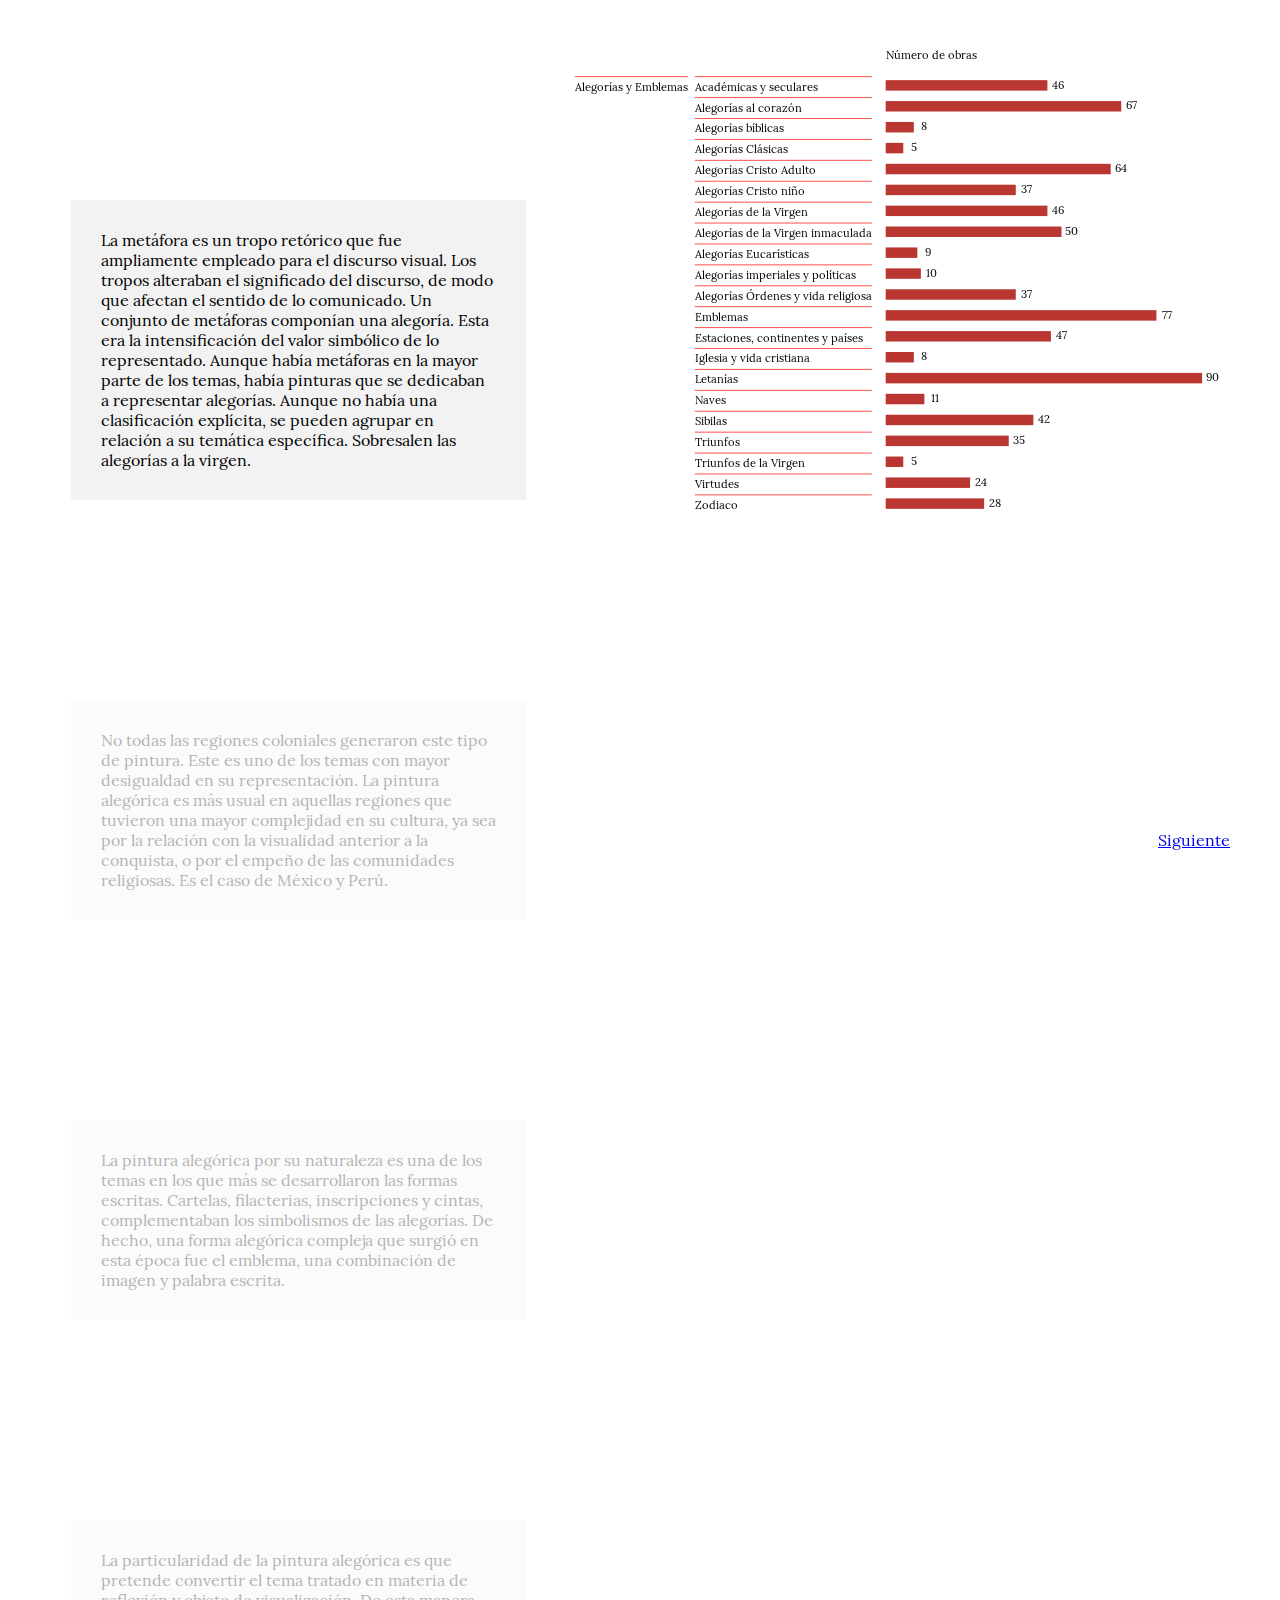
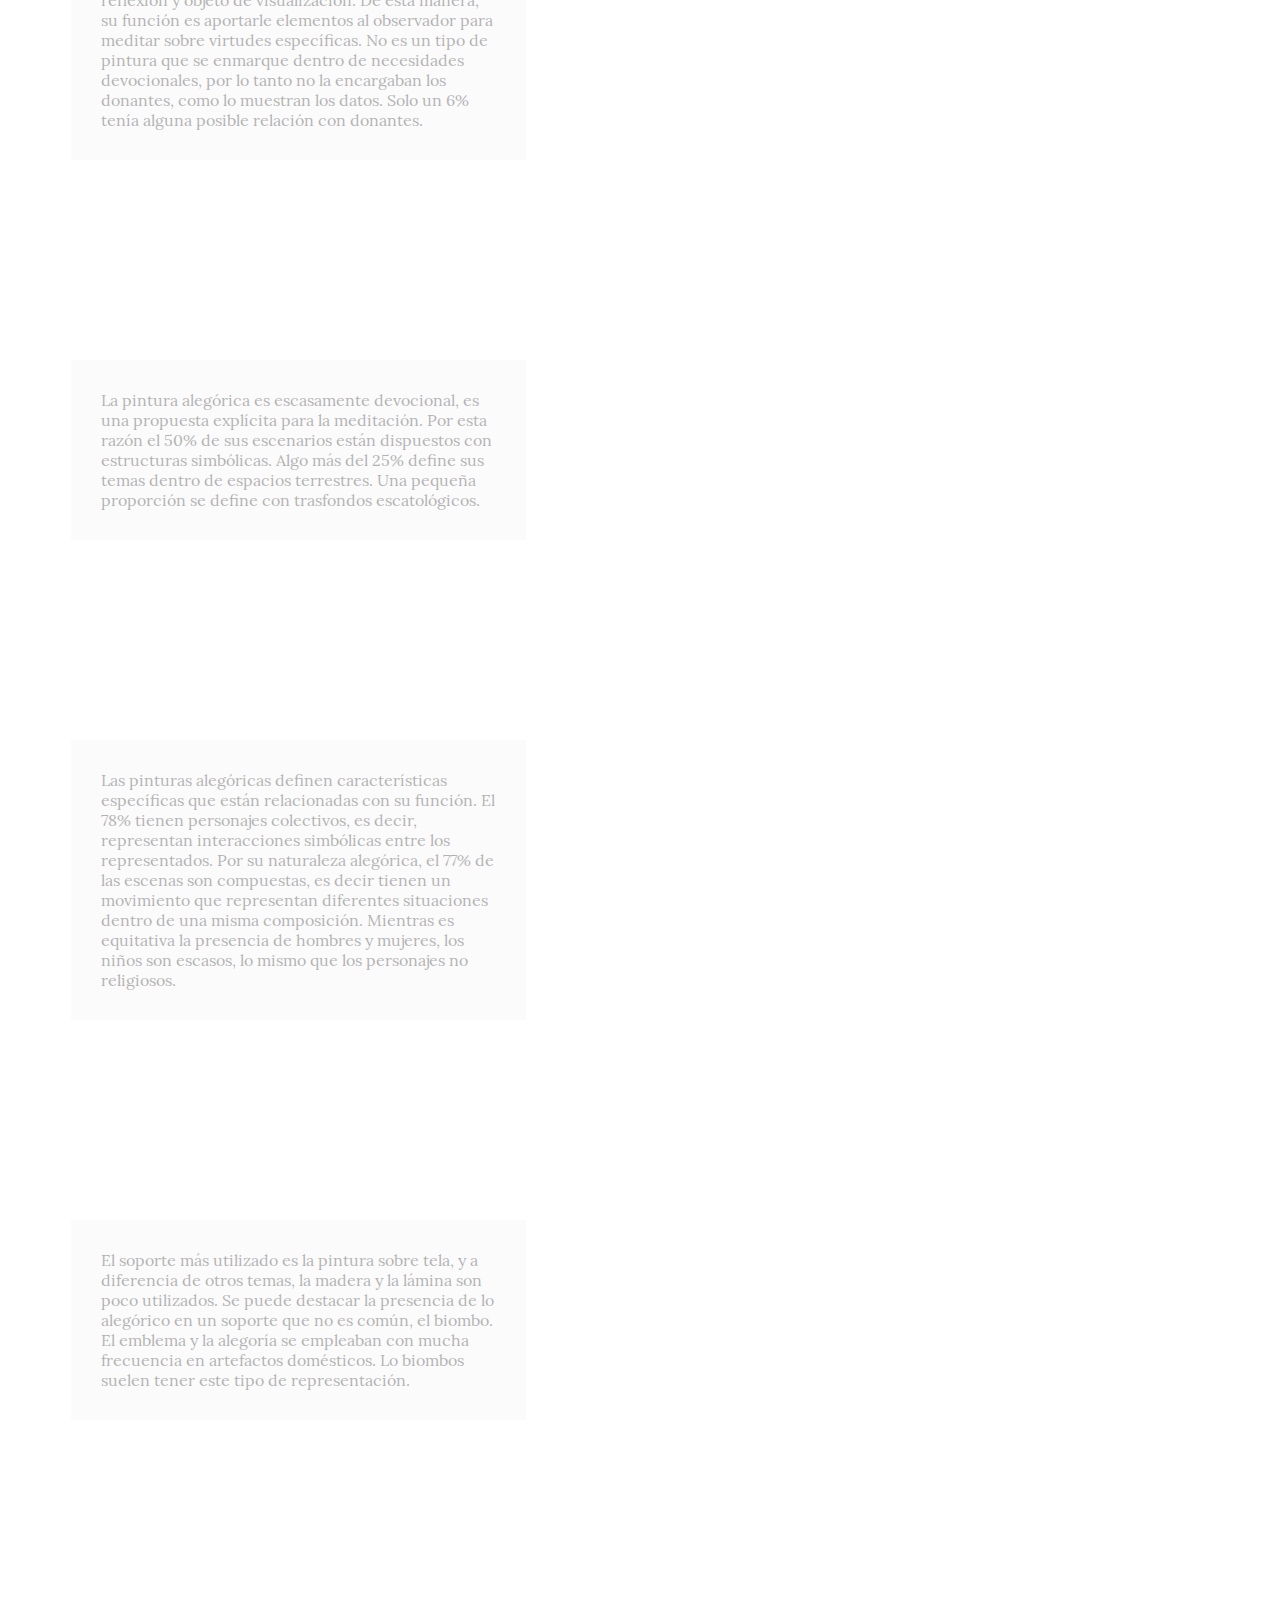
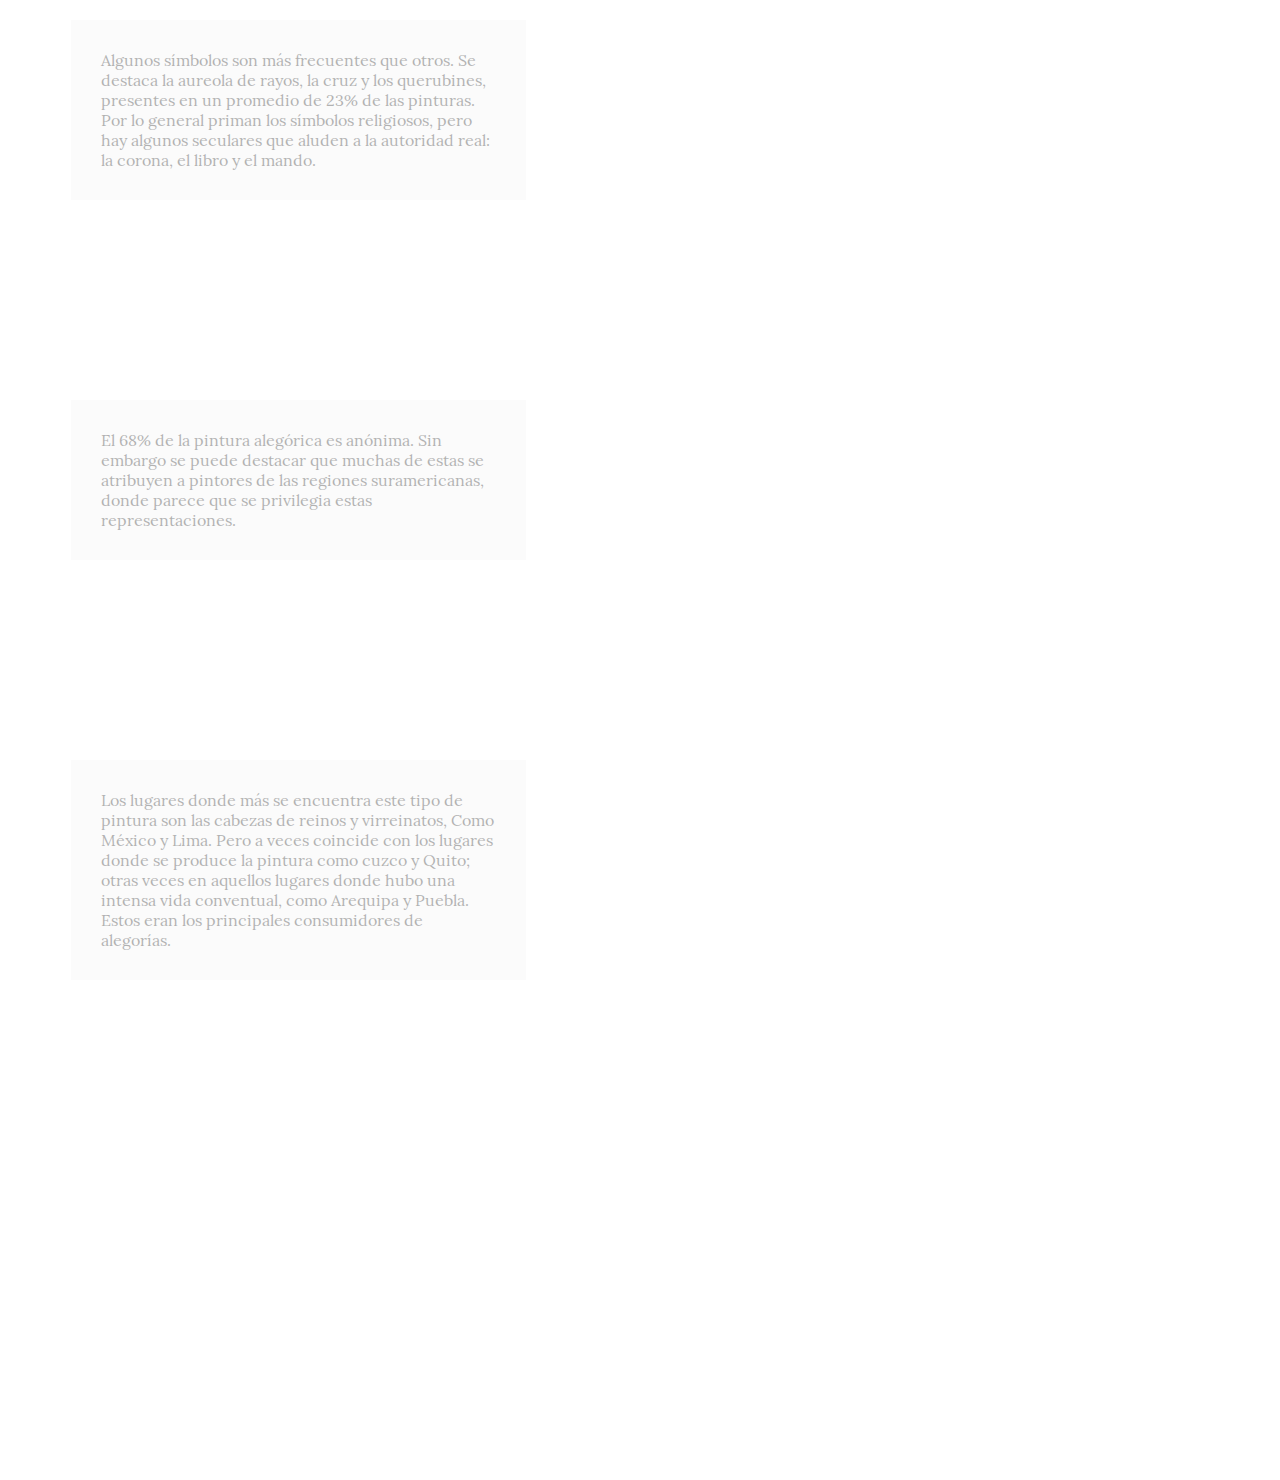
<file: 1/index.html>
<!DOCTYPE html>
<html>
<head>
  <title></title>
  <meta charset="utf-8">

  <link rel="stylesheet" type="text/css" href="../style.css">
</head>
<body>

<div class="container">
  <div class="graph-container"><div id="graph"></div></div>

  <div class="section-container">
  <section><div class="text">La metáfora es un tropo retórico que fue ampliamente empleado para el discurso visual. Los tropos alteraban el significado del discurso, de modo que afectan el sentido de lo comunicado. Un conjunto de metáforas componían una alegoría. Esta era la intensificación del valor simbólico de lo representado. Aunque había metáforas en la mayor parte de los temas, había pinturas que se dedicaban a representar alegorías. Aunque no había una clasificación explícita, se pueden agrupar en relación a su temática específica. Sobresalen las alegorías a la virgen.</div></section>

  <section><div class="text">No todas las regiones coloniales generaron este tipo de pintura. Este es uno de los temas con mayor desigualdad en su representación. La pintura alegórica es más usual en aquellas regiones que tuvieron una mayor complejidad en su cultura, ya sea por la relación con la visualidad anterior a la conquista, o por el empeño de las comunidades religiosas. Es el caso de México y Perú.</div></section>

  <section><div class="text">La pintura alegórica por su naturaleza es una de los temas en los que más se desarrollaron las formas escritas. Cartelas, filacterias, inscripciones y cintas, complementaban los simbolismos de las alegorías. De hecho, una forma alegórica compleja que surgió en esta época fue el emblema, una combinación de imagen y palabra escrita.</div></section>

  <section><div class="text">La particularidad de la pintura alegórica es que pretende convertir el tema tratado en materia de reflexión y objeto de visualización. De esta manera, su función es aportarle elementos al observador para meditar sobre virtudes específicas. No es un tipo de pintura que se enmarque dentro de necesidades devocionales, por lo tanto no la encargaban los donantes, como lo muestran los datos. Solo un 6% tenía alguna posible relación con donantes.</div></section>

  <section><div class="text">La pintura alegórica es escasamente devocional, es una propuesta  explícita para la meditación. Por esta razón el 50%  de sus escenarios están dispuestos con estructuras simbólicas. Algo más del 25% define sus temas dentro de espacios terrestres. Una pequeña proporción se define con trasfondos escatológicos.</div></section>

  <section><div class="text">Las pinturas alegóricas definen características específicas que están relacionadas con su función. El 78% tienen personajes colectivos, es decir, representan interacciones simbólicas entre los representados. Por su naturaleza alegórica, el 77% de las escenas son compuestas, es decir tienen un movimiento que representan diferentes situaciones dentro de una misma composición. Mientras es equitativa la presencia de hombres y mujeres, los niños son escasos, lo mismo que los personajes no religiosos.</div></section>

  <section><div class="text">El soporte más utilizado es la pintura sobre tela, y a diferencia de otros temas, la madera y la lámina son poco utilizados.  Se puede destacar la presencia de lo alegórico en un soporte que no es común, el biombo. El emblema y la alegoría se empleaban con mucha frecuencia en artefactos domésticos. Lo biombos suelen tener este tipo de representación.</div></section>

  <section><div class="text">Algunos símbolos son más frecuentes que otros. Se destaca la aureola de rayos, la cruz y los querubines, presentes en un promedio de 23% de las pinturas. Por lo general priman los símbolos religiosos, pero hay algunos seculares que aluden a la autoridad real: la corona, el libro y el mando.</div></section>

  <section><div class="text">El 68% de la pintura alegórica es anónima. Sin embargo se puede destacar que muchas de estas se atribuyen a pintores de las regiones suramericanas, donde parece que se privilegia estas representaciones. </div></section>

  <section><div class="text">Los lugares donde más se encuentra este tipo de pintura son las cabezas de reinos y virreinatos, Como México y Lima. Pero a veces coincide con los lugares donde se produce la pintura como cuzco y Quito; otras veces en aquellos lugares donde hubo una intensa vida conventual, como Arequipa y Puebla. Estos eran los principales consumidores de alegorías.</div></section>


  </div>
</div>

<script type="text/javascript" src="https://code.jquery.com/jquery-3.3.1.min.js"></script> 
<script type="text/javascript" src="../d3v4+jetpack.js"></script>
<script src="../graph-scroll.js"></script>
<script type="text/javascript" src="../bubbles.js"></script>
</body>
</html>
</file>
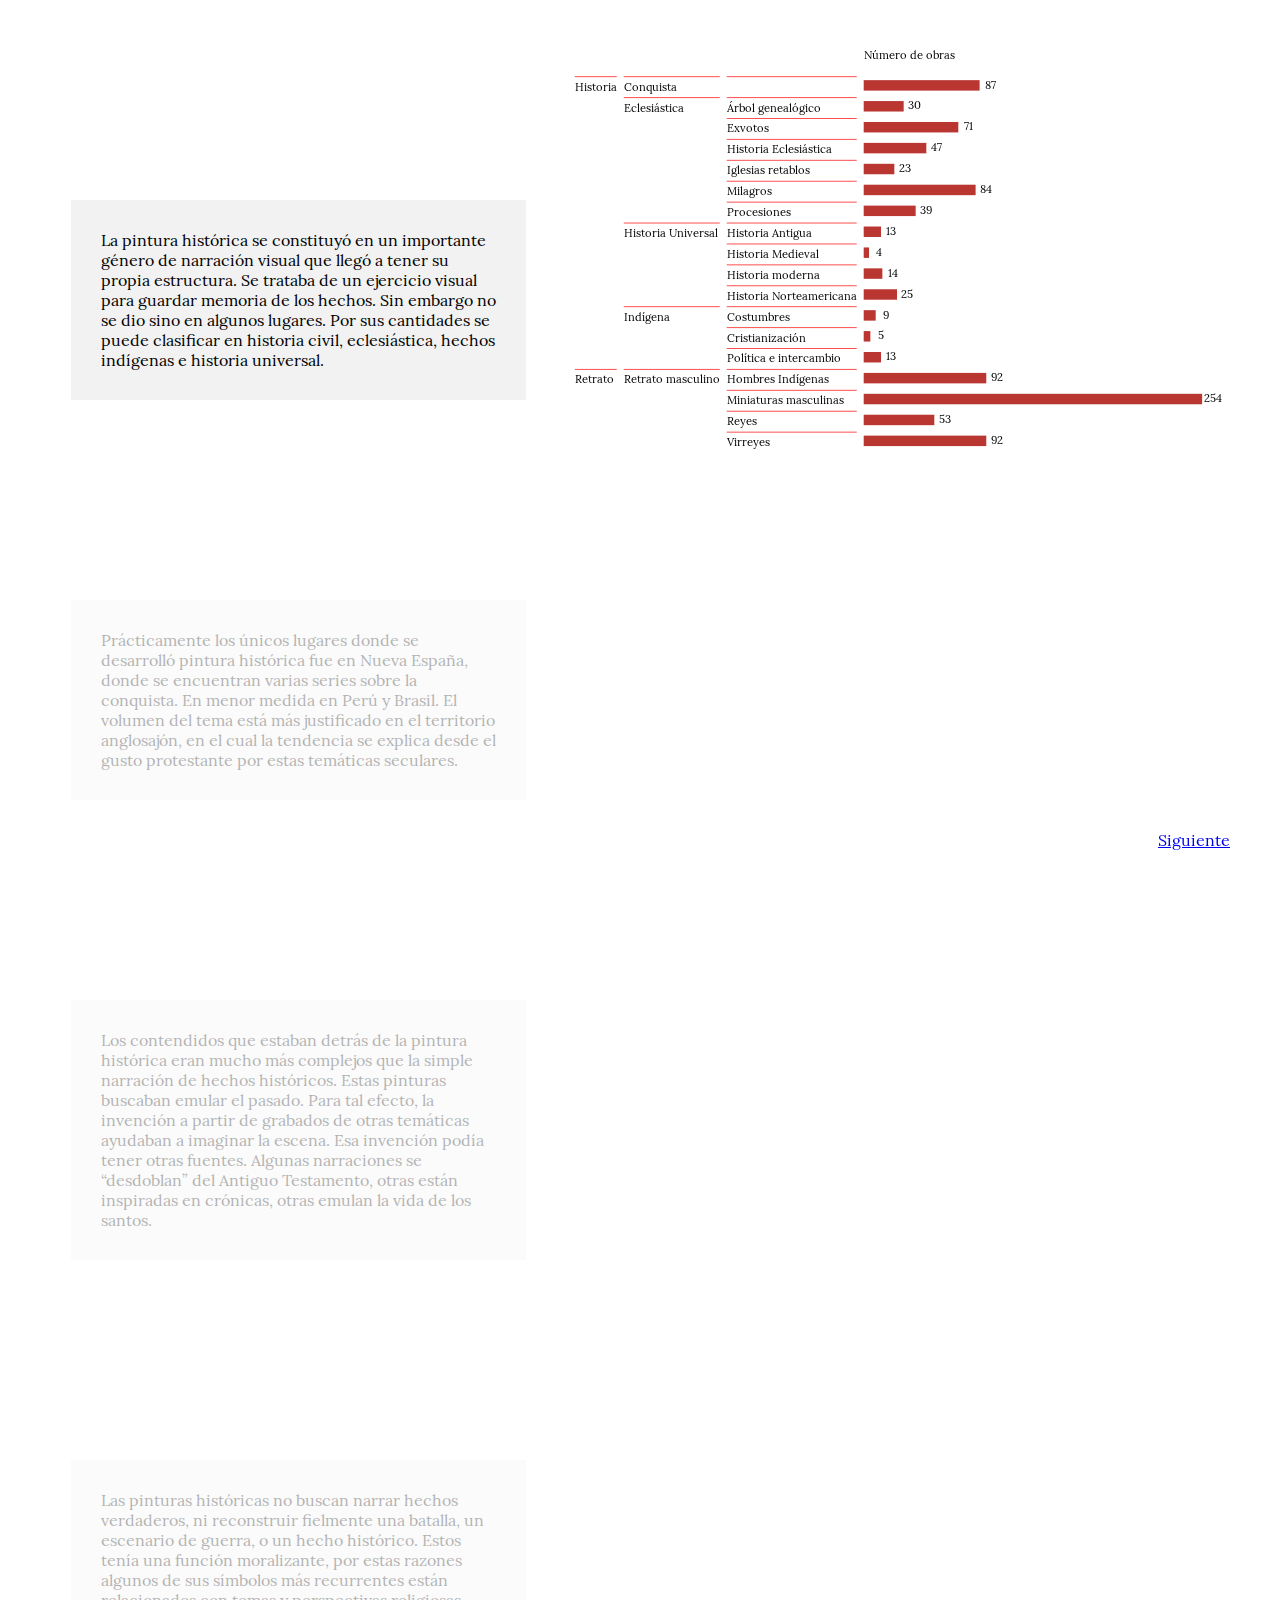
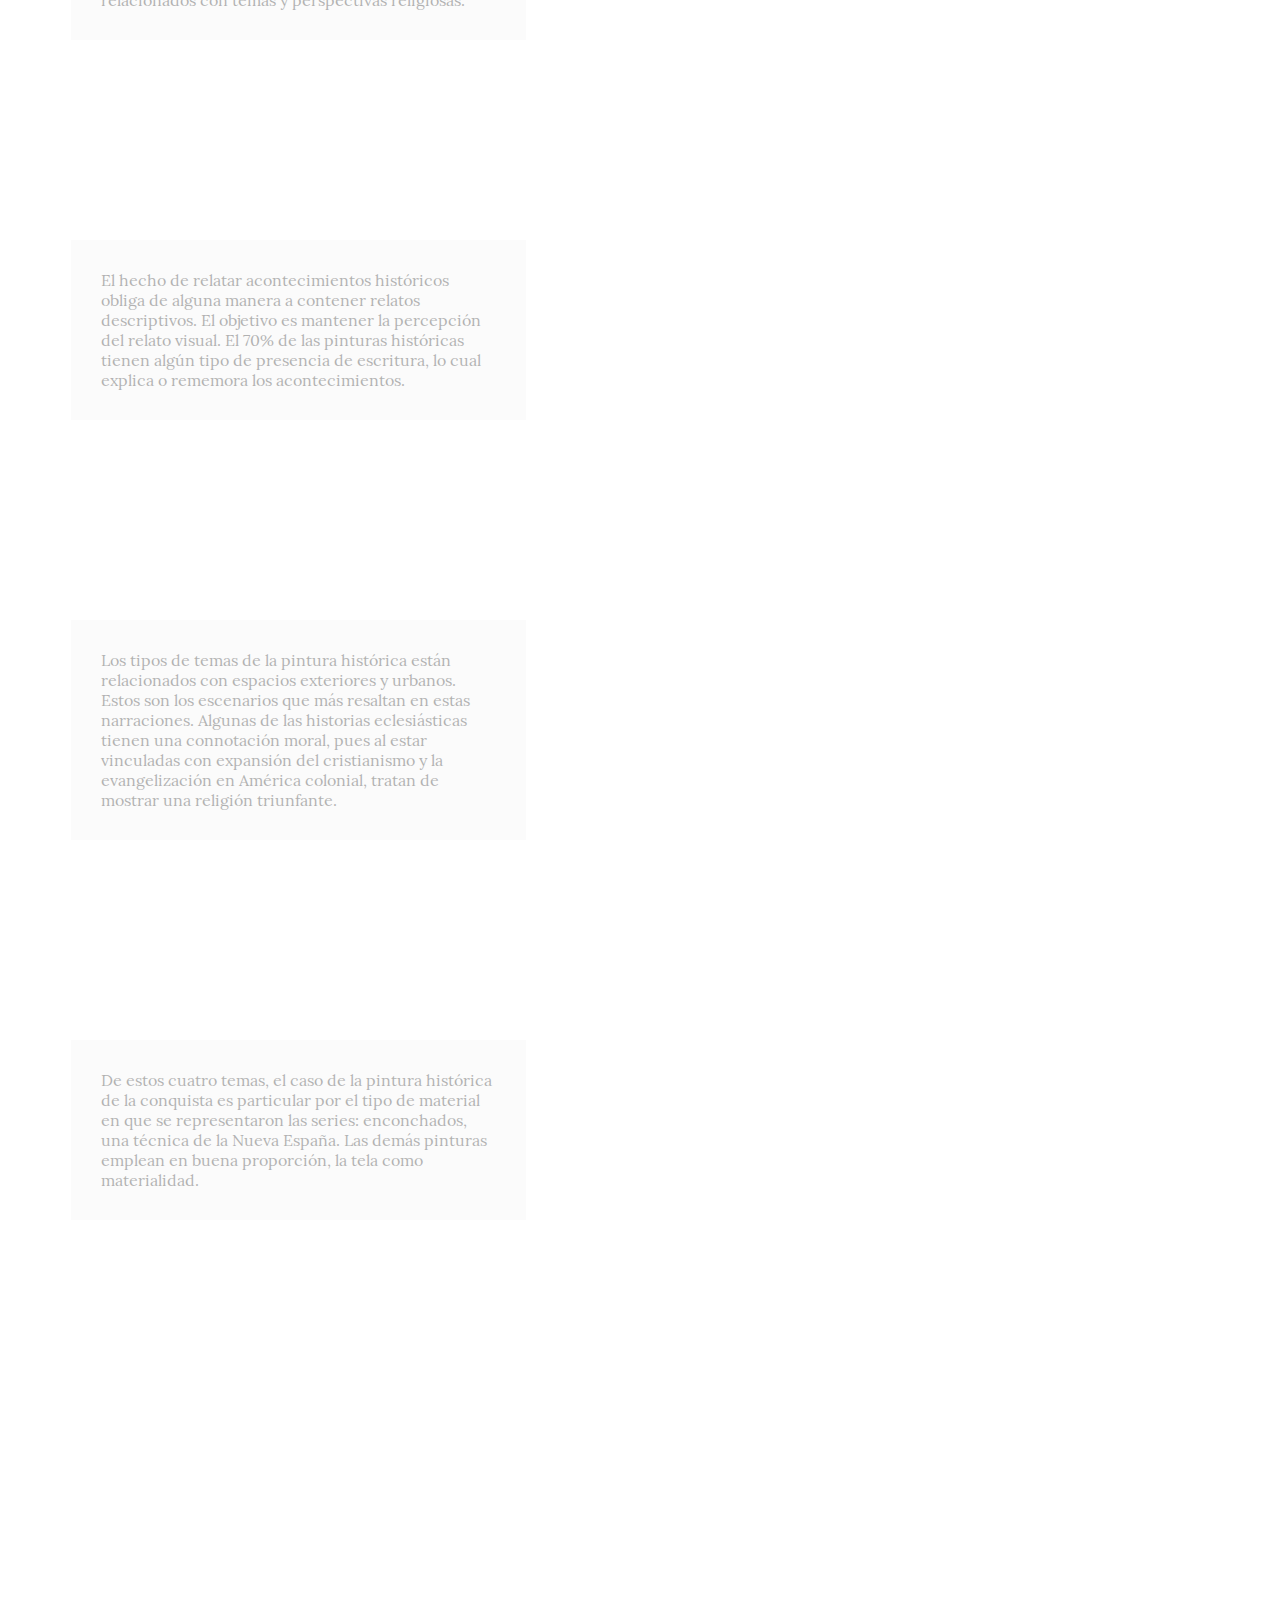
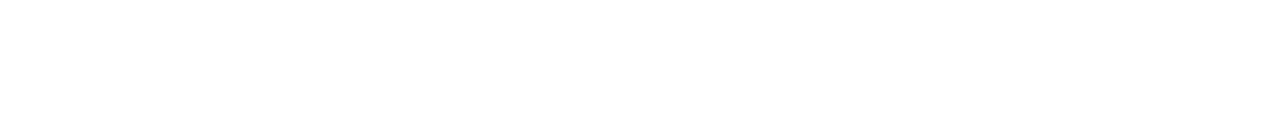
<file: 10/index.html>
<!DOCTYPE html>
<html>
<head>
  <title></title>
  <meta charset="utf-8">

  <link rel="stylesheet" type="text/css" href="../style.css">
</head>
<body>

<div class="container">
  <div class="graph-container"><div id="graph"></div></div>

  <div class="section-container">
  <section><div class="text">La pintura histórica se constituyó en un importante género de narración visual que llegó a tener su propia estructura. Se trataba de un ejercicio visual para guardar memoria de los hechos. Sin embargo no se dio sino en algunos lugares. Por sus cantidades se puede clasificar en historia civil, eclesiástica, hechos indígenas e historia universal.  </div></section>

  <section><div class="text">Prácticamente los únicos lugares donde se desarrolló pintura histórica fue en Nueva España, donde se encuentran varias series sobre la conquista. En menor medida en Perú y Brasil. El volumen del tema está más justificado en el territorio anglosajón, en el cual la tendencia se explica desde el gusto protestante por estas temáticas seculares. </div></section>

  <section><div class="text">Los contendidos que estaban detrás de la pintura histórica eran mucho más complejos que la simple narración de hechos históricos. Estas pinturas buscaban emular el pasado. Para tal efecto, la invención a partir de grabados de otras temáticas ayudaban a imaginar la escena. Esa invención podía tener otras fuentes. Algunas narraciones se “desdoblan” del Antiguo Testamento, otras están inspiradas en crónicas, otras emulan la vida de los santos. </div></section>

  <section><div class="text">Las pinturas históricas no buscan narrar hechos verdaderos, ni reconstruir fielmente una batalla, un escenario de guerra, o un hecho histórico. Estos tenía una función moralizante, por estas razones algunos de sus símbolos más recurrentes están relacionados con temas y perspectivas religiosas.</div></section>

  <section><div class="text">El hecho de relatar acontecimientos históricos obliga de alguna manera a contener relatos descriptivos. El objetivo es mantener la percepción del relato visual. El 70% de las pinturas históricas tienen algún tipo de presencia de escritura, lo cual explica o rememora los acontecimientos.  </div></section>

  <section><div class="text">Los tipos de temas de la pintura histórica están relacionados con espacios exteriores y urbanos. Estos son los escenarios que más resaltan en estas narraciones. Algunas de las historias eclesiásticas tienen una connotación moral,  pues al estar vinculadas con expansión del cristianismo y la evangelización en América colonial, tratan de mostrar una religión triunfante.</div></section>

  <section><div class="text">De estos cuatro temas, el caso de la pintura histórica de la conquista es particular por el tipo de material en que se representaron las series: enconchados, una técnica de la Nueva España. Las demás pinturas emplean en buena proporción, la tela como materialidad. </div></section>


</div>

<script type="text/javascript" src="https://code.jquery.com/jquery-3.3.1.min.js"></script> 
<script type="text/javascript" src="../d3v4+jetpack.js"></script>
<script src="../graph-scroll.js"></script>
<script type="text/javascript" src="../bubbles.js"></script>
</body>
</html>
</file>
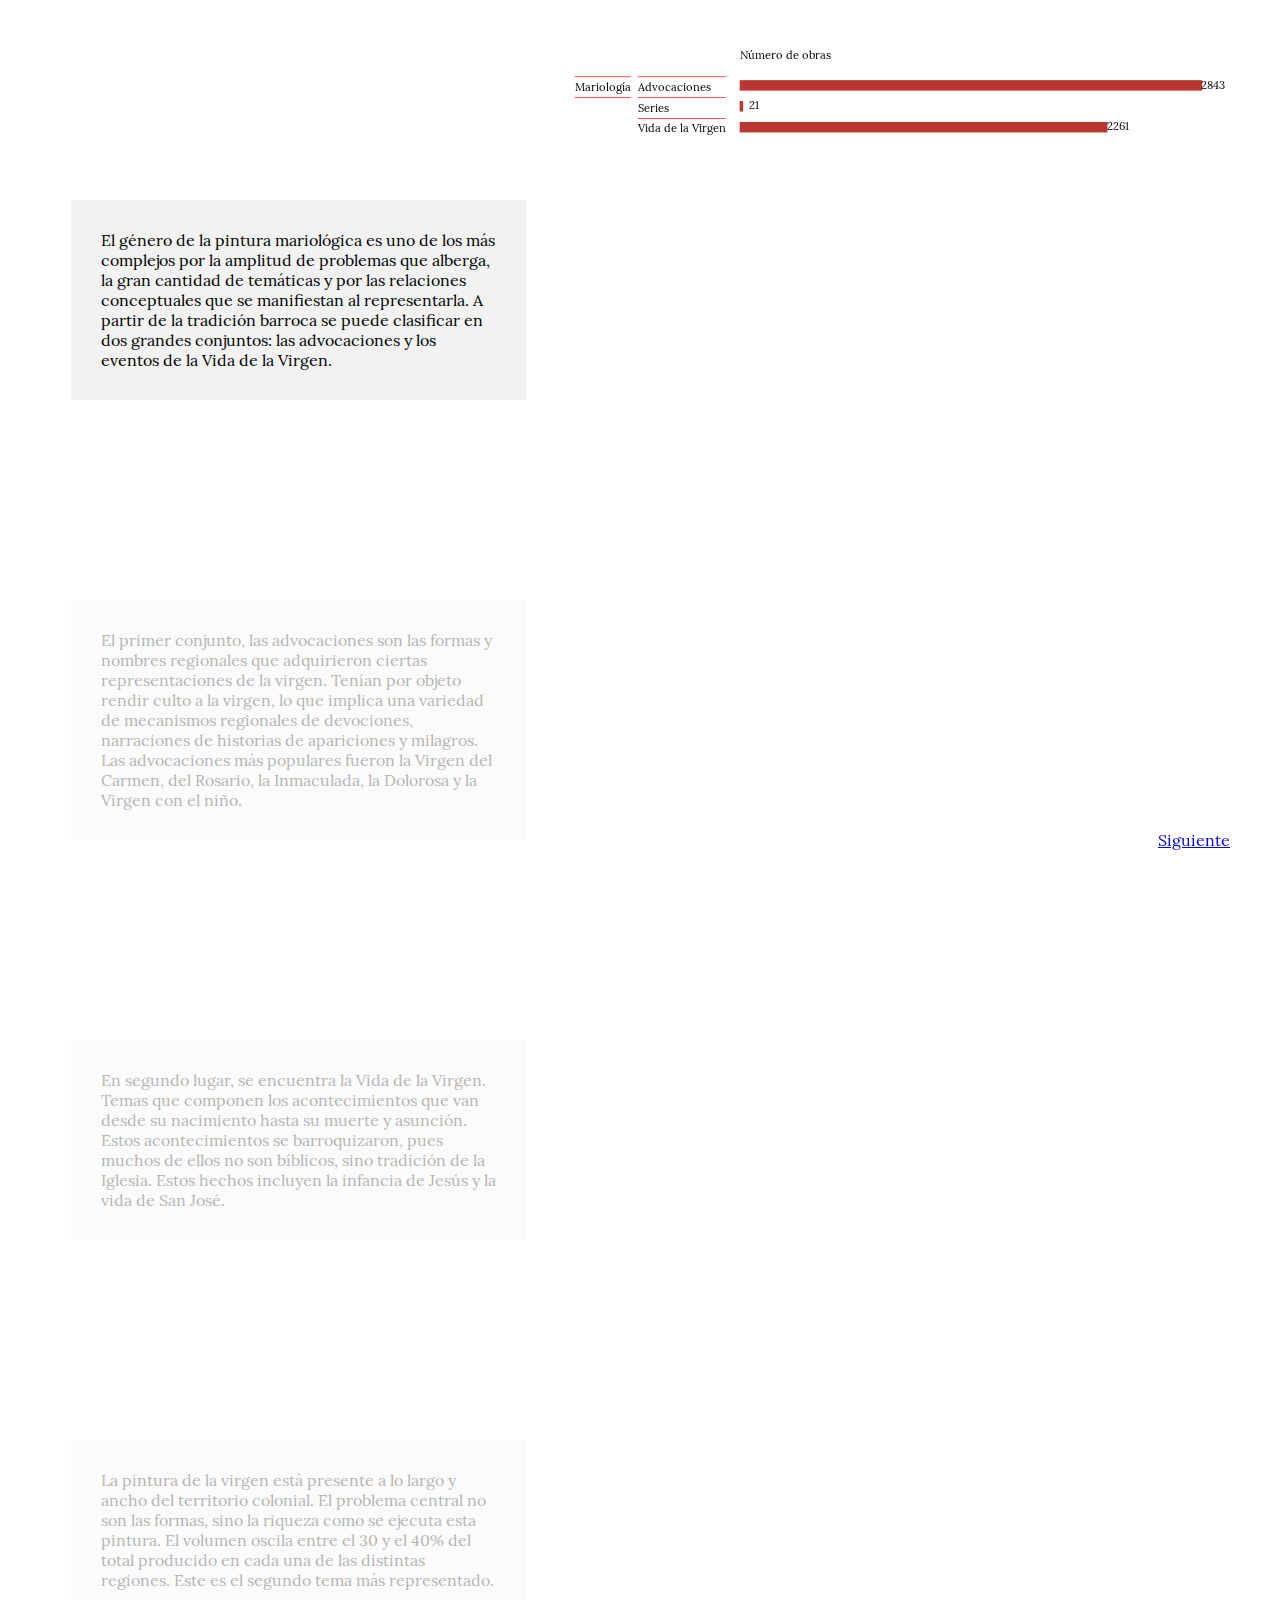
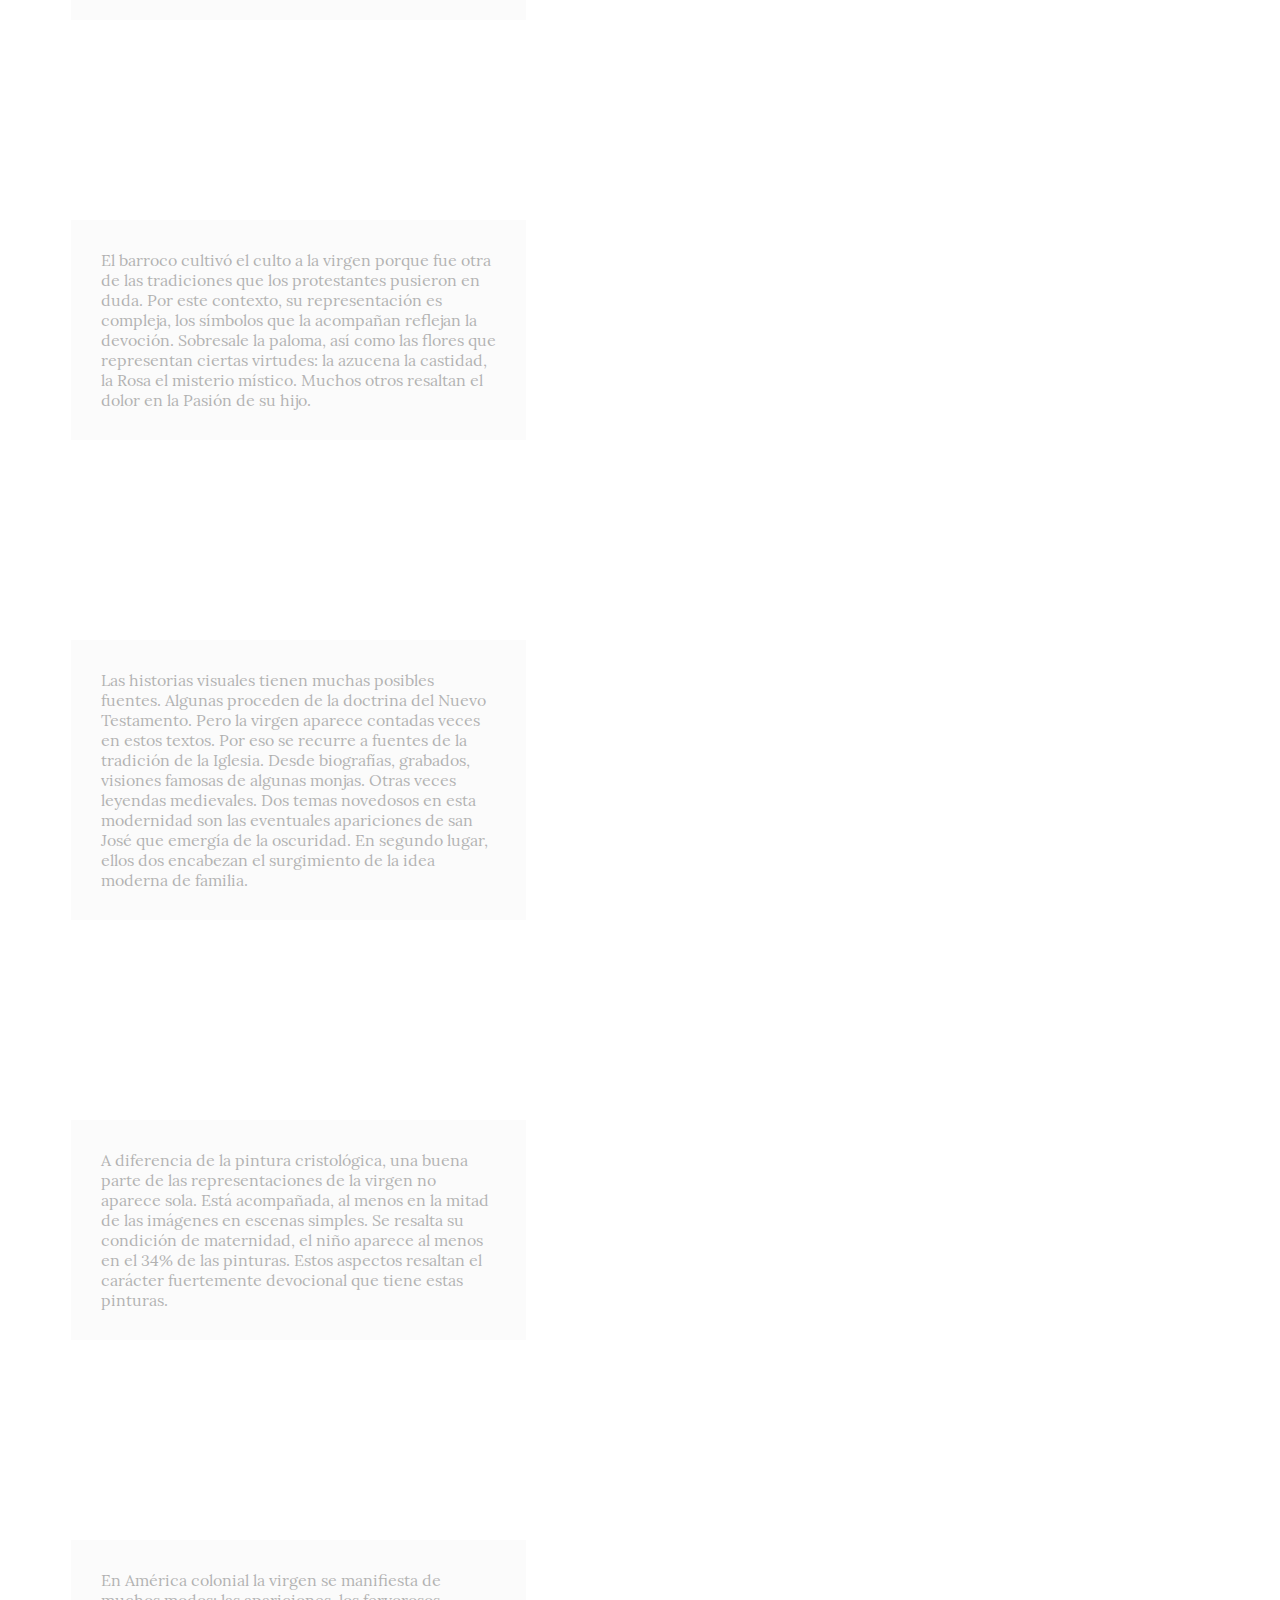
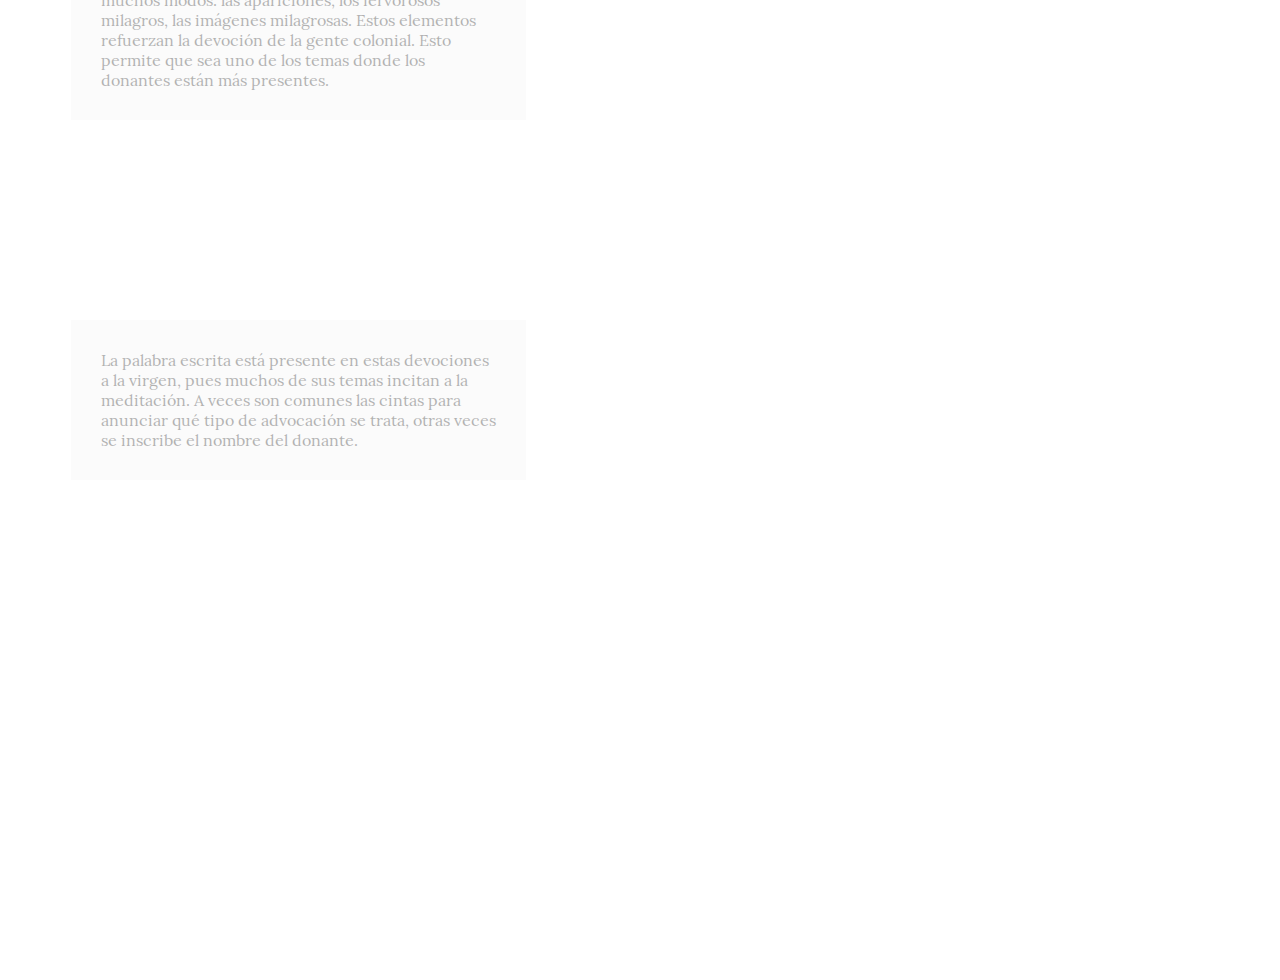
<file: 11/index.html>
<!DOCTYPE html>
<html>
<head>
  <title></title>
  <meta charset="utf-8">

  <link rel="stylesheet" type="text/css" href="../style.css">
</head>
<body>

<div class="container">
  <div class="graph-container"><div id="graph"></div></div>

  <div class="section-container">
  <section><div class="text">El género de la pintura mariológica es uno de los más complejos por la amplitud de problemas que alberga, la gran cantidad de temáticas y por las relaciones conceptuales que se manifiestan al representarla. A partir de la tradición barroca se puede clasificar en dos grandes conjuntos: las advocaciones y los eventos de la Vida de la Virgen. </div></section>

  <section><div class="text">El primer conjunto,  las advocaciones son las formas y nombres regionales que adquirieron ciertas representaciones de la virgen. Tenían por objeto rendir culto a la virgen, lo que implica una variedad de mecanismos regionales de devociones, narraciones de historias de apariciones y milagros. Las advocaciones más populares fueron la Virgen del Carmen, del Rosario, la Inmaculada, la Dolorosa y la Virgen con el niño.</div></section>

  <section><div class="text">En segundo lugar, se encuentra la Vida de la Virgen. Temas que componen los acontecimientos que van desde su nacimiento hasta su muerte y asunción. Estos acontecimientos se barroquizaron, pues muchos de ellos no son bíblicos, sino tradición de la Iglesia. Estos hechos incluyen la infancia de Jesús y la vida de San José.</div></section>

  <section><div class="text">La pintura de la virgen está presente a lo largo y ancho del territorio colonial. El problema central no son las formas, sino la riqueza como se ejecuta esta pintura. El volumen oscila entre el 30 y el 40% del total producido en cada una de las distintas regiones. Este es el segundo tema más representado.</div></section>

  <section><div class="text">El barroco cultivó el culto a la virgen porque fue otra de las tradiciones que los protestantes pusieron en duda. Por este contexto, su representación es compleja, los símbolos que la acompañan reflejan la devoción. Sobresale la paloma, así como las flores que representan ciertas virtudes: la azucena la castidad, la Rosa el misterio místico. Muchos otros resaltan el dolor en la Pasión de su hijo.</div></section>

  <section><div class="text">Las historias visuales tienen muchas posibles fuentes. Algunas proceden de la doctrina del Nuevo Testamento. Pero la virgen aparece contadas veces en estos textos. Por eso se recurre a fuentes de la tradición de la Iglesia. Desde biografías, grabados, visiones famosas de algunas monjas. Otras veces leyendas medievales. Dos temas novedosos en esta modernidad son las eventuales apariciones de san José que emergía de la oscuridad. En segundo lugar, ellos dos encabezan el surgimiento de la idea moderna de familia. </div></section>

  <section><div class="text">A diferencia de la pintura cristológica, una buena parte de las representaciones de la virgen no aparece sola. Está acompañada, al menos en la mitad de las imágenes en escenas simples. Se resalta su condición de maternidad, el niño aparece al menos en el 34% de las pinturas. Estos aspectos resaltan el carácter fuertemente devocional que tiene estas pinturas. </div></section>

  <section><div class="text">En América colonial la virgen se manifiesta de muchos modos: las apariciones, los fervorosos milagros, las imágenes milagrosas. Estos elementos refuerzan la devoción de la gente colonial. Esto permite que sea uno de los temas donde los donantes están más presentes.</div></section>

  <section><div class="text">La palabra escrita está presente en estas devociones a la virgen, pues muchos de sus temas incitan a la meditación. A veces son comunes las cintas para anunciar qué tipo de advocación se trata, otras veces se inscribe el nombre del donante.</div></section>


</div>

<script type="text/javascript" src="https://code.jquery.com/jquery-3.3.1.min.js"></script> 
<script type="text/javascript" src="../d3v4+jetpack.js"></script>
<script src="../graph-scroll.js"></script>
<script type="text/javascript" src="../bubbles.js"></script>
</body>
</html>
</file>
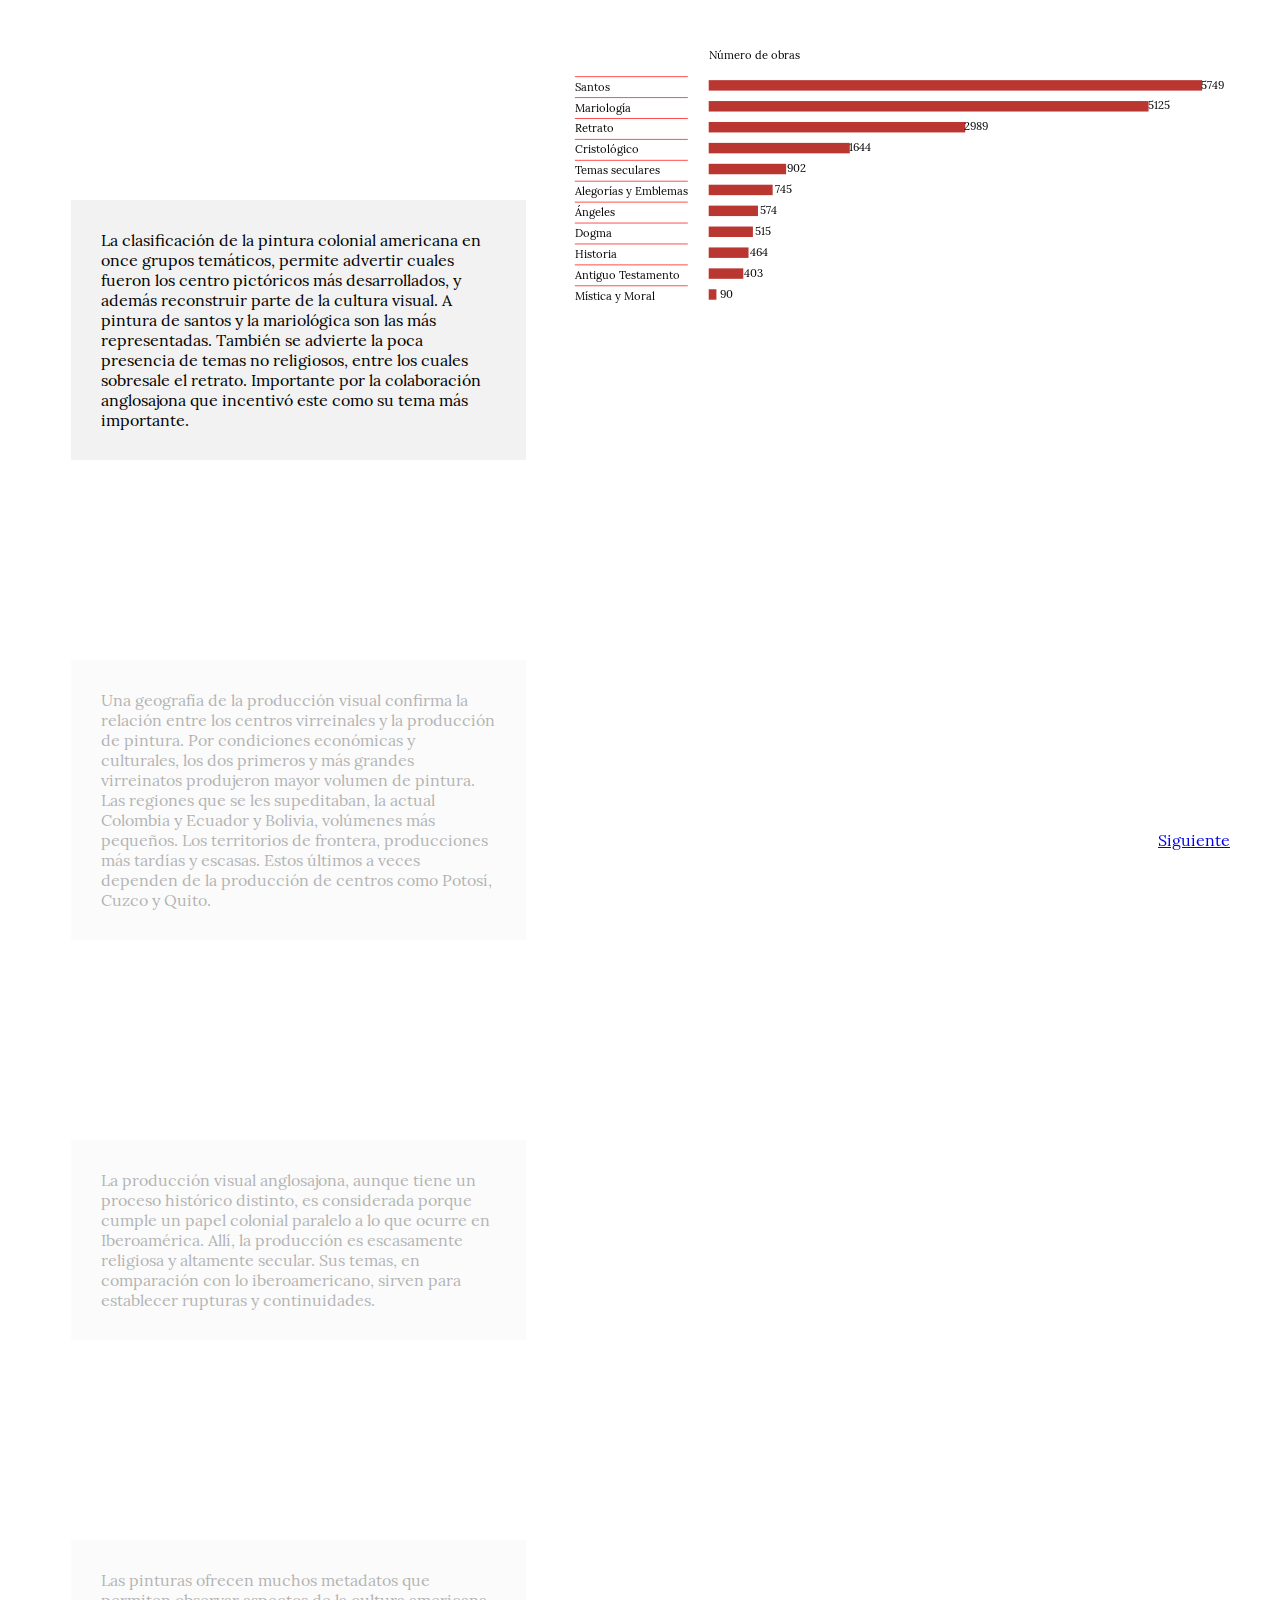
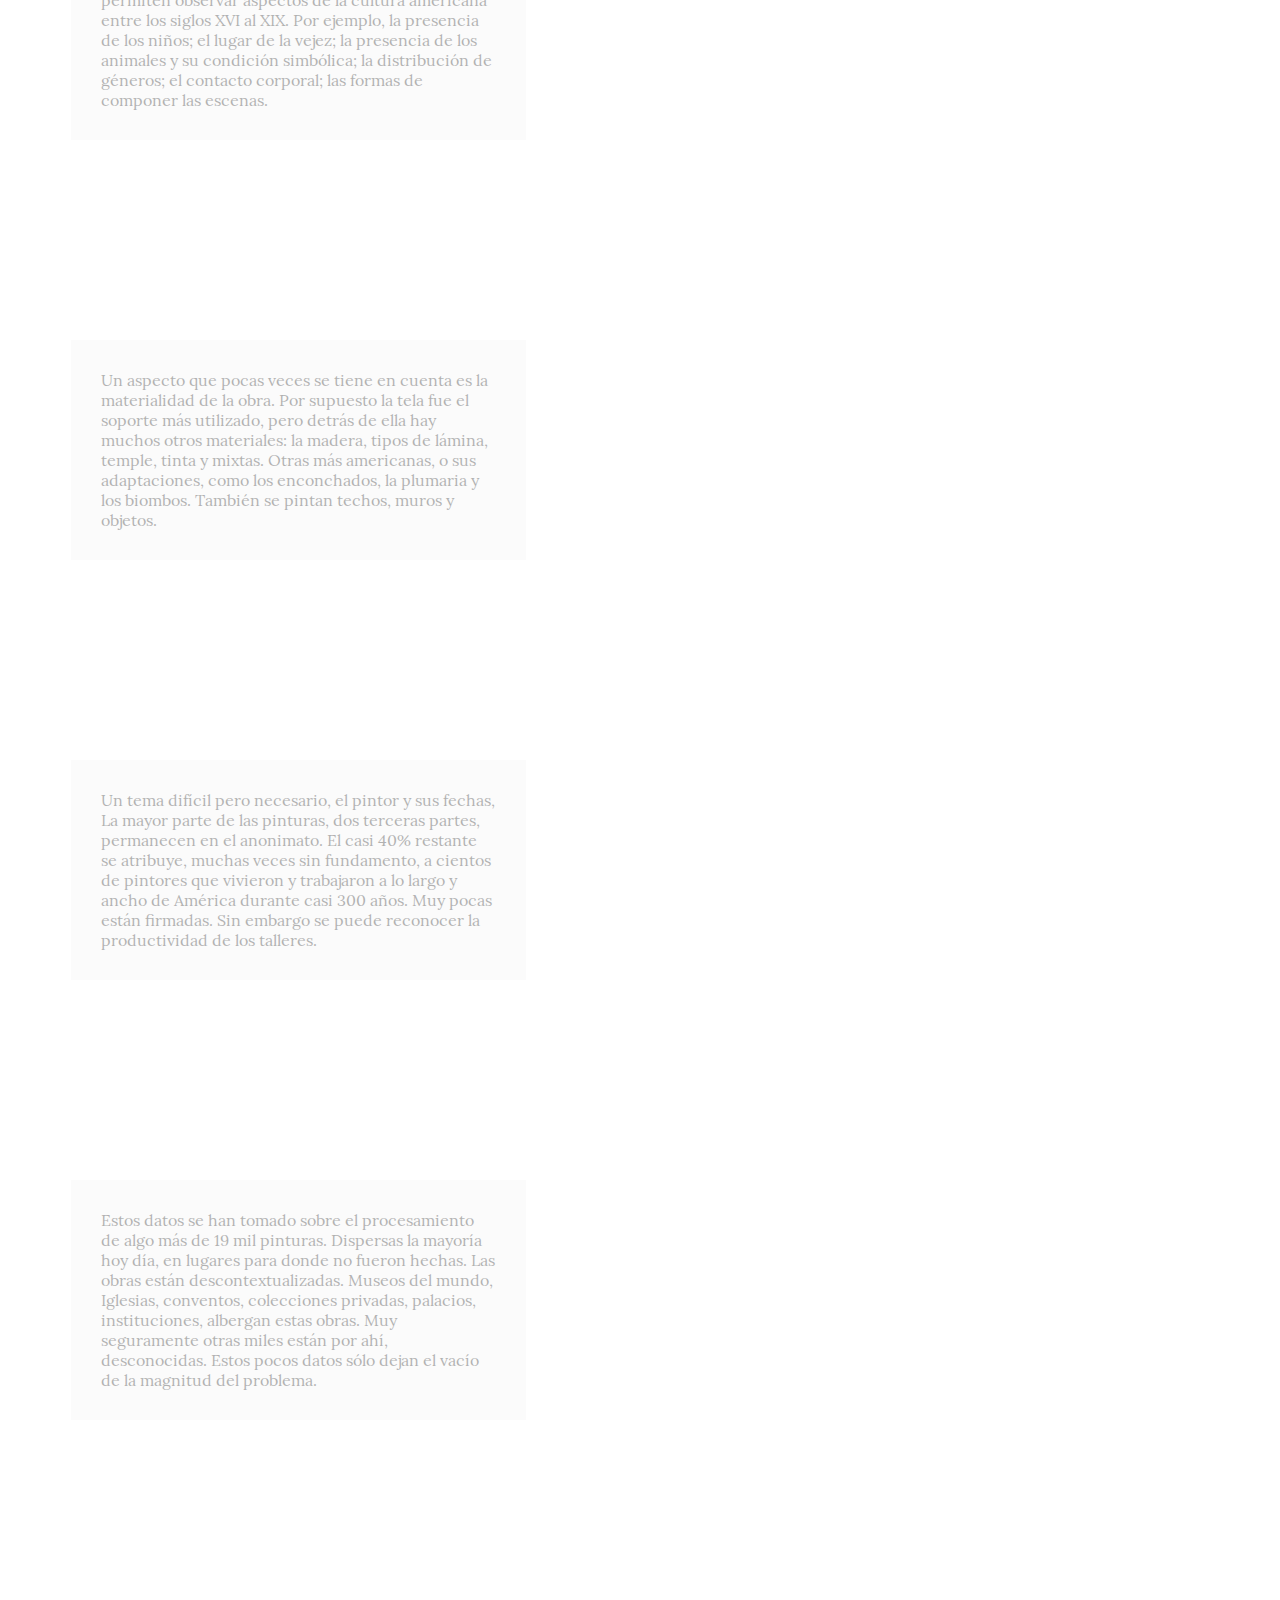
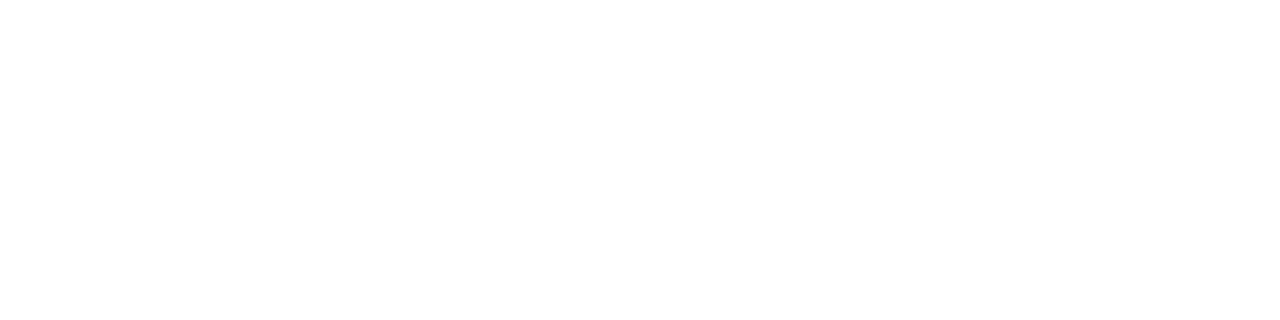
<file: 12/index.html>
<!DOCTYPE html>
<html>
<head>
  <title></title>
  <meta charset="utf-8">

  <link rel="stylesheet" type="text/css" href="../style.css">
</head>
<body>

<div class="container">
  <div class="graph-container"><div id="graph"></div></div>

  <div class="section-container">
  <section><div class="text">La clasificación de la pintura colonial americana en once grupos temáticos, permite advertir cuales fueron los centro pictóricos más desarrollados, y además reconstruir parte de la cultura visual. A pintura de santos y la mariológica son las más representadas. También se advierte la poca presencia de temas no religiosos, entre los cuales sobresale el retrato. Importante por la colaboración anglosajona que incentivó este como su tema más importante.</div></section>

  <section><div class="text">Una geografía de la producción visual confirma la relación entre los centros virreinales y la producción de pintura. Por condiciones económicas y culturales, los dos primeros y más grandes virreinatos produjeron mayor volumen de pintura. Las regiones que se les supeditaban, la actual Colombia y Ecuador y Bolivia, volúmenes más pequeños. Los territorios de frontera, producciones más tardías y escasas. Estos últimos a veces dependen de la producción de centros como Potosí, Cuzco y Quito.</div></section>

  <section><div class="text">La producción visual anglosajona, aunque tiene un proceso histórico distinto, es considerada porque cumple un papel colonial paralelo a lo que ocurre en Iberoamérica. Allí, la producción es escasamente religiosa y altamente secular. Sus temas, en comparación con lo iberoamericano, sirven para establecer rupturas y continuidades.</div></section>

  <section><div class="text">Las pinturas ofrecen muchos metadatos que permiten observar aspectos de la cultura americana entre los siglos XVI al XIX. Por ejemplo, la presencia de los niños;  el lugar de la vejez; la presencia de los animales y su condición simbólica;  la distribución de géneros; el contacto corporal; las formas de componer las escenas. </div></section>

  <section><div class="text">Un aspecto que pocas veces se tiene en cuenta es la materialidad de la obra. Por supuesto la tela fue el soporte más utilizado, pero detrás de ella hay muchos otros materiales: la madera, tipos de lámina, temple, tinta y mixtas. Otras más americanas, o sus adaptaciones, como los enconchados, la plumaria y los biombos. También se pintan techos, muros y objetos.   </div></section>

  <section><div class="text">Un tema difícil pero necesario, el pintor y sus fechas, La mayor parte de las pinturas, dos terceras partes, permanecen en el anonimato. El casi 40% restante se atribuye, muchas veces sin fundamento, a cientos de pintores que vivieron y trabajaron a lo largo y ancho de América durante casi 300 años. Muy pocas están firmadas. Sin embargo se puede reconocer la productividad de los talleres. </div></section>

  <section><div class="text">Estos datos se han tomado sobre el procesamiento de algo más de 19 mil pinturas. Dispersas la mayoría hoy día, en lugares para donde no fueron hechas. Las obras están descontextualizadas. Museos del mundo, Iglesias, conventos, colecciones privadas, palacios, instituciones, albergan estas obras. Muy seguramente otras miles están por ahí, desconocidas. Estos pocos datos sólo dejan el vacío de la magnitud del problema.</div></section>
</div>

<script type="text/javascript" src="https://code.jquery.com/jquery-3.3.1.min.js"></script> 
<script type="text/javascript" src="../d3v4+jetpack.js"></script>
<script src="../graph-scroll.js"></script>
<script type="text/javascript" src="../bubbles.js"></script>
</body>
</html>
</file>
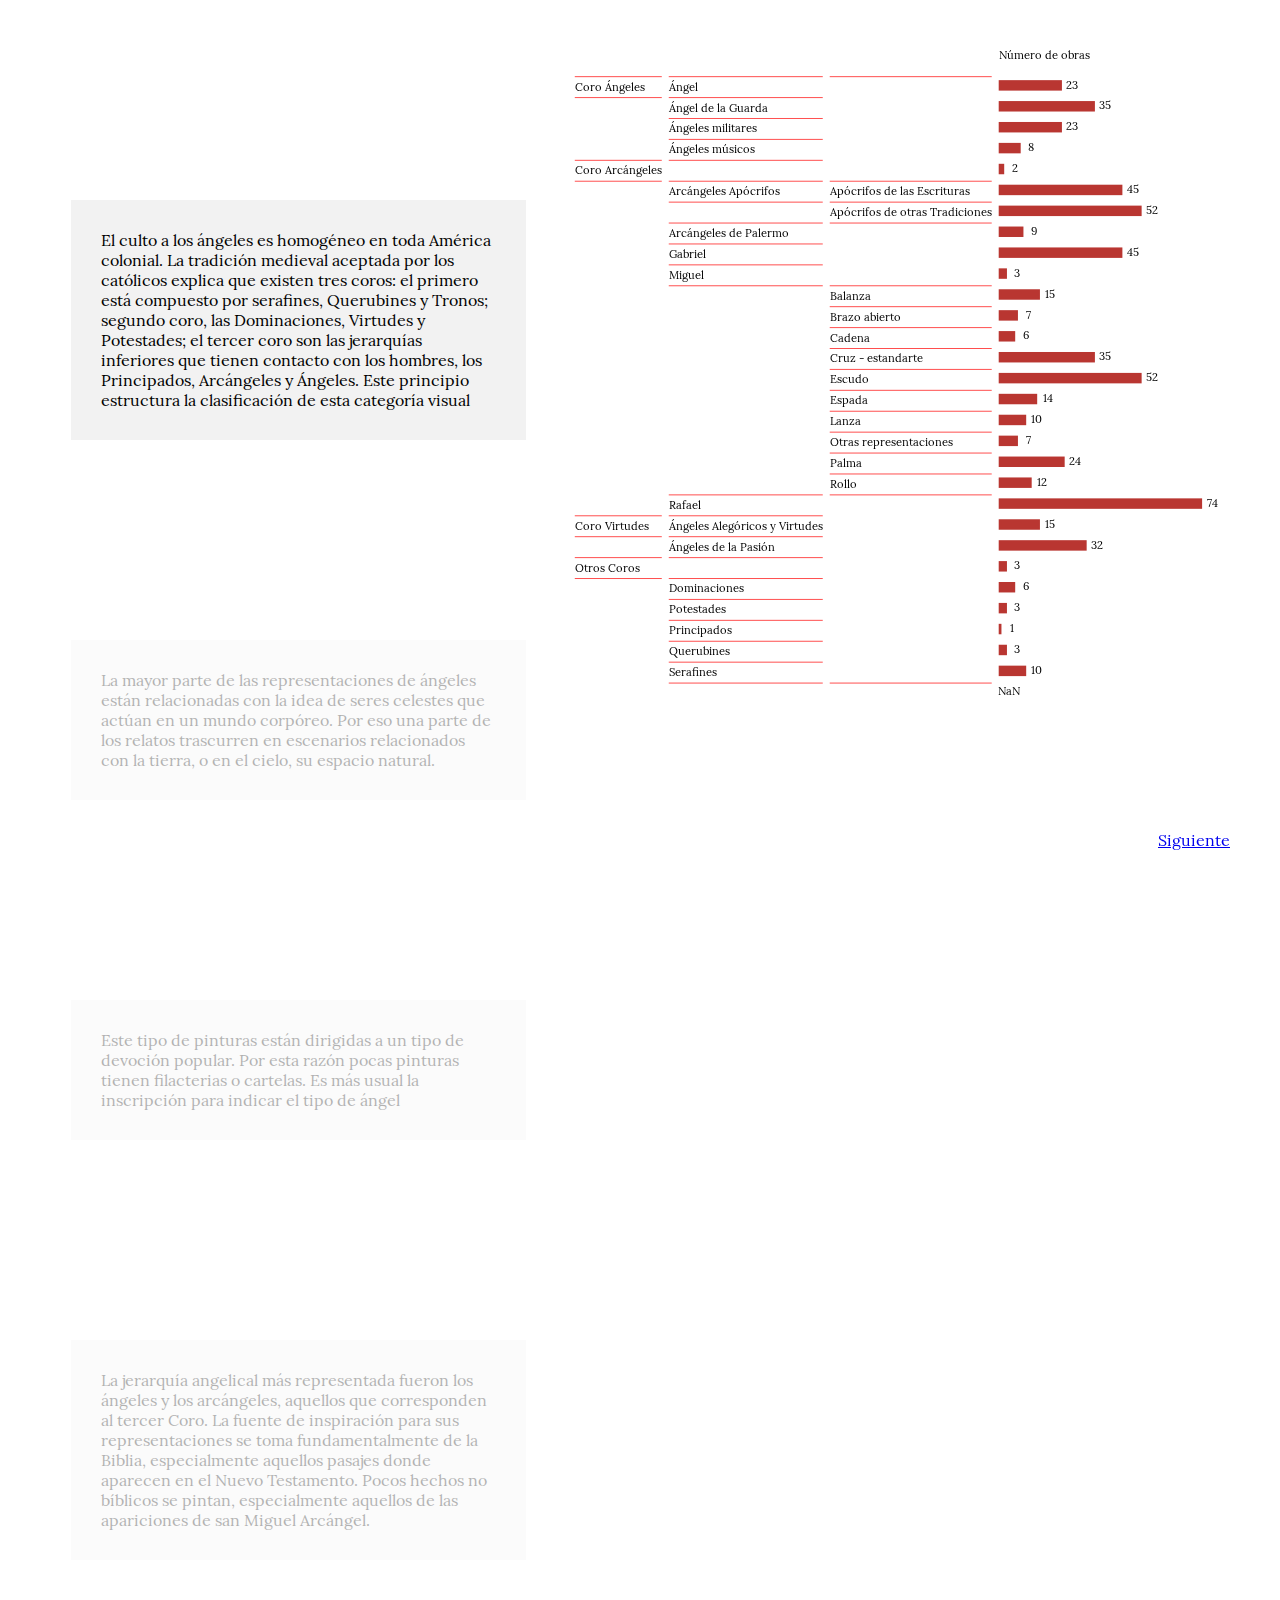
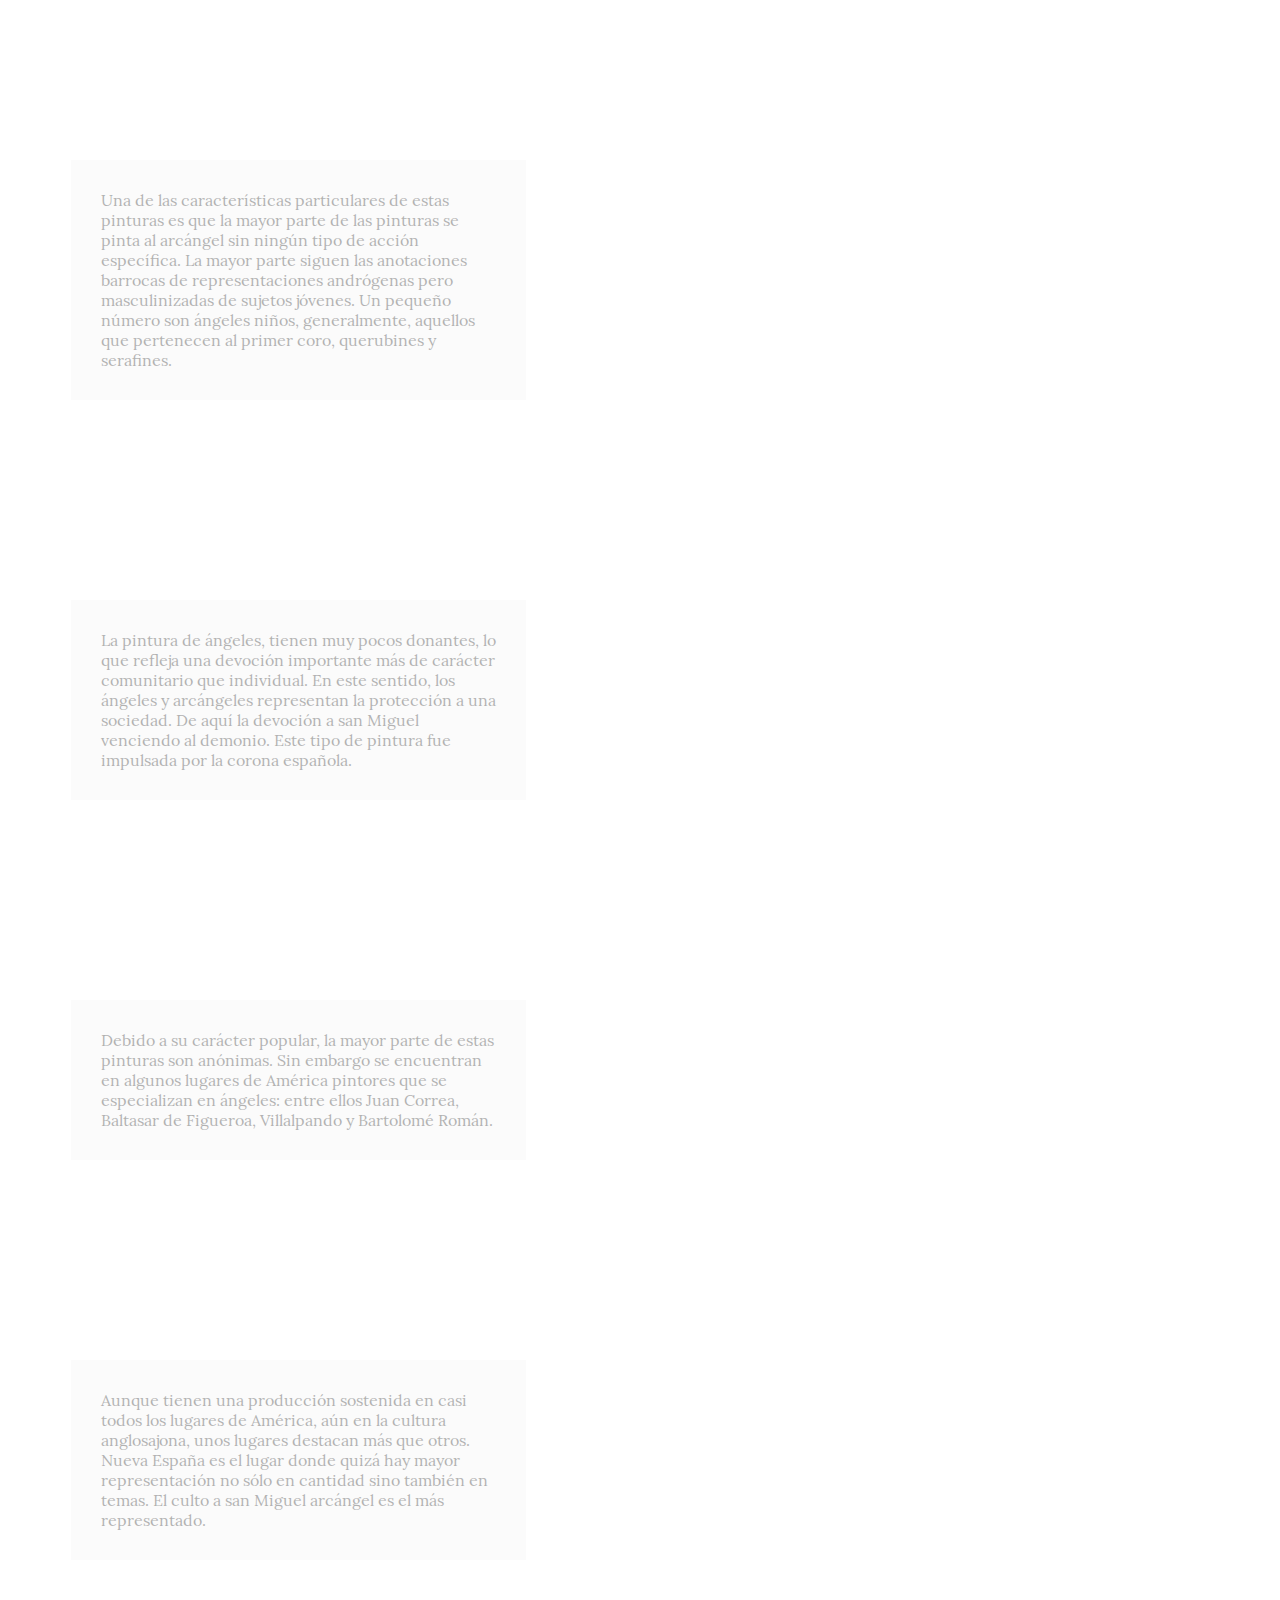
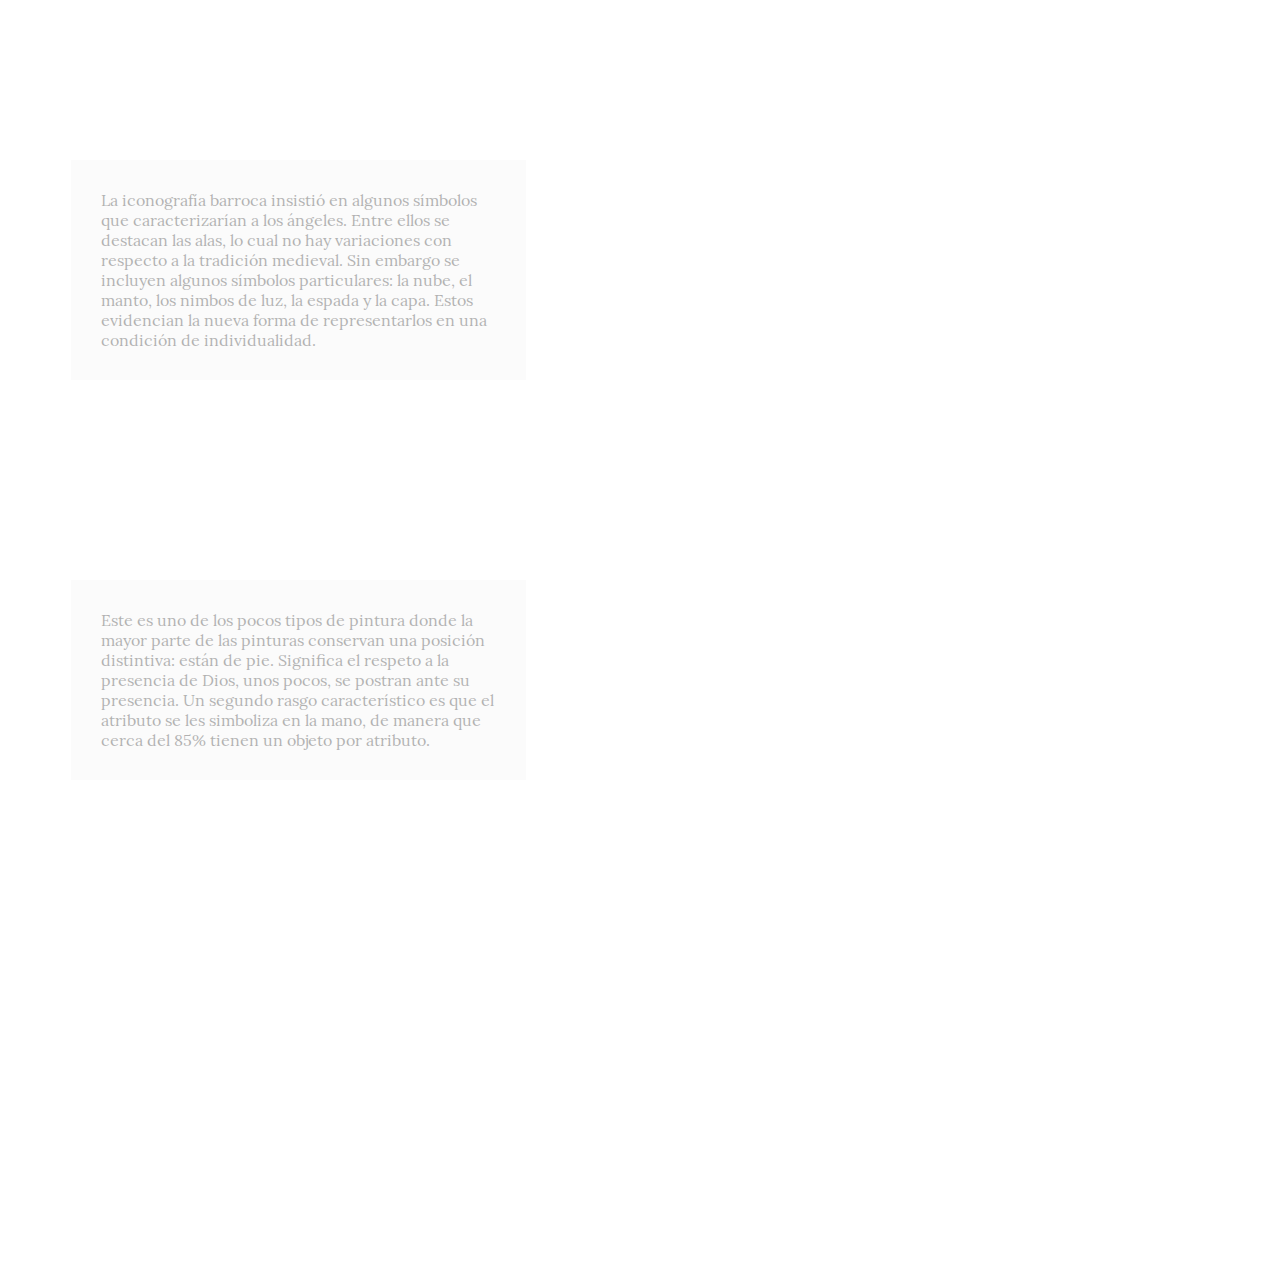
<file: 2/index.html>
<!DOCTYPE html>
<html>
<head>
  <title></title>
  <meta charset="utf-8">

  <link rel="stylesheet" type="text/css" href="../style.css">
</head>
<body>

<div class="container">
  <div class="graph-container"><div id="graph"></div></div>

  <div class="section-container">
  <section><div class="text">El culto a los ángeles es homogéneo en toda América colonial. La tradición medieval aceptada por los católicos explica que existen tres coros: el primero está compuesto por serafines, Querubines y Tronos; segundo coro, las Dominaciones, Virtudes y Potestades; el tercer coro son las jerarquías inferiores que tienen contacto con los hombres, los Principados, Arcángeles y Ángeles. Este principio estructura la clasificación de esta categoría visual </div></section>

  <section><div class="text">La mayor parte de las representaciones de ángeles están relacionadas con la idea de seres celestes que actúan en un mundo corpóreo. Por eso una parte de los relatos trascurren en escenarios relacionados con la tierra, o en el cielo, su espacio natural. </div></section>

  <section><div class="text">Este tipo de pinturas están dirigidas a un tipo de devoción popular. Por esta razón pocas pinturas tienen filacterias o cartelas. Es más usual la inscripción para indicar el tipo de ángel</div></section>

  <section><div class="text">La jerarquía angelical más representada fueron los ángeles y los arcángeles, aquellos que corresponden al tercer Coro. La fuente de inspiración para sus representaciones se toma fundamentalmente de la Biblia, especialmente aquellos pasajes donde aparecen en el Nuevo Testamento. Pocos hechos no bíblicos se pintan, especialmente aquellos de las apariciones de san Miguel Arcángel.</div></section>

  <section><div class="text">Una de las características particulares de estas pinturas es que la mayor parte de las pinturas se pinta al arcángel sin ningún tipo de acción específica. La mayor parte siguen las anotaciones barrocas de representaciones andrógenas pero masculinizadas de sujetos jóvenes. Un pequeño número son ángeles niños, generalmente, aquellos que pertenecen al primer coro, querubines y serafines. </div></section>

  <section><div class="text">La pintura de ángeles, tienen muy pocos donantes, lo que refleja una devoción importante más de carácter comunitario que individual. En este sentido, los ángeles y arcángeles representan la protección a una sociedad. De aquí la devoción a san Miguel venciendo al demonio. Este tipo de pintura fue impulsada por la corona española.</div></section>

  <section><div class="text">Debido a su carácter popular, la mayor parte de estas pinturas son anónimas. Sin embargo se encuentran en algunos lugares de América pintores que se especializan en ángeles: entre ellos Juan Correa, Baltasar de Figueroa, Villalpando y Bartolomé Román.</div></section>

  <section><div class="text">Aunque tienen una producción sostenida en casi todos los lugares de América, aún en la cultura anglosajona, unos lugares destacan más que otros. Nueva España es el lugar donde quizá hay mayor representación no sólo en cantidad sino también en temas. El culto a san Miguel arcángel es el más representado.</div></section>

  <section><div class="text">La iconografía barroca insistió en algunos símbolos que caracterizarían a los ángeles. Entre ellos se destacan las alas, lo cual no hay variaciones con respecto a la tradición medieval. Sin embargo se incluyen algunos símbolos particulares: la nube, el manto, los nimbos de luz, la espada y la capa. Estos evidencian la nueva forma de representarlos en una condición de individualidad. </div></section>

  <section><div class="text">Este es uno de los pocos tipos de pintura donde la mayor parte de las pinturas conservan una posición distintiva: están de pie. Significa el respeto a la presencia de Dios, unos pocos, se postran ante su presencia. Un segundo rasgo característico es que el atributo se les simboliza en la mano, de manera que cerca del 85% tienen un objeto por atributo.</div></section>


  </div>
</div>

<script type="text/javascript" src="https://code.jquery.com/jquery-3.3.1.min.js"></script> 
<script type="text/javascript" src="../d3v4+jetpack.js"></script>
<script src="../graph-scroll.js"></script>
<script type="text/javascript" src="../bubbles.js"></script>
</body>
</html>
</file>
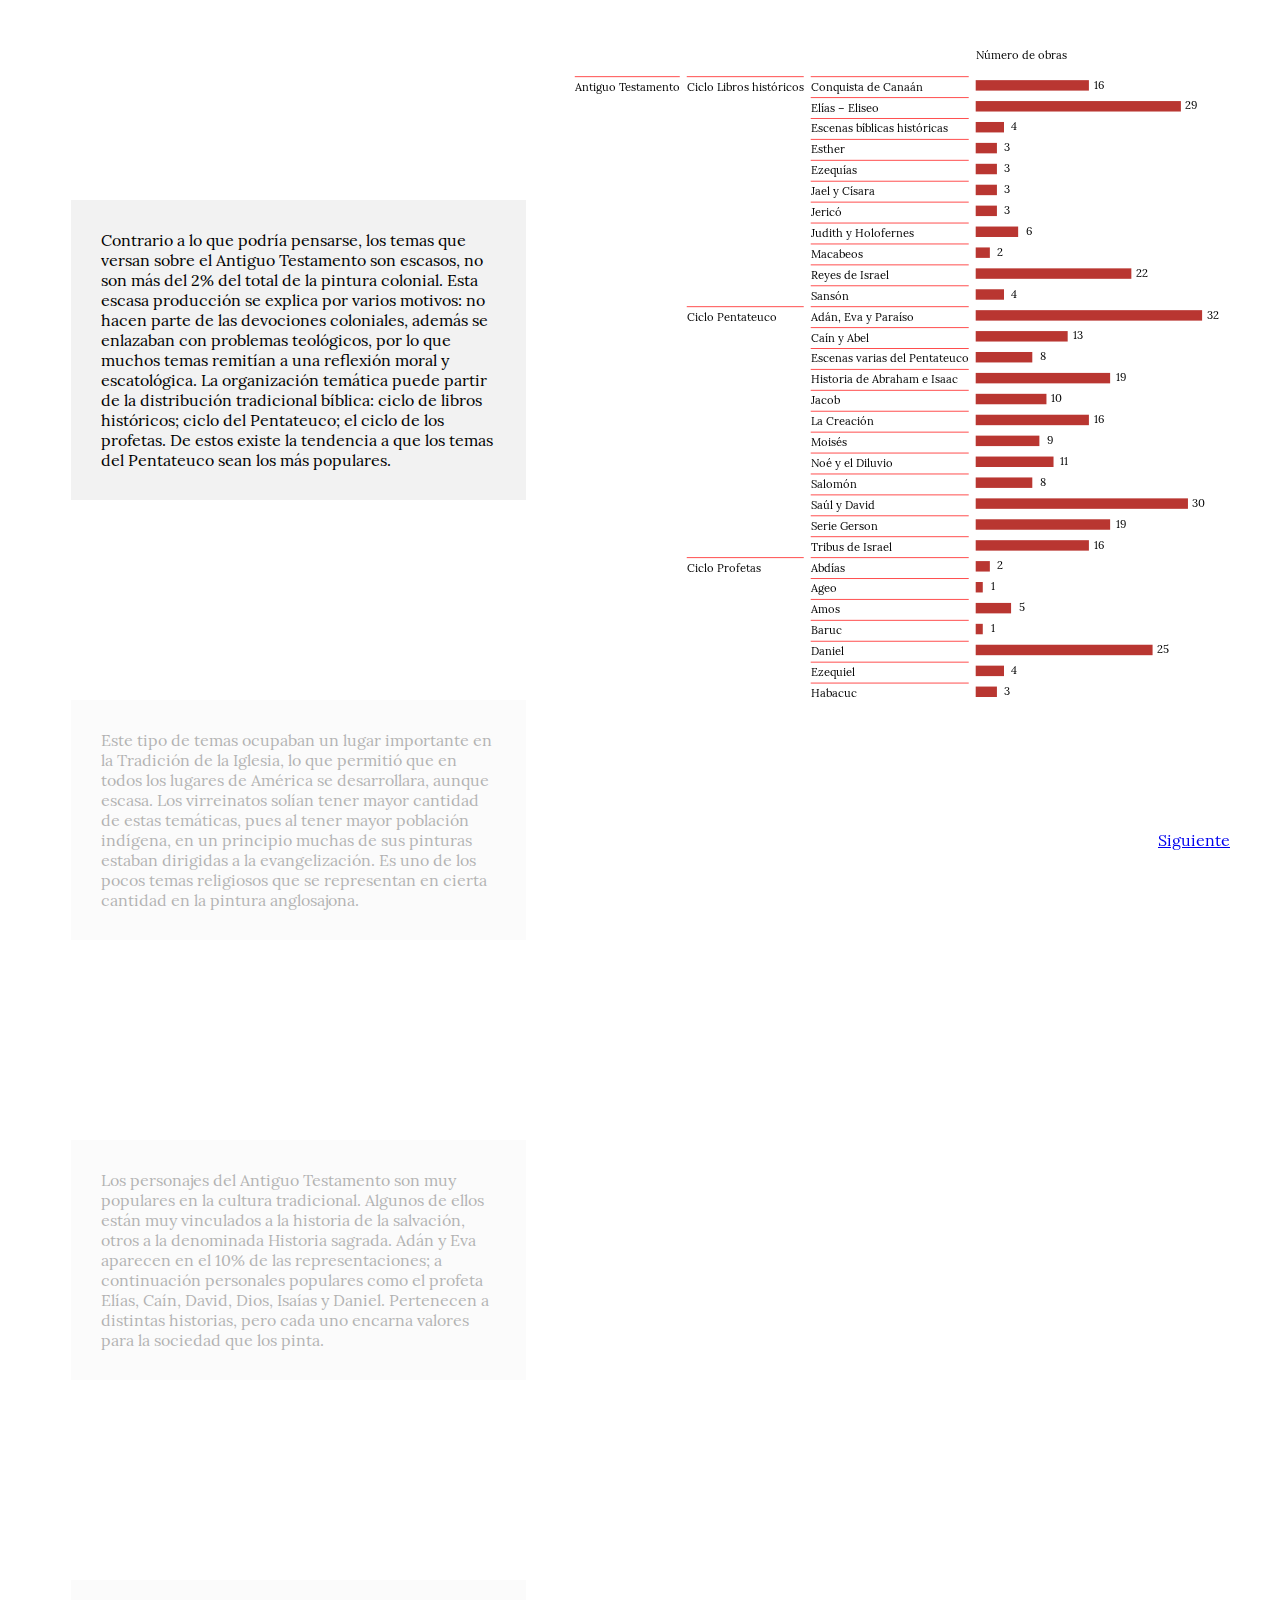
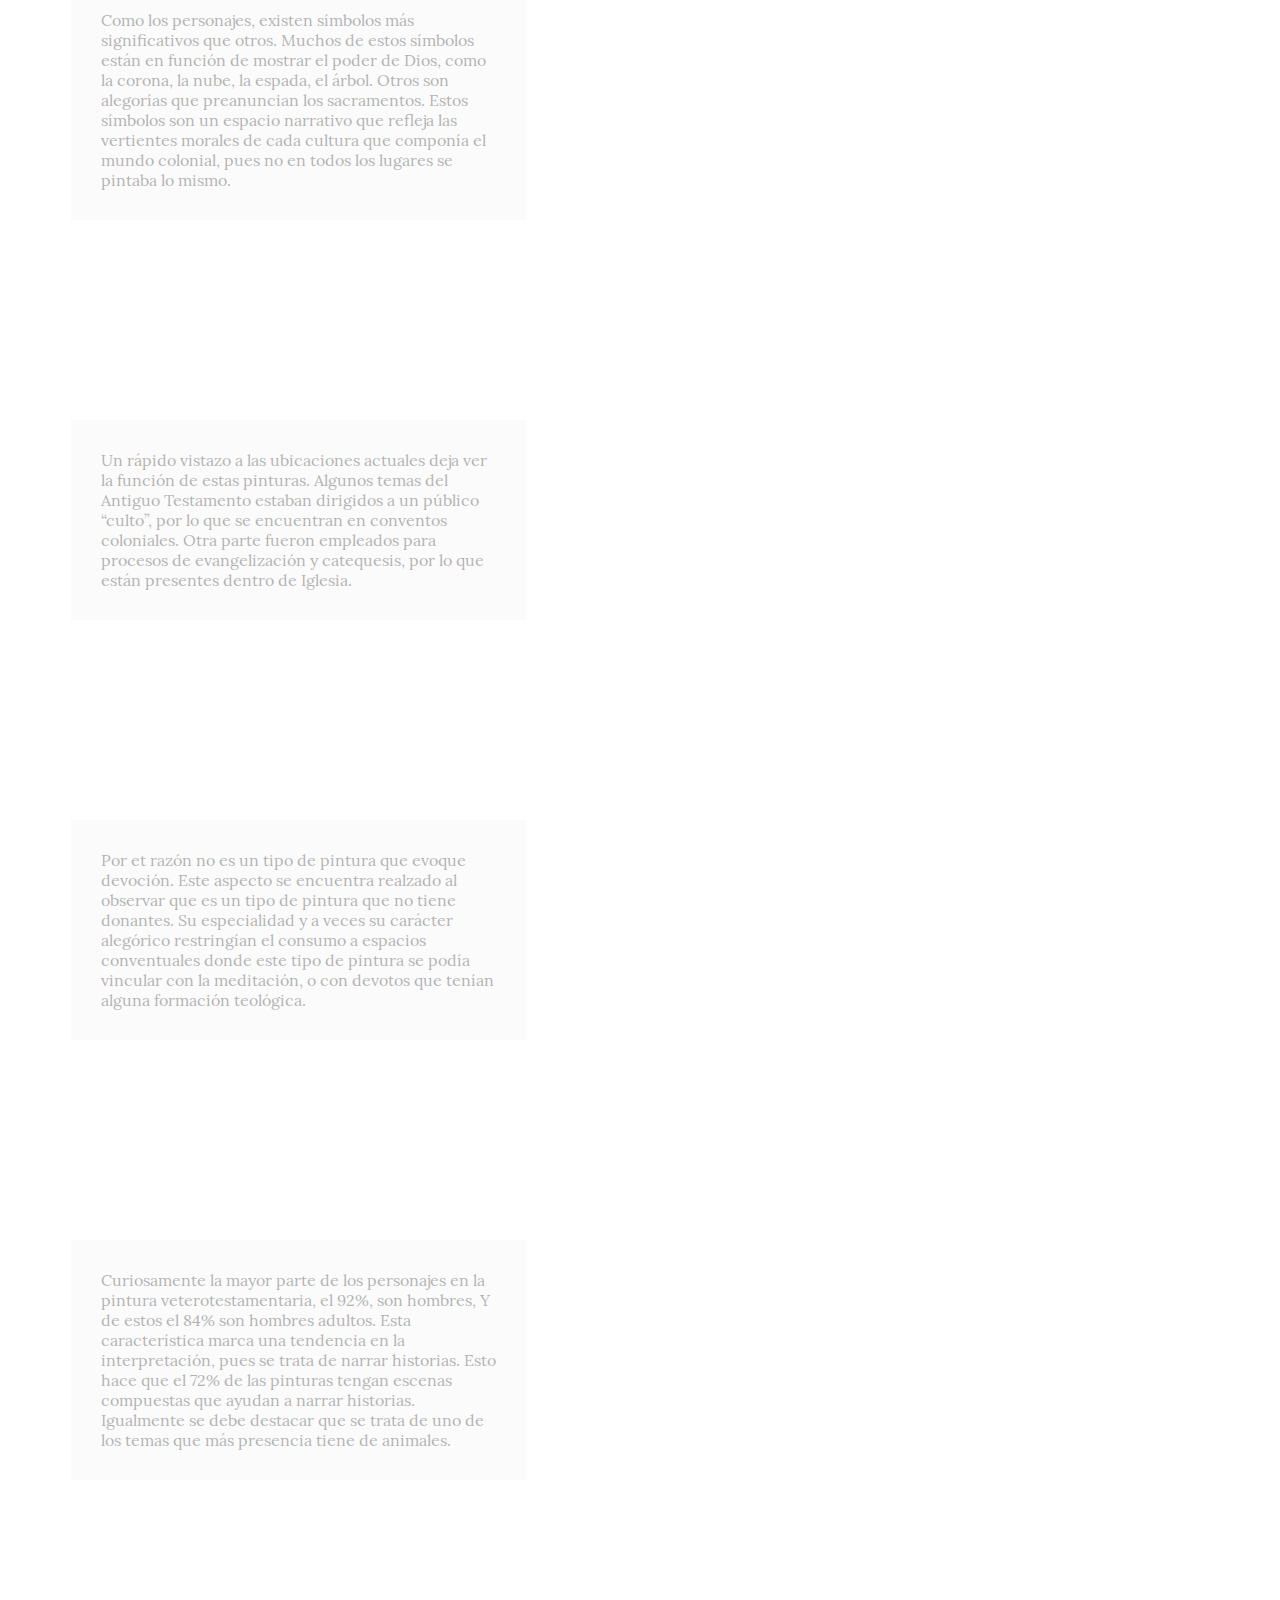
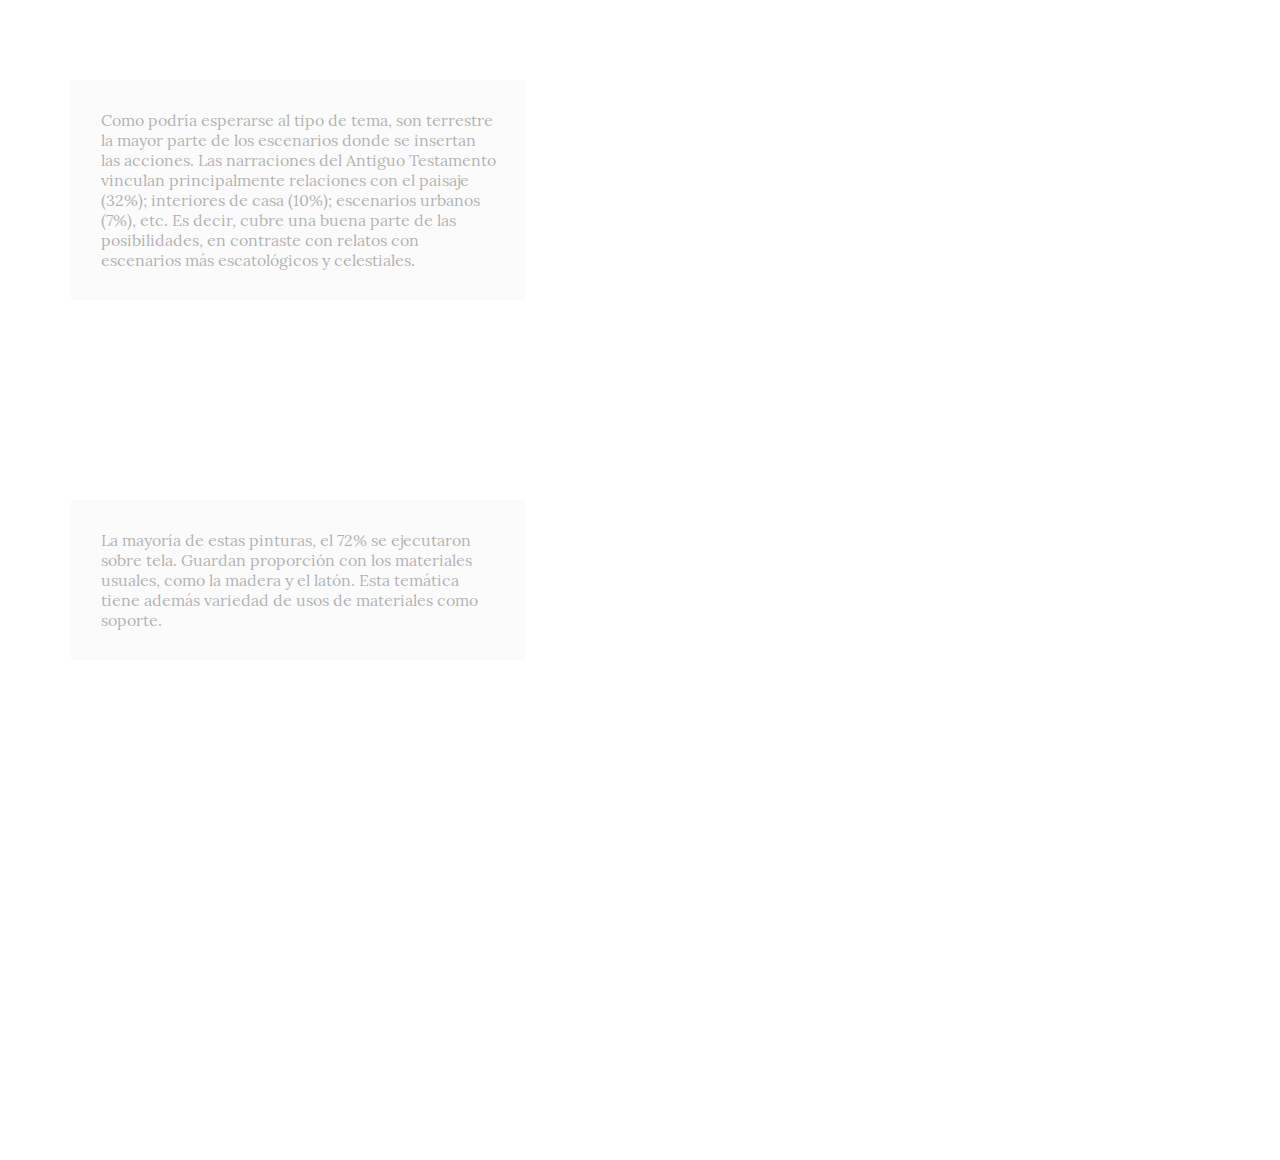
<file: 3/index.html>
<!DOCTYPE html>
<html>
<head>
  <title></title>
  <meta charset="utf-8">

  <link rel="stylesheet" type="text/css" href="../style.css">
</head>
<body>

<div class="container">
  <div class="graph-container"><div id="graph"></div></div>

  <div class="section-container">
  <section><div class="text">Contrario a lo que podría pensarse, los temas que versan sobre el Antiguo Testamento son escasos, no son más del 2% del total de la pintura colonial. Esta escasa producción se explica por varios motivos: no hacen parte de las devociones coloniales, además se enlazaban con problemas teológicos, por lo que muchos temas remitían a una reflexión moral y escatológica. La organización temática puede partir de la distribución tradicional bíblica: ciclo de libros históricos; ciclo del Pentateuco; el ciclo de los profetas. De estos existe la tendencia a que los temas del Pentateuco sean los más populares.</div></section>

  <section><div class="text">Este tipo de temas ocupaban  un lugar importante en la Tradición de la Iglesia, lo que permitió que en todos los lugares de América se desarrollara, aunque escasa. Los virreinatos solían tener mayor cantidad de estas temáticas, pues al tener mayor población indígena, en un principio muchas de sus pinturas estaban dirigidas a la evangelización. Es uno de los pocos temas religiosos que se representan en cierta cantidad en la pintura anglosajona.</div></section>

  <section><div class="text">Los personajes del Antiguo Testamento son muy populares en la cultura tradicional. Algunos de ellos están muy vinculados a la historia de la salvación, otros a la denominada Historia sagrada. Adán y Eva aparecen en el 10% de las representaciones; a continuación personales populares como el profeta Elías, Caín, David, Dios, Isaías y Daniel. Pertenecen a distintas historias, pero cada uno encarna valores para la sociedad que los pinta.</div></section>

  <section><div class="text">Como los personajes, existen símbolos más significativos que otros. Muchos de estos símbolos están en función de mostrar el poder de Dios, como la corona, la nube, la espada, el árbol. Otros son alegorías que preanuncian los sacramentos. Estos símbolos son un espacio narrativo que refleja las vertientes morales de cada cultura que componía el mundo colonial, pues no en todos los lugares se pintaba lo mismo.</div></section>

  <section><div class="text">Un rápido vistazo a las ubicaciones actuales deja ver la función de estas pinturas. Algunos temas del Antiguo Testamento estaban dirigidos a un público “culto”, por lo que se encuentran en conventos coloniales. Otra parte fueron empleados para procesos de evangelización y catequesis, por lo que están presentes dentro de Iglesia.</div></section>

  <section><div class="text">Por et razón no es un tipo de pintura que evoque devoción. Este aspecto se encuentra realzado al observar que es un tipo de pintura que no tiene donantes. Su especialidad y a veces su carácter alegórico restringían el consumo a espacios conventuales donde este tipo de pintura se podía vincular con la meditación, o con devotos que tenían alguna formación teológica.</div></section>

  <section><div class="text">Curiosamente la mayor parte de los personajes en la pintura veterotestamentaria, el 92%, son hombres, Y de estos el 84% son hombres adultos. Esta característica marca una tendencia en la interpretación, pues se trata de narrar historias. Esto hace que el 72% de las pinturas tengan escenas compuestas que ayudan a narrar historias. Igualmente se debe destacar que se trata de uno de los temas que más presencia tiene de animales.</div></section>

  <section><div class="text">Como podría esperarse al tipo de tema, son terrestre la mayor parte de los escenarios donde se insertan las acciones. Las narraciones del Antiguo Testamento vinculan principalmente relaciones con el paisaje (32%); interiores de casa (10%); escenarios urbanos (7%), etc. Es decir, cubre una buena parte de las posibilidades, en contraste con relatos con escenarios más escatológicos y celestiales. </div></section>

  <section><div class="text">La mayoría de estas pinturas, el 72% se ejecutaron sobre tela. Guardan proporción con los materiales usuales, como la madera y el latón. Esta temática tiene además variedad de usos de materiales como soporte. </div></section>

  </div>
</div>

<script type="text/javascript" src="https://code.jquery.com/jquery-3.3.1.min.js"></script> 
<script type="text/javascript" src="../d3v4+jetpack.js"></script>
<script src="../graph-scroll.js"></script>
<script type="text/javascript" src="../bubbles.js"></script>
</body>
</html>
</file>
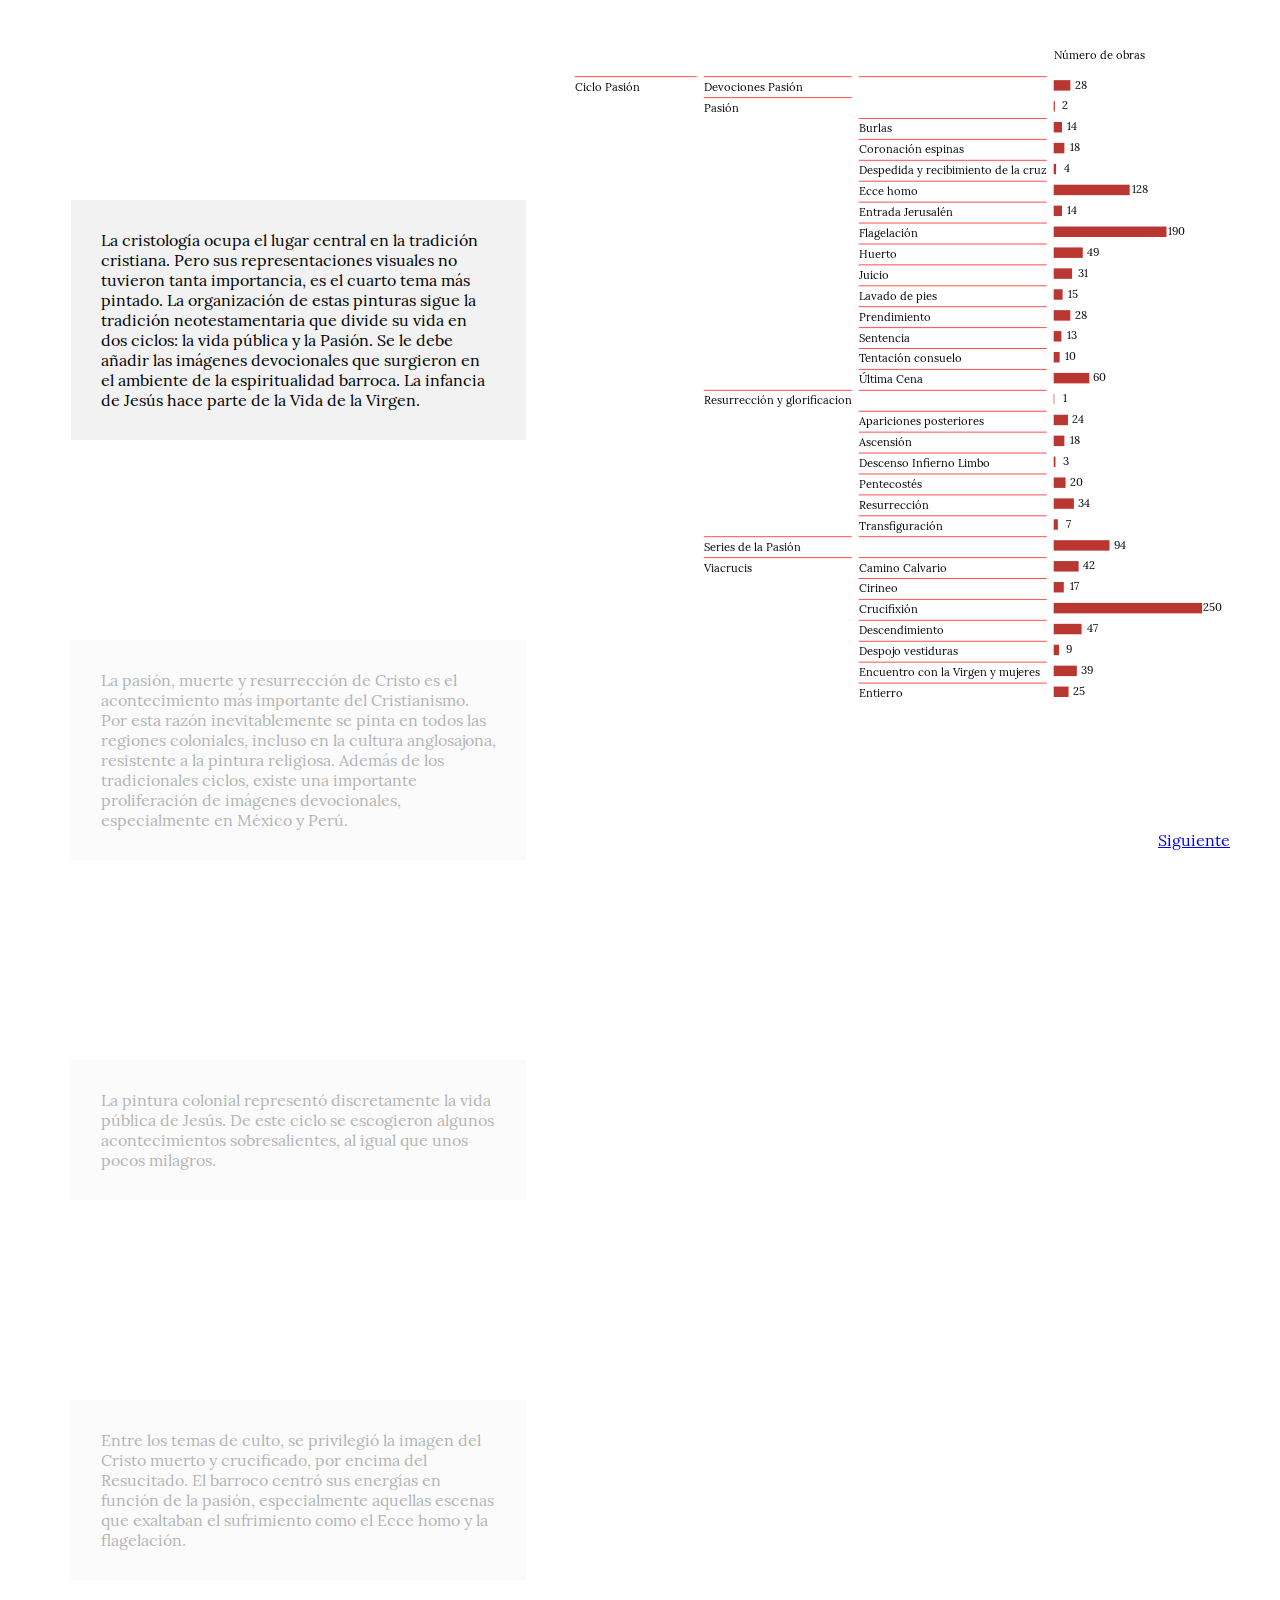
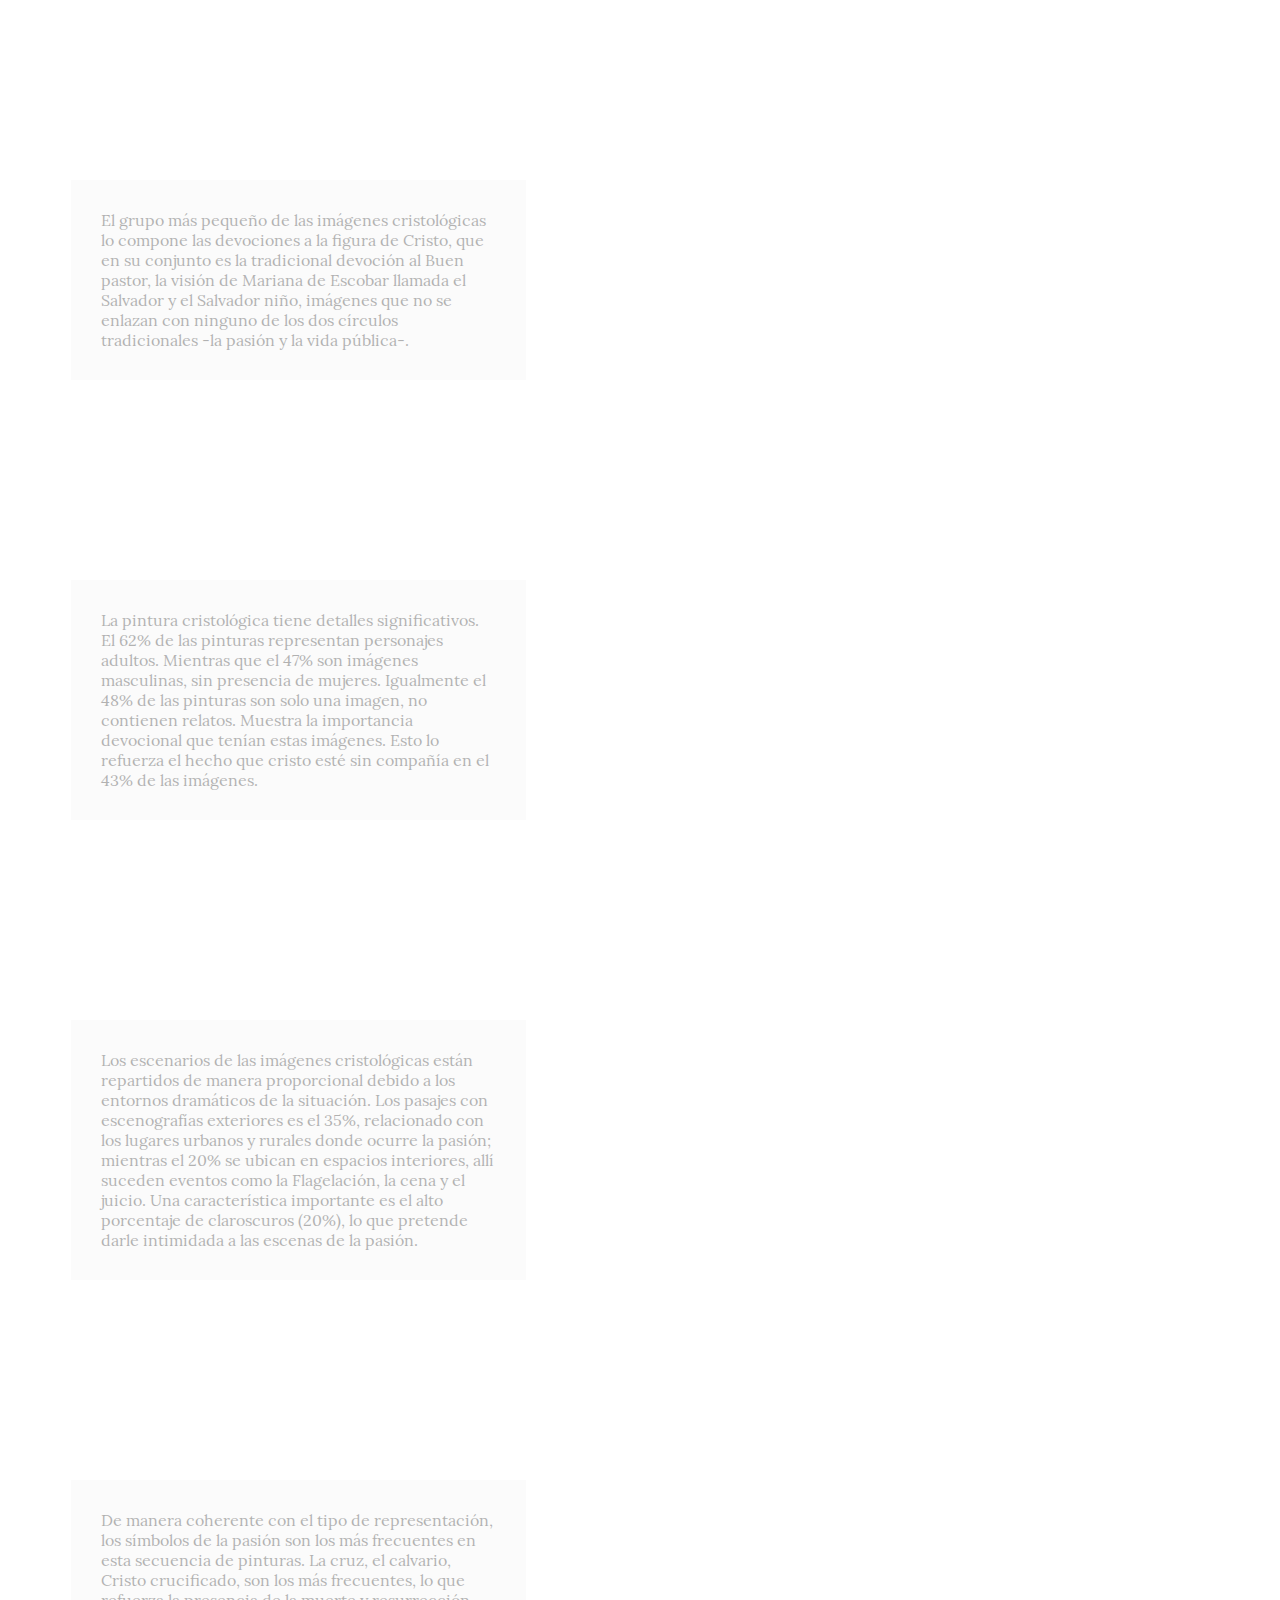
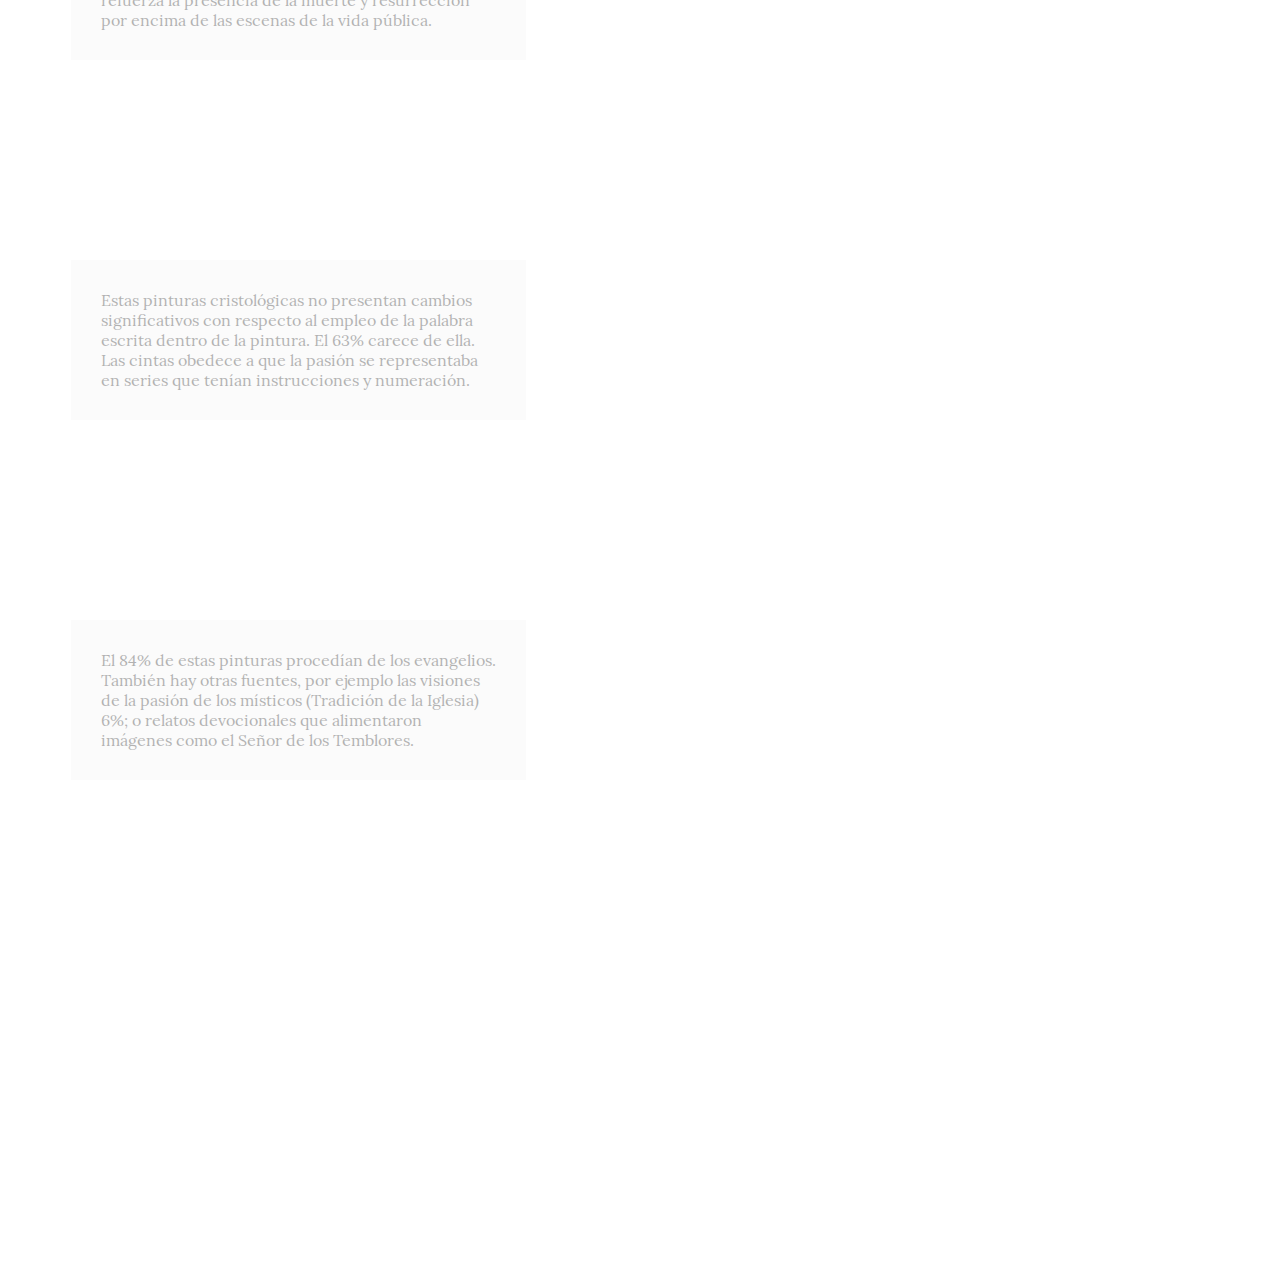
<file: 4/index.html>
<!DOCTYPE html>
<html>
<head>
  <title></title>
  <meta charset="utf-8">

  <link rel="stylesheet" type="text/css" href="../style.css">
</head>
<body>

<div class="container">
  <div class="graph-container"><div id="graph"></div></div>

  <div class="section-container">
  <section><div class="text">La cristología ocupa el lugar central en la tradición cristiana. Pero sus representaciones visuales no tuvieron tanta importancia, es el cuarto tema más pintado. La organización de estas  pinturas sigue la tradición neotestamentaria que divide su vida en dos ciclos: la vida pública y la Pasión. Se le debe añadir las imágenes devocionales que surgieron en el ambiente de la espiritualidad barroca. La infancia de Jesús hace parte de la Vida de la Virgen.</div></section>

  <section><div class="text">La pasión, muerte y resurrección de Cristo es el acontecimiento más importante del Cristianismo. Por esta razón inevitablemente se pinta en todos las regiones coloniales, incluso en la cultura anglosajona, resistente a la pintura religiosa. Además de los tradicionales ciclos, existe una importante proliferación de imágenes devocionales, especialmente en México y Perú.</div></section>

  <section><div class="text">La pintura colonial representó discretamente la vida pública de Jesús. De este ciclo se escogieron algunos acontecimientos sobresalientes, al igual que unos pocos milagros.</div></section>

  <section><div class="text">Entre los temas de culto, se  privilegió  la imagen del Cristo muerto y crucificado, por encima del Resucitado. El barroco centró sus energías en función de la pasión, especialmente aquellas escenas que exaltaban el sufrimiento como el Ecce homo y la flagelación. </div></section>

  <section><div class="text">El grupo más pequeño de las imágenes cristológicas lo compone las devociones a la figura de Cristo, que en su conjunto es la tradicional devoción al Buen pastor, la visión de Mariana de Escobar llamada el Salvador y el Salvador niño, imágenes que no se enlazan con ninguno de los dos círculos tradicionales -la pasión y la vida pública-.</div></section>

  <section><div class="text">La pintura cristológica tiene detalles significativos. El 62% de las pinturas representan personajes  adultos. Mientras que el 47% son imágenes masculinas, sin presencia de mujeres. Igualmente el 48% de las pinturas son solo una imagen, no contienen relatos. Muestra la importancia devocional que tenían estas imágenes. Esto lo refuerza el hecho que cristo esté sin compañía en el 43% de las imágenes. </div></section>

  <section><div class="text">Los escenarios de las imágenes cristológicas están repartidos de manera proporcional debido a los entornos dramáticos de la situación.  Los pasajes con escenografías exteriores es el 35%, relacionado con los lugares urbanos y rurales donde ocurre la pasión; mientras el 20% se ubican en espacios interiores, allí suceden eventos como la Flagelación, la cena y el juicio. Una característica importante es el alto porcentaje de claroscuros (20%), lo que pretende darle intimidada a las escenas de la pasión.</div></section>

  <section><div class="text">De manera coherente con el tipo de representación, los símbolos de la pasión son los más frecuentes en esta secuencia de pinturas. La cruz, el calvario, Cristo crucificado, son los más frecuentes, lo que refuerza la presencia de la muerte y resurrección por encima de las escenas de la vida pública. </div></section>

  <section><div class="text">Estas pinturas cristológicas no presentan cambios significativos con respecto al empleo de la palabra escrita dentro de la pintura. El 63% carece de ella. Las cintas obedece a que la pasión se representaba en series que tenían instrucciones y numeración.</div></section>

  <section><div class="text">El 84% de estas pinturas procedían de los evangelios. También hay otras fuentes, por ejemplo las visiones de la pasión de los místicos (Tradición de la Iglesia) 6%; o relatos devocionales que alimentaron imágenes como el Señor de los Temblores.</div></section>

  </div>
</div>

<script type="text/javascript" src="https://code.jquery.com/jquery-3.3.1.min.js"></script> 
<script type="text/javascript" src="../d3v4+jetpack.js"></script>
<script src="../graph-scroll.js"></script>
<script type="text/javascript" src="../bubbles.js"></script>
</body>
</html>
</file>
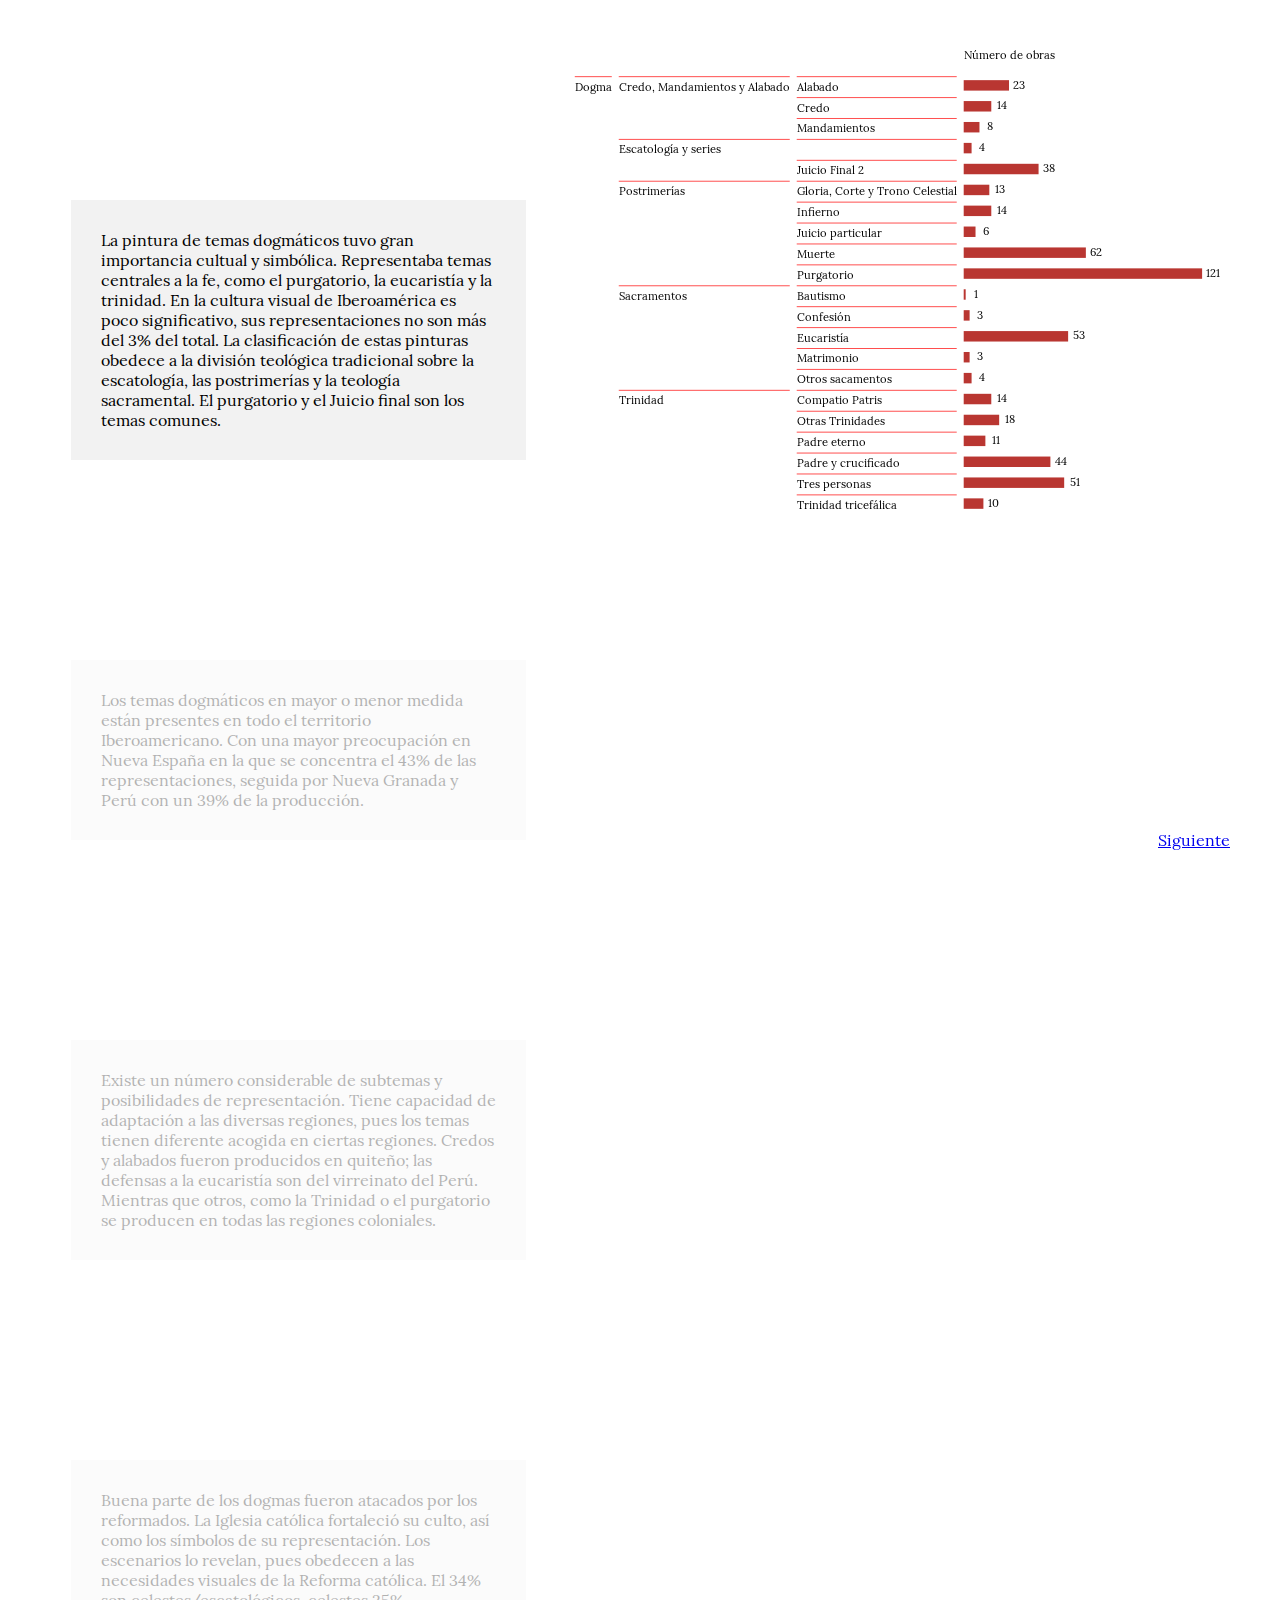
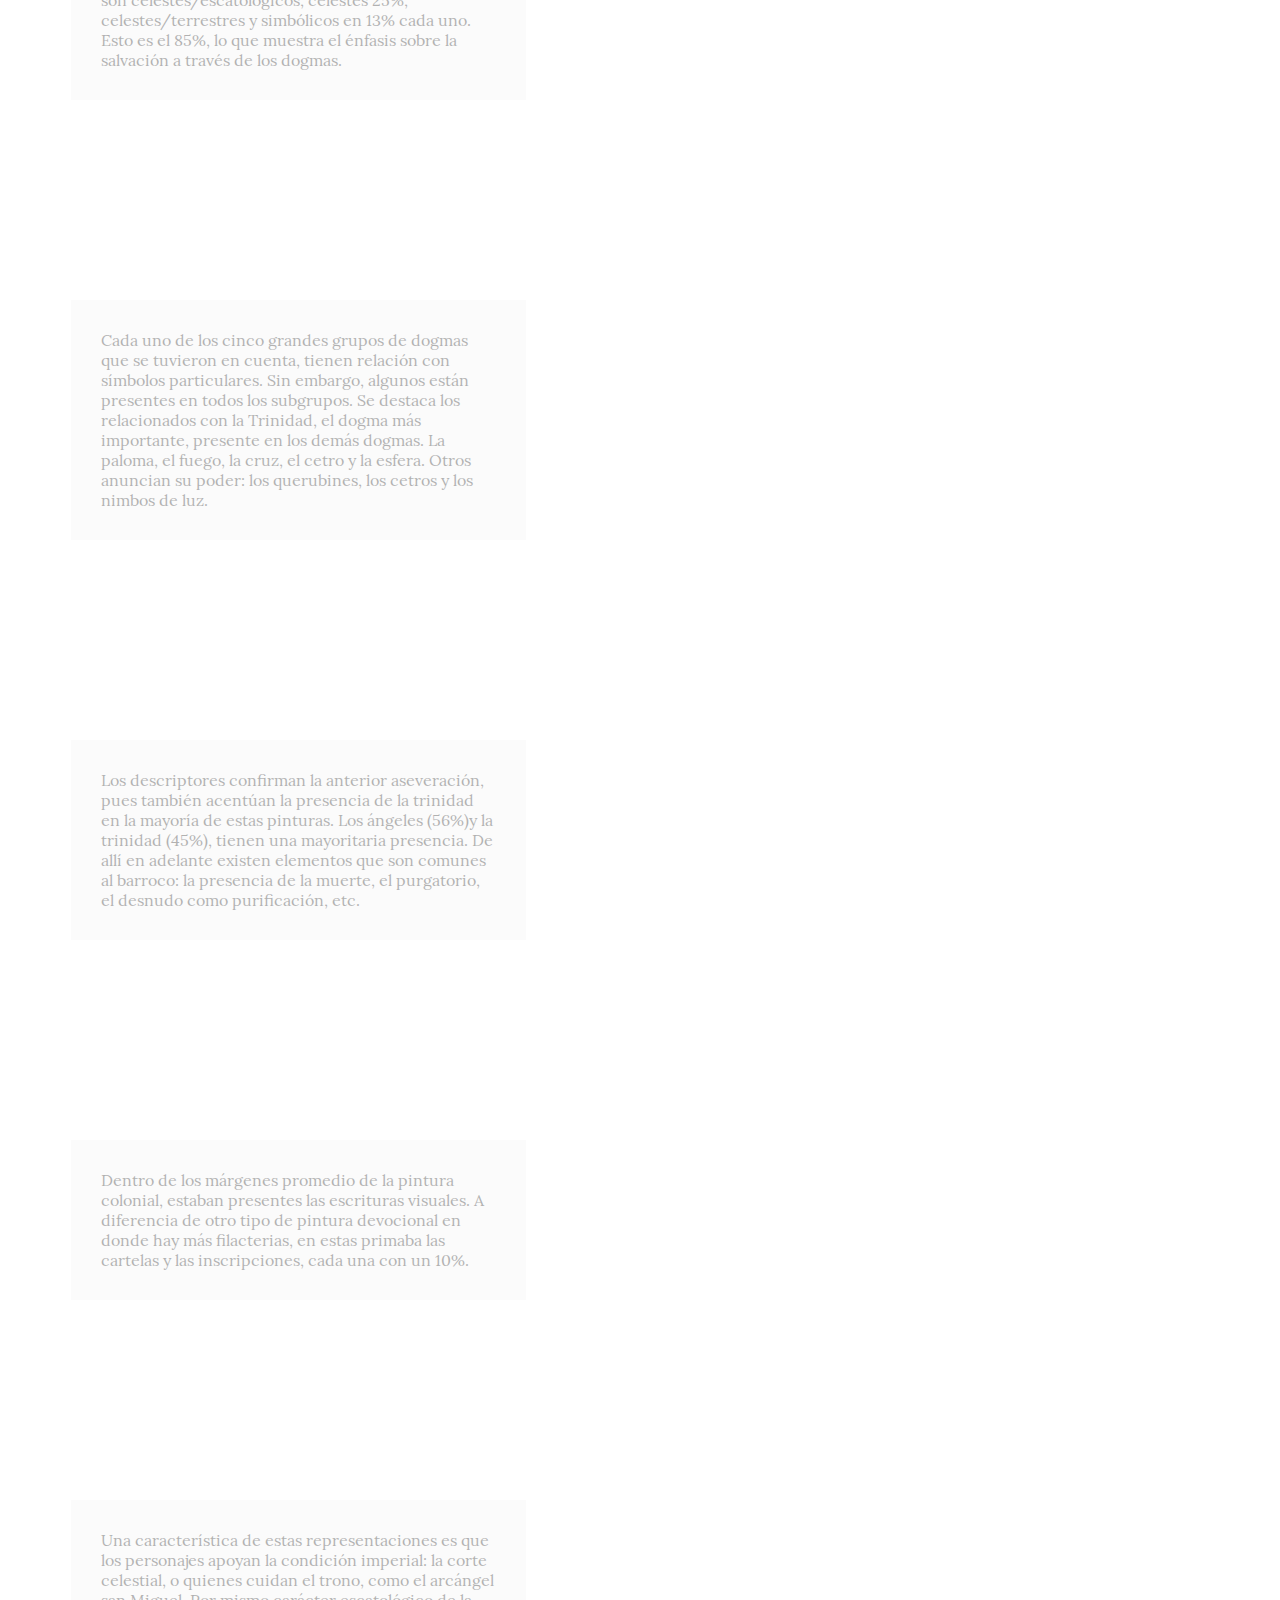
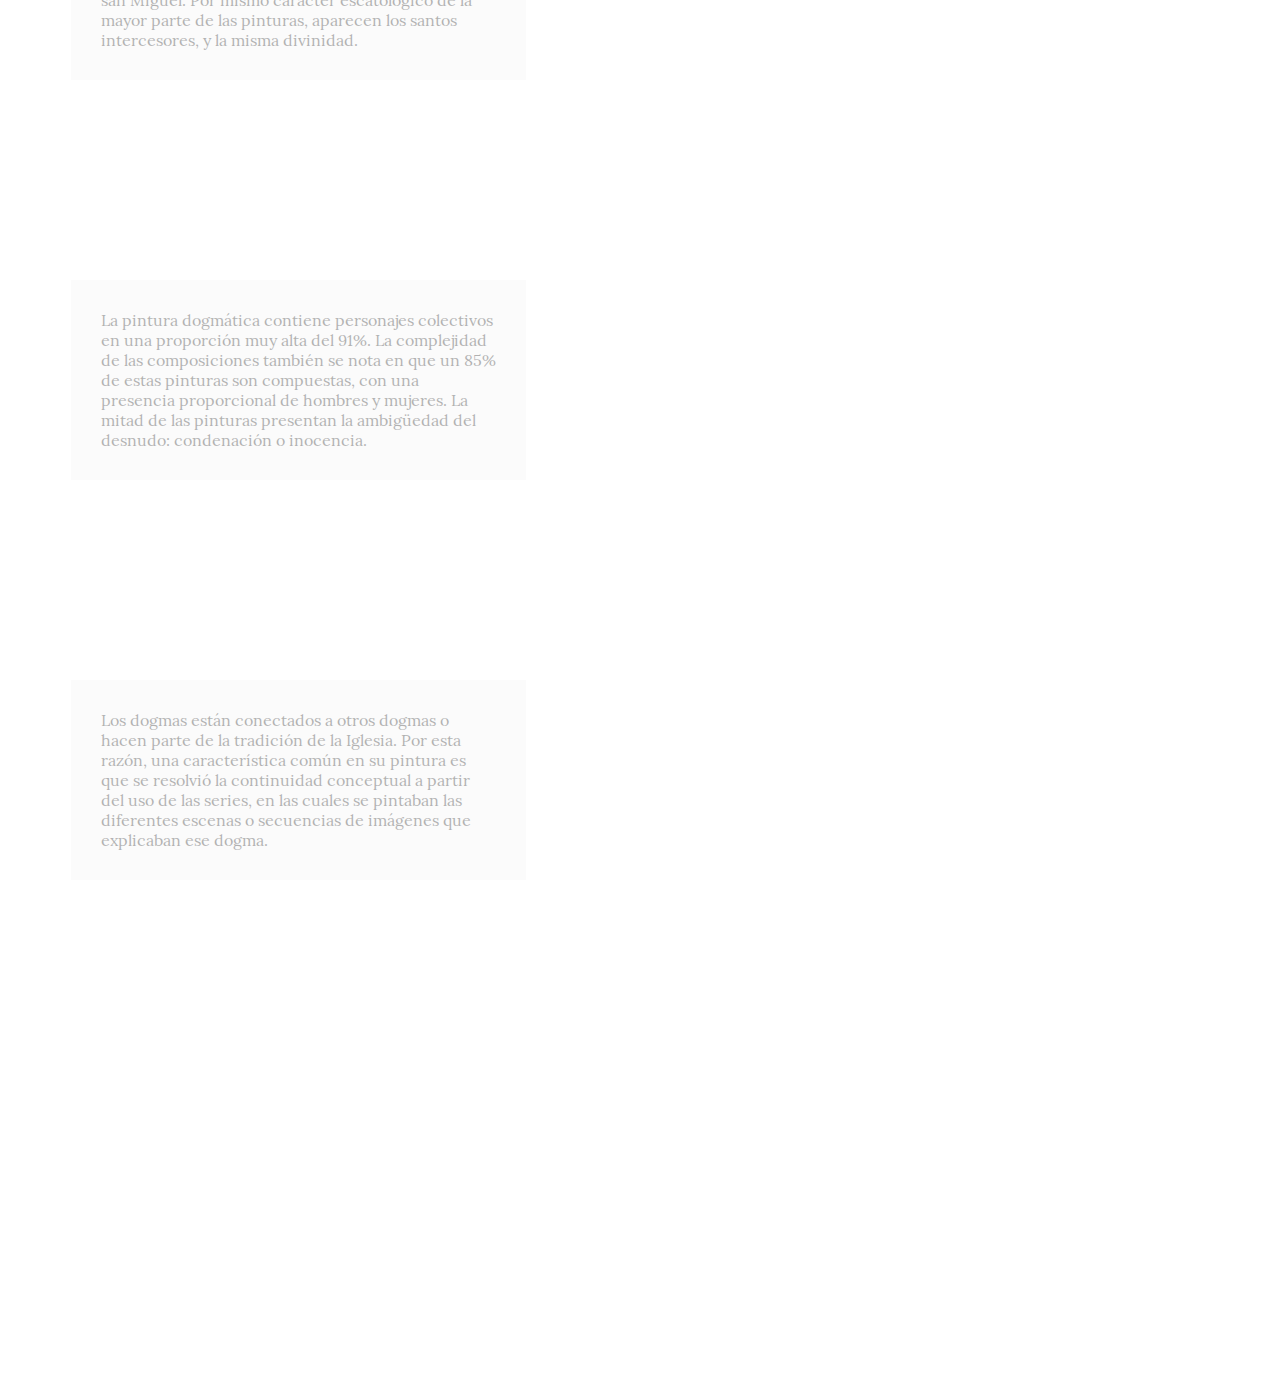
<file: 5/index.html>
<!DOCTYPE html>
<html>
<head>
  <title></title>
  <meta charset="utf-8">

  <link rel="stylesheet" type="text/css" href="../style.css">
</head>
<body>

<div class="container">
  <div class="graph-container"><div id="graph"></div></div>

  <div class="section-container">
  <section><div class="text">La pintura de temas dogmáticos tuvo gran importancia cultual y simbólica. Representaba temas centrales a la fe, como el purgatorio, la eucaristía y la trinidad. En la cultura visual de Iberoamérica es poco significativo, sus representaciones no son más del 3% del total. La clasificación de estas pinturas obedece a la división teológica tradicional sobre la escatología, las postrimerías y la teología sacramental. El purgatorio y el Juicio final son los temas comunes.</div></section>

  <section><div class="text">Los temas dogmáticos en mayor o menor medida están presentes en todo el territorio Iberoamericano. Con una mayor preocupación en Nueva España en la que se concentra el 43% de las representaciones, seguida por Nueva Granada y Perú con un 39% de la producción. </div></section>

  <section><div class="text">Existe un número considerable de subtemas y posibilidades de representación. Tiene capacidad de adaptación a las diversas regiones, pues los temas tienen diferente acogida en ciertas regiones. Credos y alabados fueron producidos en quiteño; las defensas a la eucaristía son del virreinato del Perú. Mientras que otros, como la Trinidad o el purgatorio se producen en todas las regiones coloniales.</div></section>

  <section><div class="text">Buena parte de los dogmas fueron atacados por los reformados. La Iglesia católica fortaleció su culto, así como los símbolos de su representación. Los escenarios lo revelan, pues obedecen a las necesidades visuales de la Reforma católica. El 34% son celestes/escatológicos, celestes 25%,  celestes/terrestres y simbólicos en 13% cada uno. Esto es el 85%, lo que muestra el énfasis sobre la salvación a través de los dogmas.</div></section>

  <section><div class="text">Cada uno de los cinco grandes grupos de dogmas que se tuvieron en cuenta, tienen relación con símbolos particulares. Sin embargo, algunos están presentes en todos los subgrupos. Se destaca los relacionados con la Trinidad, el dogma más importante, presente en los demás dogmas. La paloma, el fuego, la cruz, el cetro y la esfera. Otros anuncian su poder: los querubines, los cetros y los nimbos de luz.</div></section>

  <section><div class="text">Los descriptores confirman la anterior aseveración, pues también acentúan la presencia de la trinidad en la mayoría de estas pinturas. Los ángeles (56%)y la trinidad (45%), tienen una mayoritaria presencia. De allí en adelante existen elementos que son comunes al barroco: la presencia de la muerte, el purgatorio, el desnudo como purificación, etc.</div></section>

  <section><div class="text">Dentro de los márgenes promedio de la pintura colonial, estaban presentes las escrituras visuales. A diferencia de otro tipo de pintura devocional en donde hay más filacterias, en estas primaba las cartelas y las inscripciones, cada una con un 10%.</div></section>

  <section><div class="text">Una característica de estas representaciones es que los personajes apoyan la condición imperial: la corte celestial, o quienes cuidan el trono, como el arcángel san Miguel. Por mismo carácter escatológico de la mayor parte de las pinturas, aparecen los santos intercesores, y la misma divinidad.</div></section>

  <section><div class="text">La pintura dogmática contiene personajes colectivos en una proporción muy alta del 91%. La complejidad de las composiciones también se nota en que un 85% de estas pinturas son compuestas, con una presencia proporcional de hombres y mujeres. La mitad de las pinturas presentan la ambigüedad del desnudo: condenación  o inocencia.</div></section>

  <section><div class="text">Los dogmas están conectados a otros dogmas o hacen parte de la tradición de la Iglesia. Por esta razón, una característica común en su pintura es que se resolvió la continuidad conceptual a partir del uso de las series, en las cuales se pintaban las diferentes escenas o secuencias de imágenes que explicaban ese dogma.</div></section>
  </div>
</div>

<script type="text/javascript" src="https://code.jquery.com/jquery-3.3.1.min.js"></script> 
<script type="text/javascript" src="../d3v4+jetpack.js"></script>
<script src="../graph-scroll.js"></script>
<script type="text/javascript" src="../bubbles.js"></script>
</body>
</html>
</file>
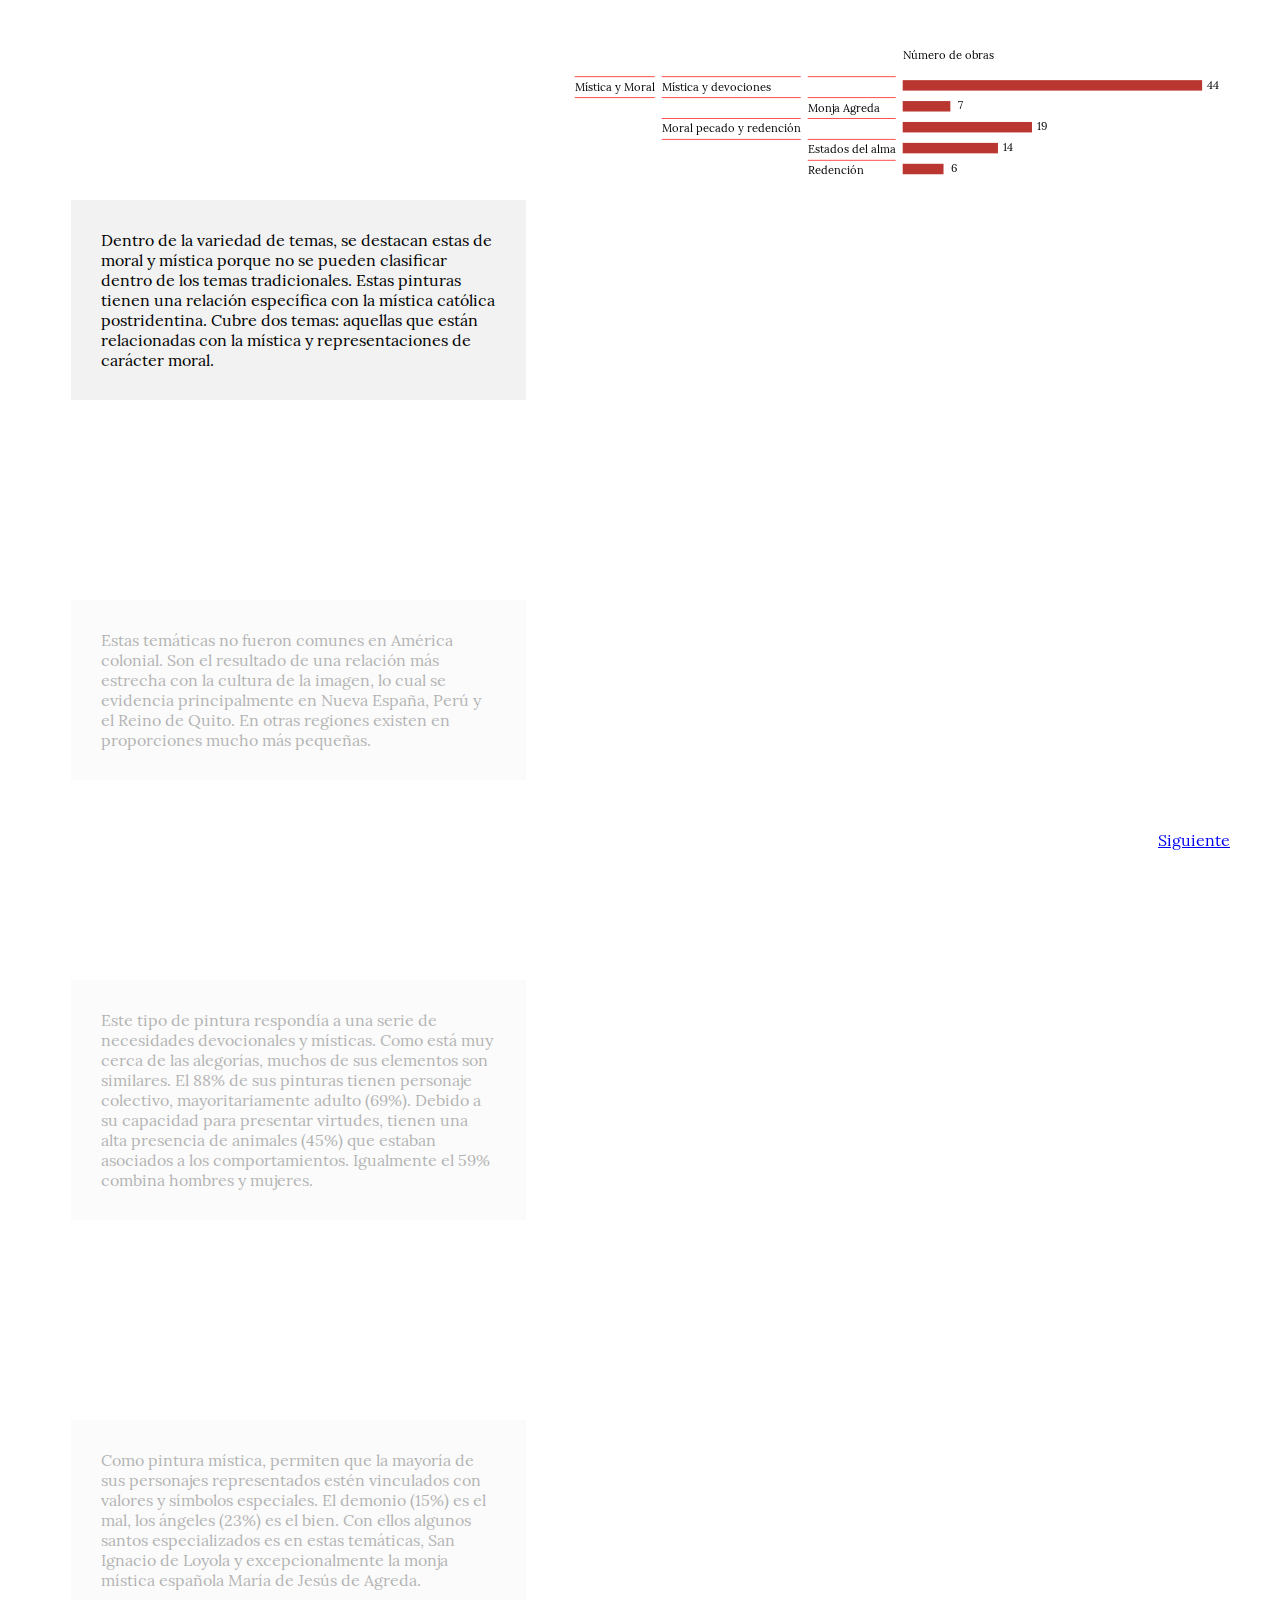
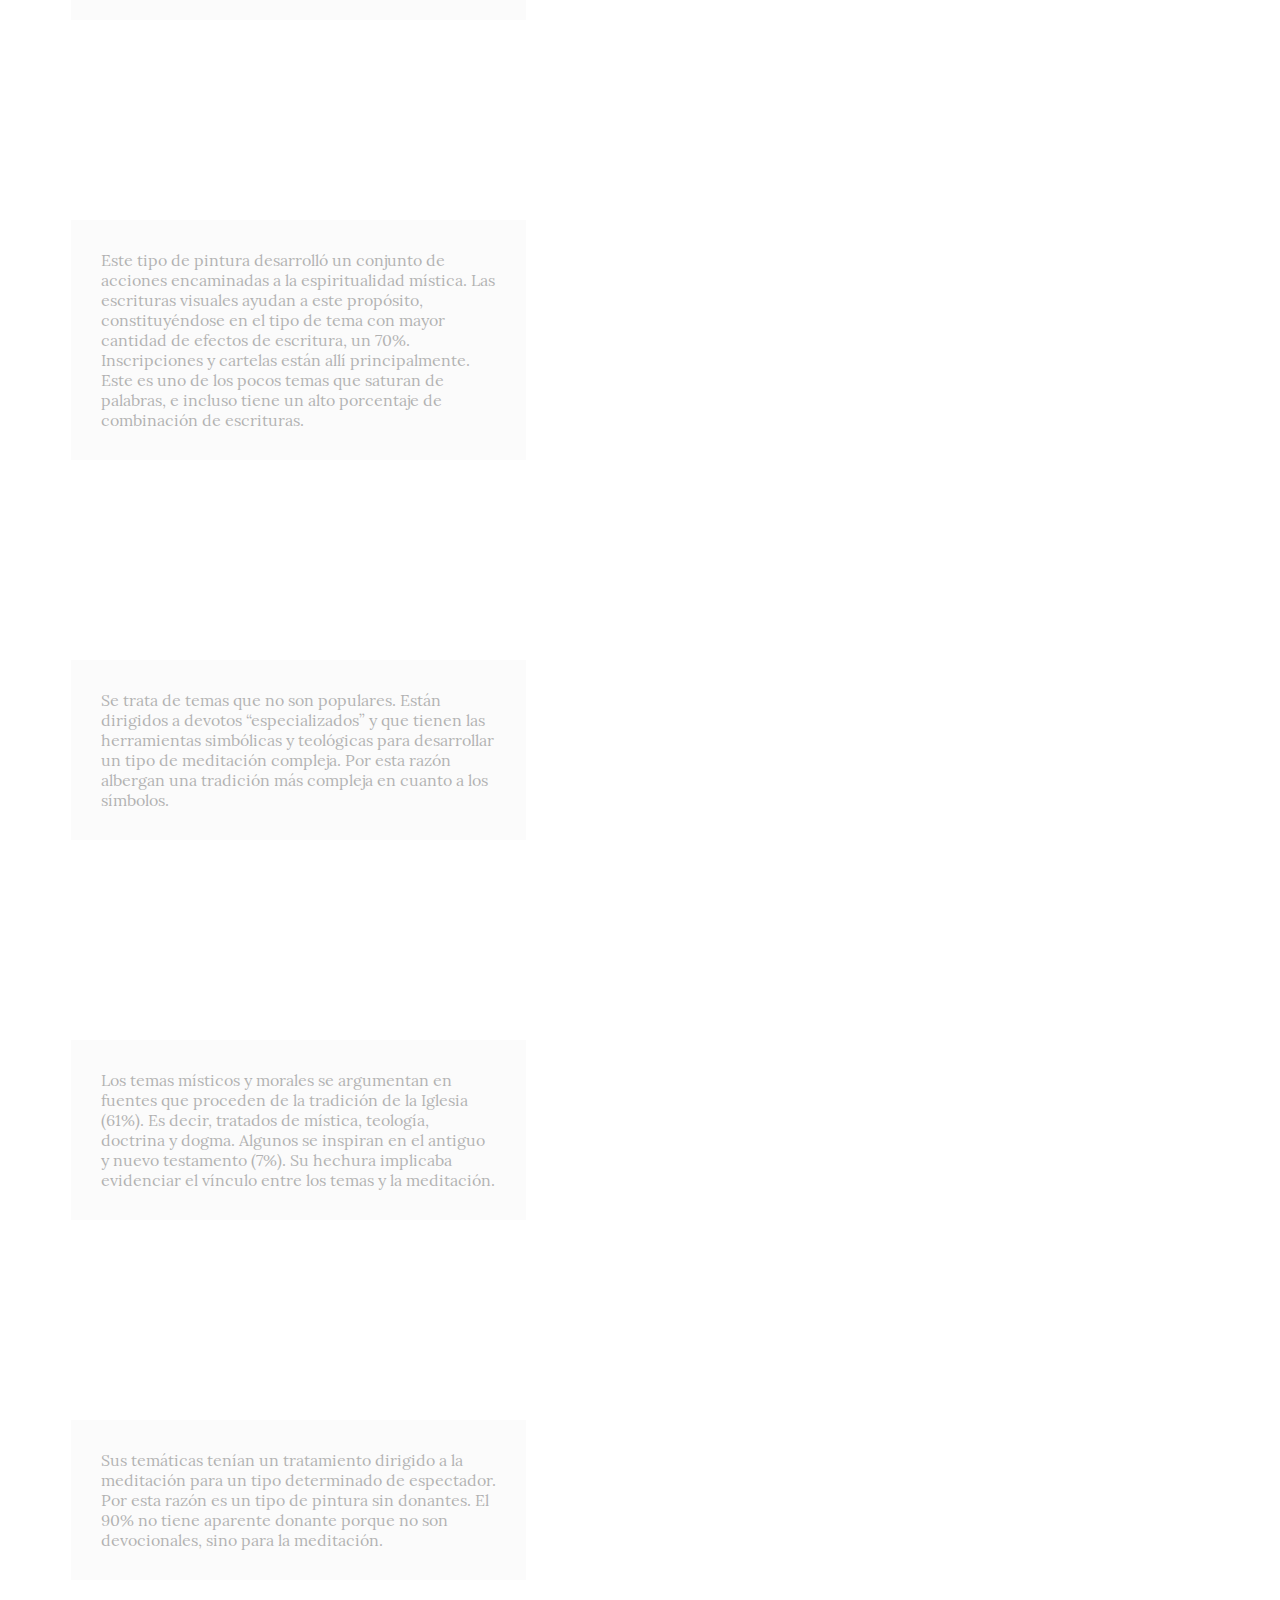
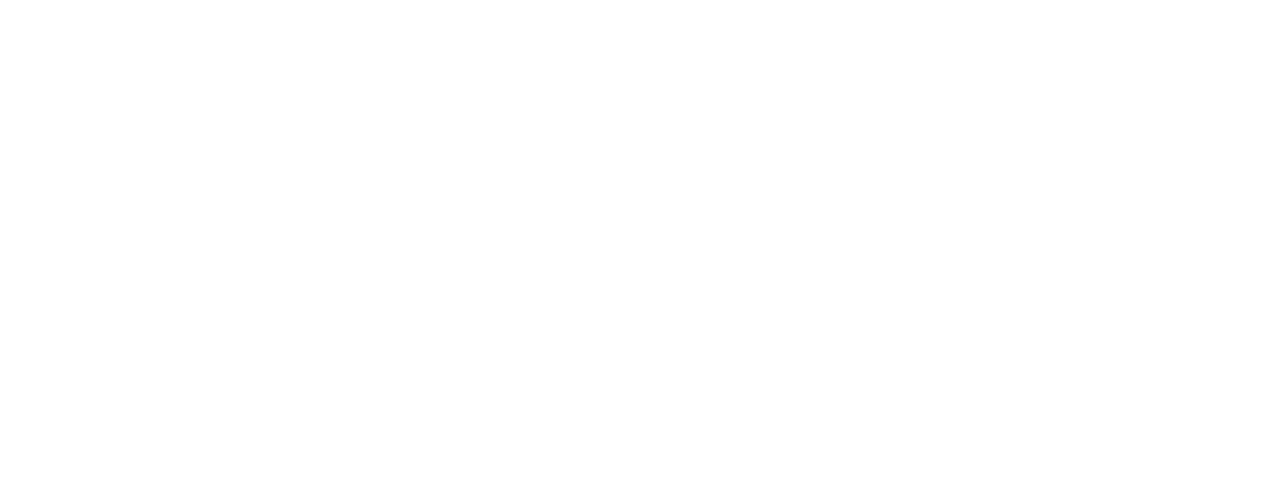
<file: 6/index.html>
<!DOCTYPE html>
<html>
<head>
  <title></title>
  <meta charset="utf-8">

  <link rel="stylesheet" type="text/css" href="../style.css">
</head>
<body>

<div class="container">
  <div class="graph-container"><div id="graph"></div></div>

  <div class="section-container">
  <section><div class="text">Dentro de la variedad de temas, se destacan estas de moral y mística porque no se pueden clasificar dentro de los temas tradicionales. Estas pinturas tienen una relación específica con la mística católica postridentina. Cubre dos temas: aquellas que están relacionadas con la mística y representaciones de carácter moral.</div></section>

  <section><div class="text">Estas temáticas no fueron comunes en América colonial. Son el resultado de una relación más estrecha con la cultura de la imagen, lo cual se evidencia principalmente en Nueva España, Perú y el Reino de Quito. En otras regiones existen en proporciones mucho más pequeñas.</div></section>

  <section><div class="text">Este tipo de pintura respondía a una serie de necesidades devocionales y místicas. Como está muy cerca de las alegorías, muchos de sus elementos son similares. El 88% de sus pinturas tienen personaje colectivo, mayoritariamente adulto (69%). Debido a su capacidad para presentar virtudes, tienen una alta presencia de animales (45%) que estaban asociados a los comportamientos. Igualmente el 59% combina hombres y mujeres.</div></section>

  <section><div class="text">Como pintura mística, permiten que la mayoría de sus personajes representados estén vinculados con valores y símbolos especiales. El demonio (15%) es el mal, los ángeles (23%) es el bien. Con ellos algunos santos especializados es en estas temáticas, San Ignacio de Loyola  y excepcionalmente la monja mística española María de Jesús de Agreda.</div></section>

  <section><div class="text">Este tipo de pintura desarrolló un conjunto de acciones encaminadas a la espiritualidad mística. Las escrituras visuales ayudan a este propósito, constituyéndose en el tipo de tema con mayor cantidad de efectos de escritura, un 70%. Inscripciones y cartelas están allí principalmente. Este es uno de los pocos temas que saturan de palabras, e incluso tiene un alto porcentaje de combinación de escrituras.</div></section>

  <section><div class="text">Se trata de temas que no son populares. Están  dirigidos a devotos “especializados” y que tienen las herramientas simbólicas y teológicas para desarrollar un tipo de meditación compleja. Por esta razón albergan una tradición más compleja en cuanto a los símbolos. </div></section>

  <section><div class="text">Los  temas místicos y morales se argumentan en fuentes que proceden de la tradición de la Iglesia (61%). Es decir, tratados de mística, teología, doctrina y dogma. Algunos se inspiran en el antiguo y nuevo testamento (7%). Su hechura implicaba evidenciar el vínculo entre los temas y la meditación.</div></section>

  <section><div class="text">Sus temáticas tenían un tratamiento dirigido a la meditación para un tipo determinado de espectador. Por esta razón es un tipo de pintura sin donantes. El 90%  no tiene aparente donante porque no son devocionales, sino para la meditación. </div></section>
  </div>
</div>

<script type="text/javascript" src="https://code.jquery.com/jquery-3.3.1.min.js"></script> 
<script type="text/javascript" src="../d3v4+jetpack.js"></script>
<script src="../graph-scroll.js"></script>
<script type="text/javascript" src="../bubbles.js"></script>
</body>
</html>
</file>
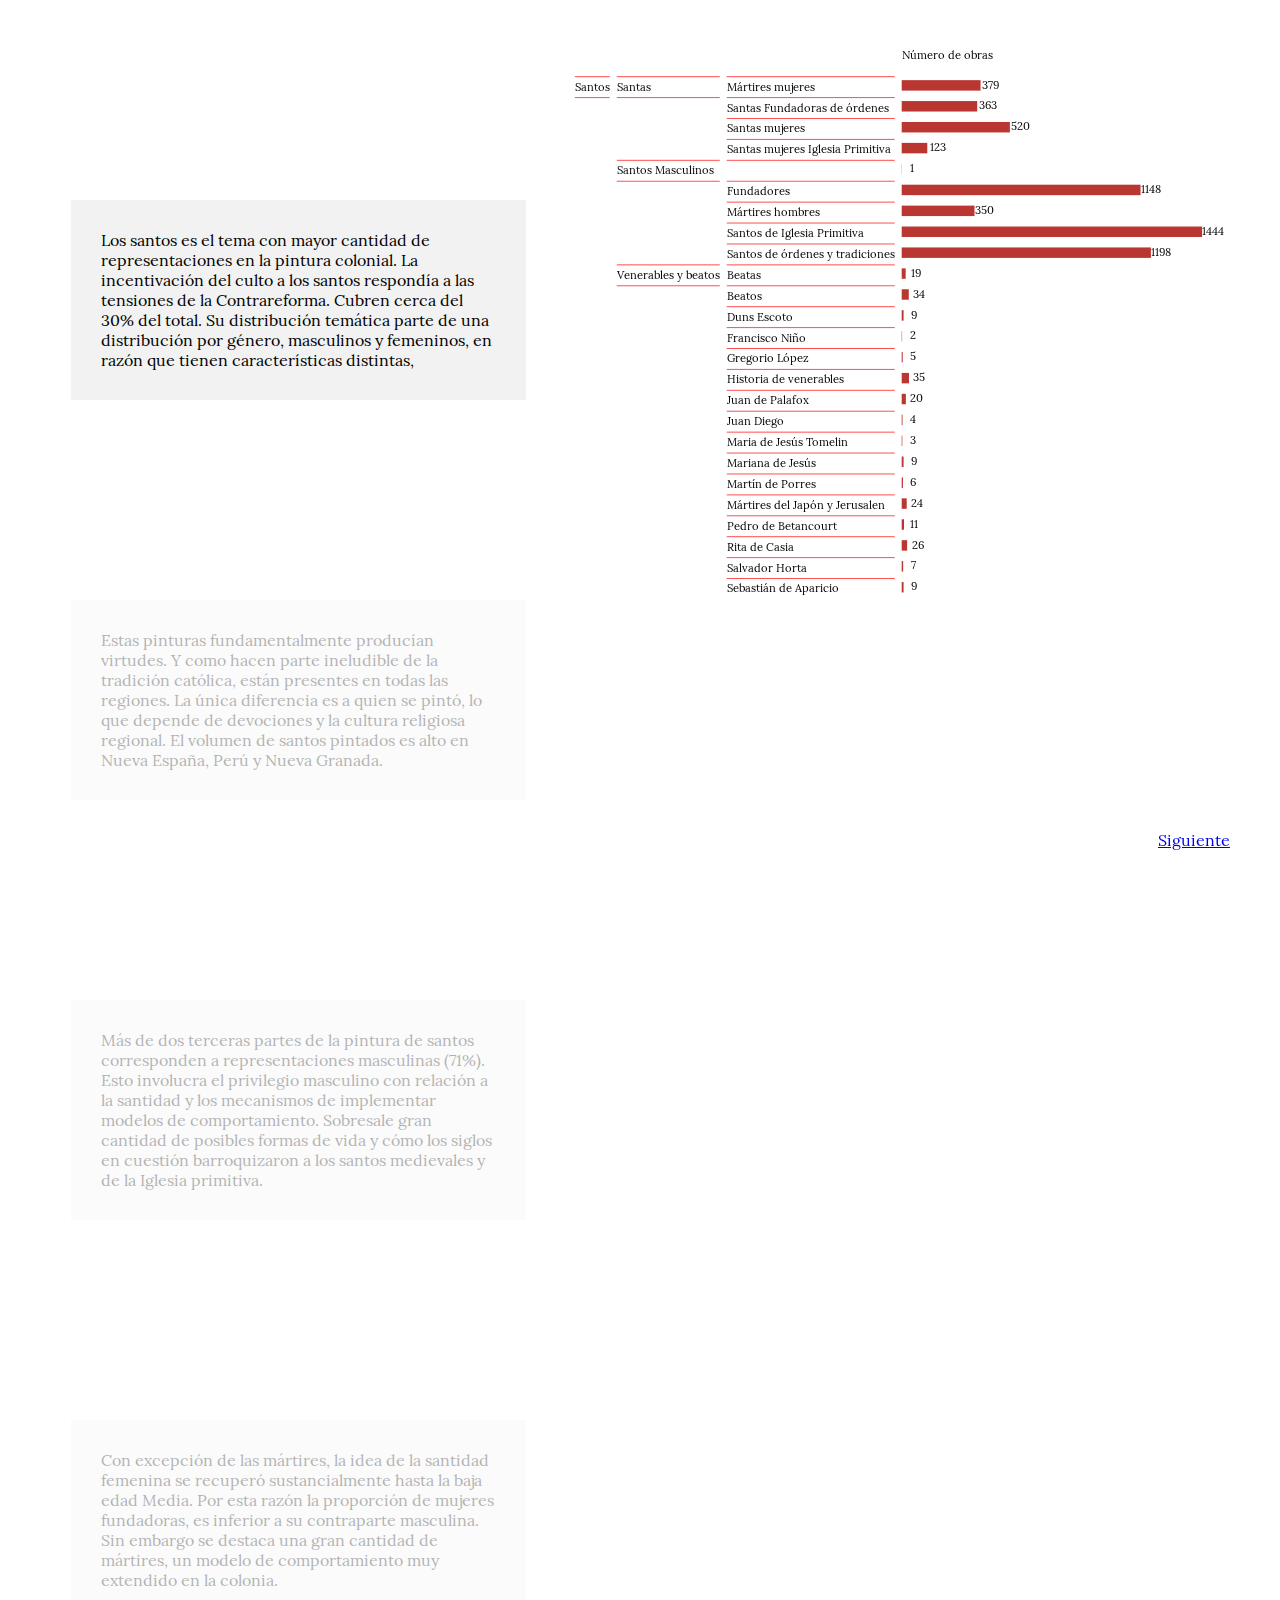
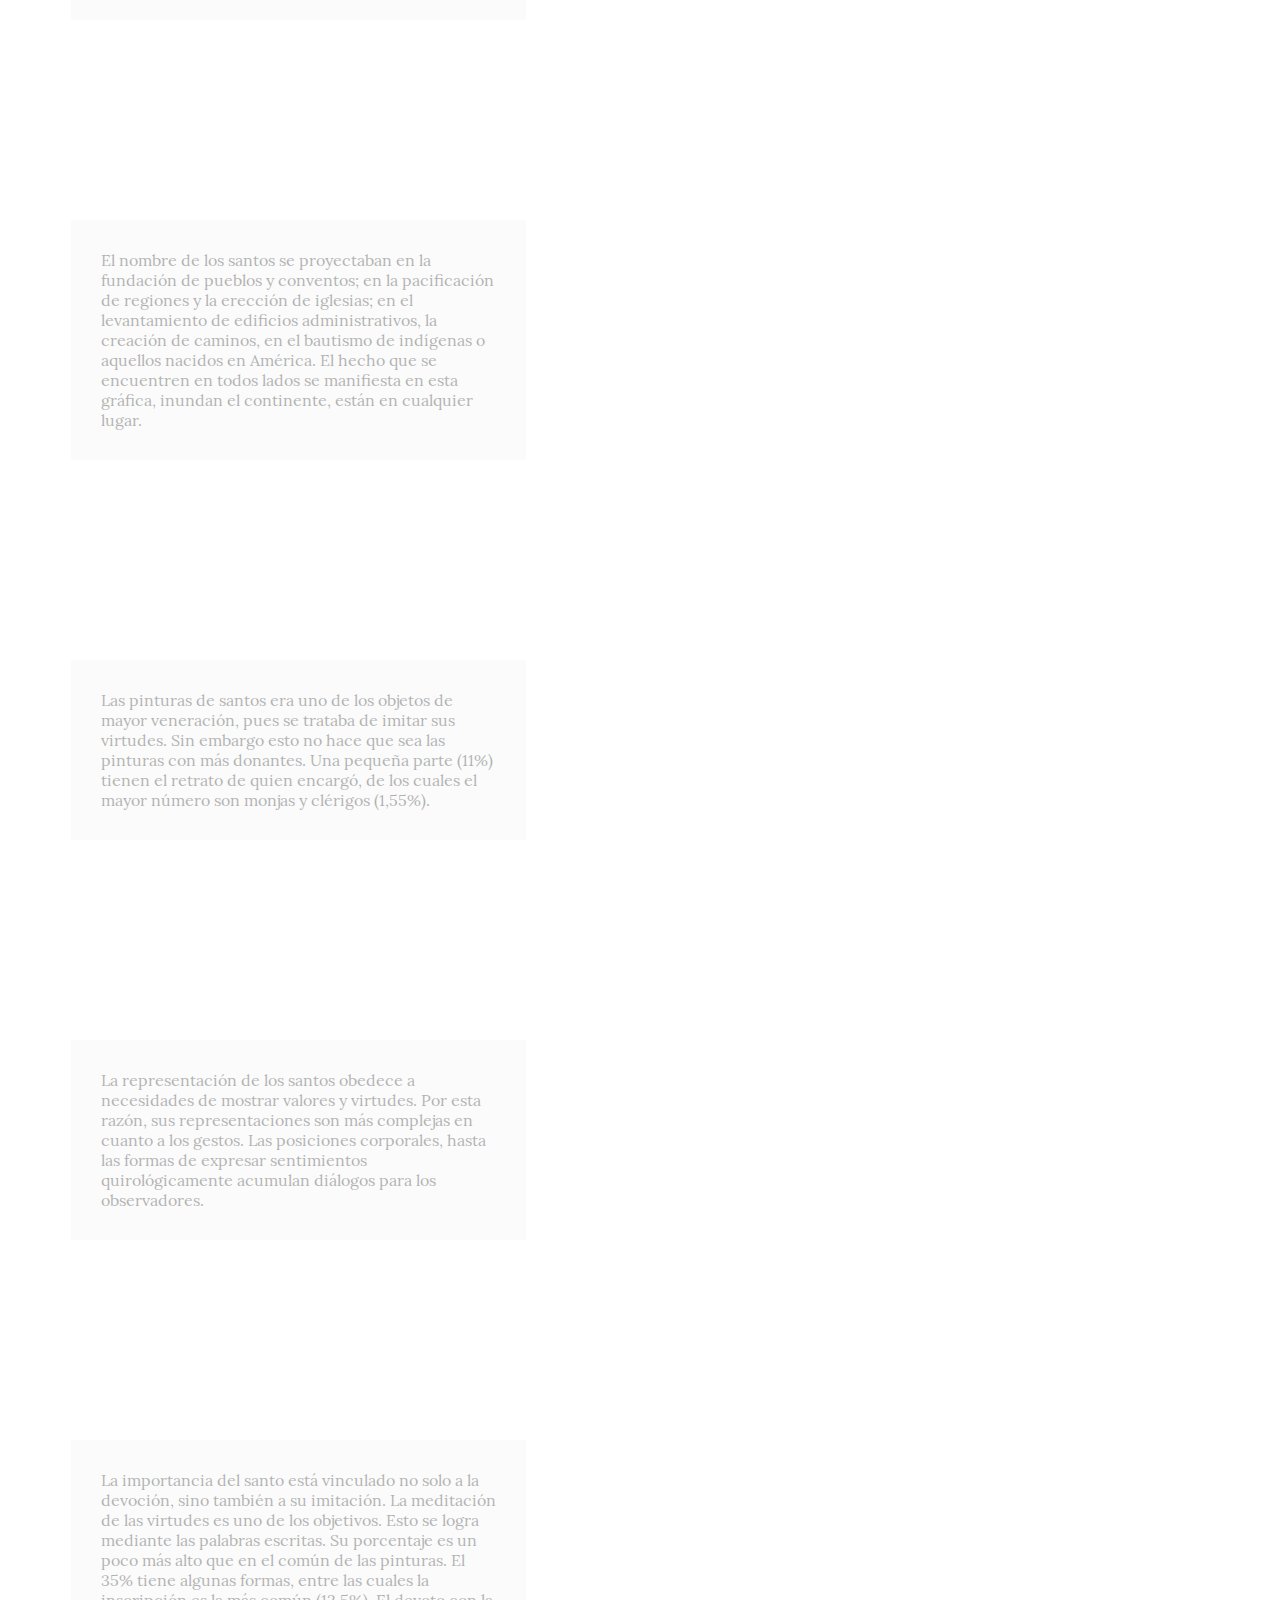
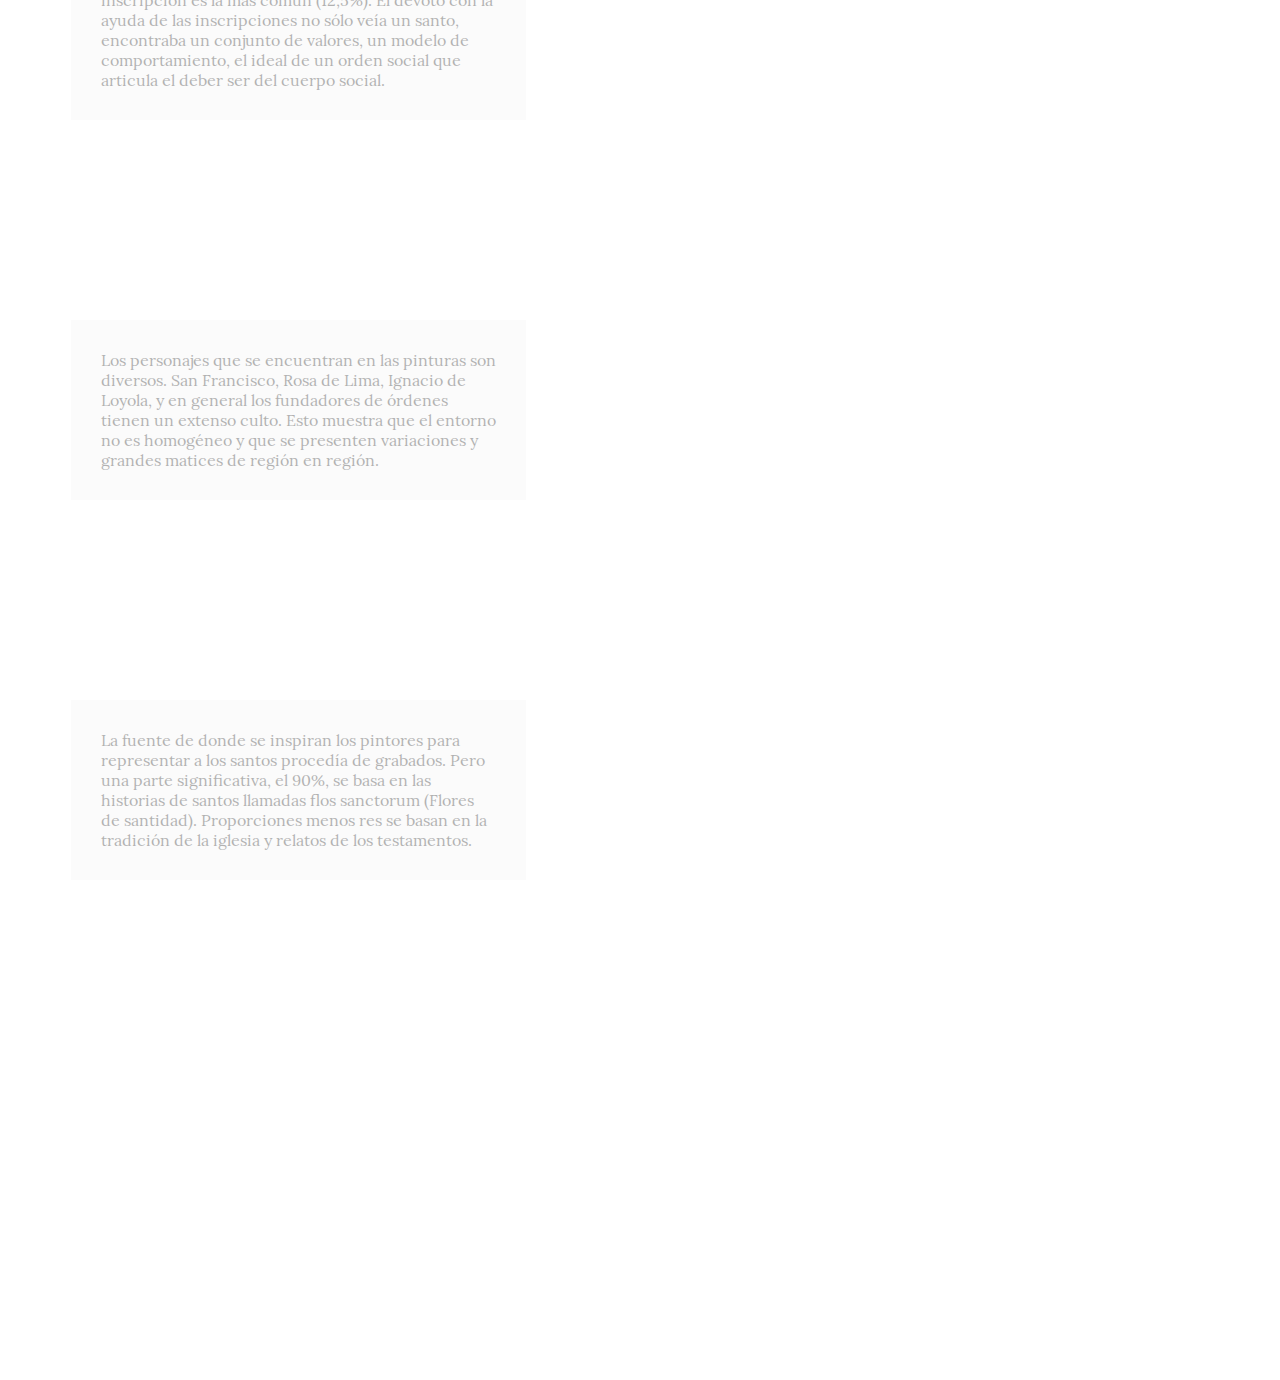
<file: 7/index.html>
<!DOCTYPE html>
<html>
<head>
  <title></title>
  <meta charset="utf-8">

  <link rel="stylesheet" type="text/css" href="../style.css">
</head>
<body>

<div class="container">
  <div class="graph-container"><div id="graph"></div></div>

  <div class="section-container">
  <section><div class="text">Los santos es el tema con mayor cantidad de representaciones en la pintura colonial. La incentivación del culto a los santos respondía a las tensiones de la Contrareforma. Cubren cerca del 30% del total. Su distribución temática parte de una distribución por género, masculinos y femeninos, en razón que tienen características distintas, </div></section>

  <section><div class="text">Estas pinturas fundamentalmente producían virtudes. Y como hacen parte ineludible de la tradición católica, están presentes en todas las regiones. La única diferencia es a quien se pintó, lo que depende de devociones y la cultura religiosa regional. El volumen de santos pintados es alto en Nueva España, Perú y Nueva Granada.</div></section>

  <section><div class="text">Más de dos terceras partes de la pintura de santos corresponden a representaciones masculinas (71%). Esto involucra el privilegio masculino con relación a la santidad y los mecanismos de implementar modelos de comportamiento. Sobresale gran cantidad de posibles formas de vida y cómo los siglos en cuestión barroquizaron a los santos medievales y de la Iglesia primitiva. </div></section>

  <section><div class="text">Con excepción de las mártires, la idea de la santidad femenina se recuperó sustancialmente hasta la baja edad Media. Por esta razón la proporción de mujeres fundadoras, es inferior a su contraparte masculina. Sin embargo se destaca una gran cantidad de mártires, un modelo de comportamiento muy extendido en la colonia. </div></section>

  <section><div class="text">El nombre de los santos se proyectaban en la fundación de pueblos y conventos; en la pacificación de regiones y la erección de iglesias; en el levantamiento de edificios administrativos, la creación de caminos, en el bautismo de indígenas o aquellos nacidos en América. El hecho que se encuentren en todos lados se manifiesta en esta gráfica, inundan el continente, están en cualquier lugar. </div></section>

  <section><div class="text">Las pinturas de santos era uno de los objetos de mayor veneración, pues se trataba de imitar sus virtudes. Sin embargo esto no hace que sea las pinturas con más donantes. Una pequeña parte (11%) tienen el retrato de quien encargó, de los cuales el mayor número son monjas y clérigos (1,55%).</div></section>

  <section><div class="text">La representación de los santos obedece a necesidades de mostrar valores y virtudes. Por esta razón, sus representaciones son más complejas en cuanto a los gestos. Las posiciones corporales, hasta las formas de expresar sentimientos quirológicamente acumulan diálogos para los observadores.</div></section>

  <section><div class="text">La importancia del santo está  vinculado no solo a la devoción, sino también a su imitación. La meditación de las virtudes es uno de los objetivos. Esto se logra mediante las palabras escritas. Su porcentaje es un poco más alto que en el común de las pinturas. El 35% tiene algunas formas, entre las cuales la inscripción es la más común (12,5%). El devoto con la ayuda de las inscripciones no sólo veía un santo, encontraba un conjunto de valores, un modelo de comportamiento, el ideal de un orden social que articula el deber ser del cuerpo social.</div></section>

  <section><div class="text">Los personajes que se encuentran en las pinturas son diversos. San Francisco, Rosa de Lima, Ignacio de Loyola, y en general los fundadores de órdenes tienen un extenso culto. Esto muestra que el entorno no es homogéneo y que se presenten variaciones y grandes matices de región en región.</div></section>

  <section><div class="text">La fuente de donde se inspiran los pintores para representar a los santos procedía de grabados. Pero una parte significativa, el 90%, se basa en las historias de santos llamadas flos sanctorum (Flores de santidad). Proporciones menos res se basan en la tradición de la iglesia y relatos de los testamentos. </div></section>
  </div>
</div>

<script type="text/javascript" src="https://code.jquery.com/jquery-3.3.1.min.js"></script> 
<script type="text/javascript" src="../d3v4+jetpack.js"></script>
<script src="../graph-scroll.js"></script>
<script type="text/javascript" src="../bubbles.js"></script>
</body>
</html>
</file>
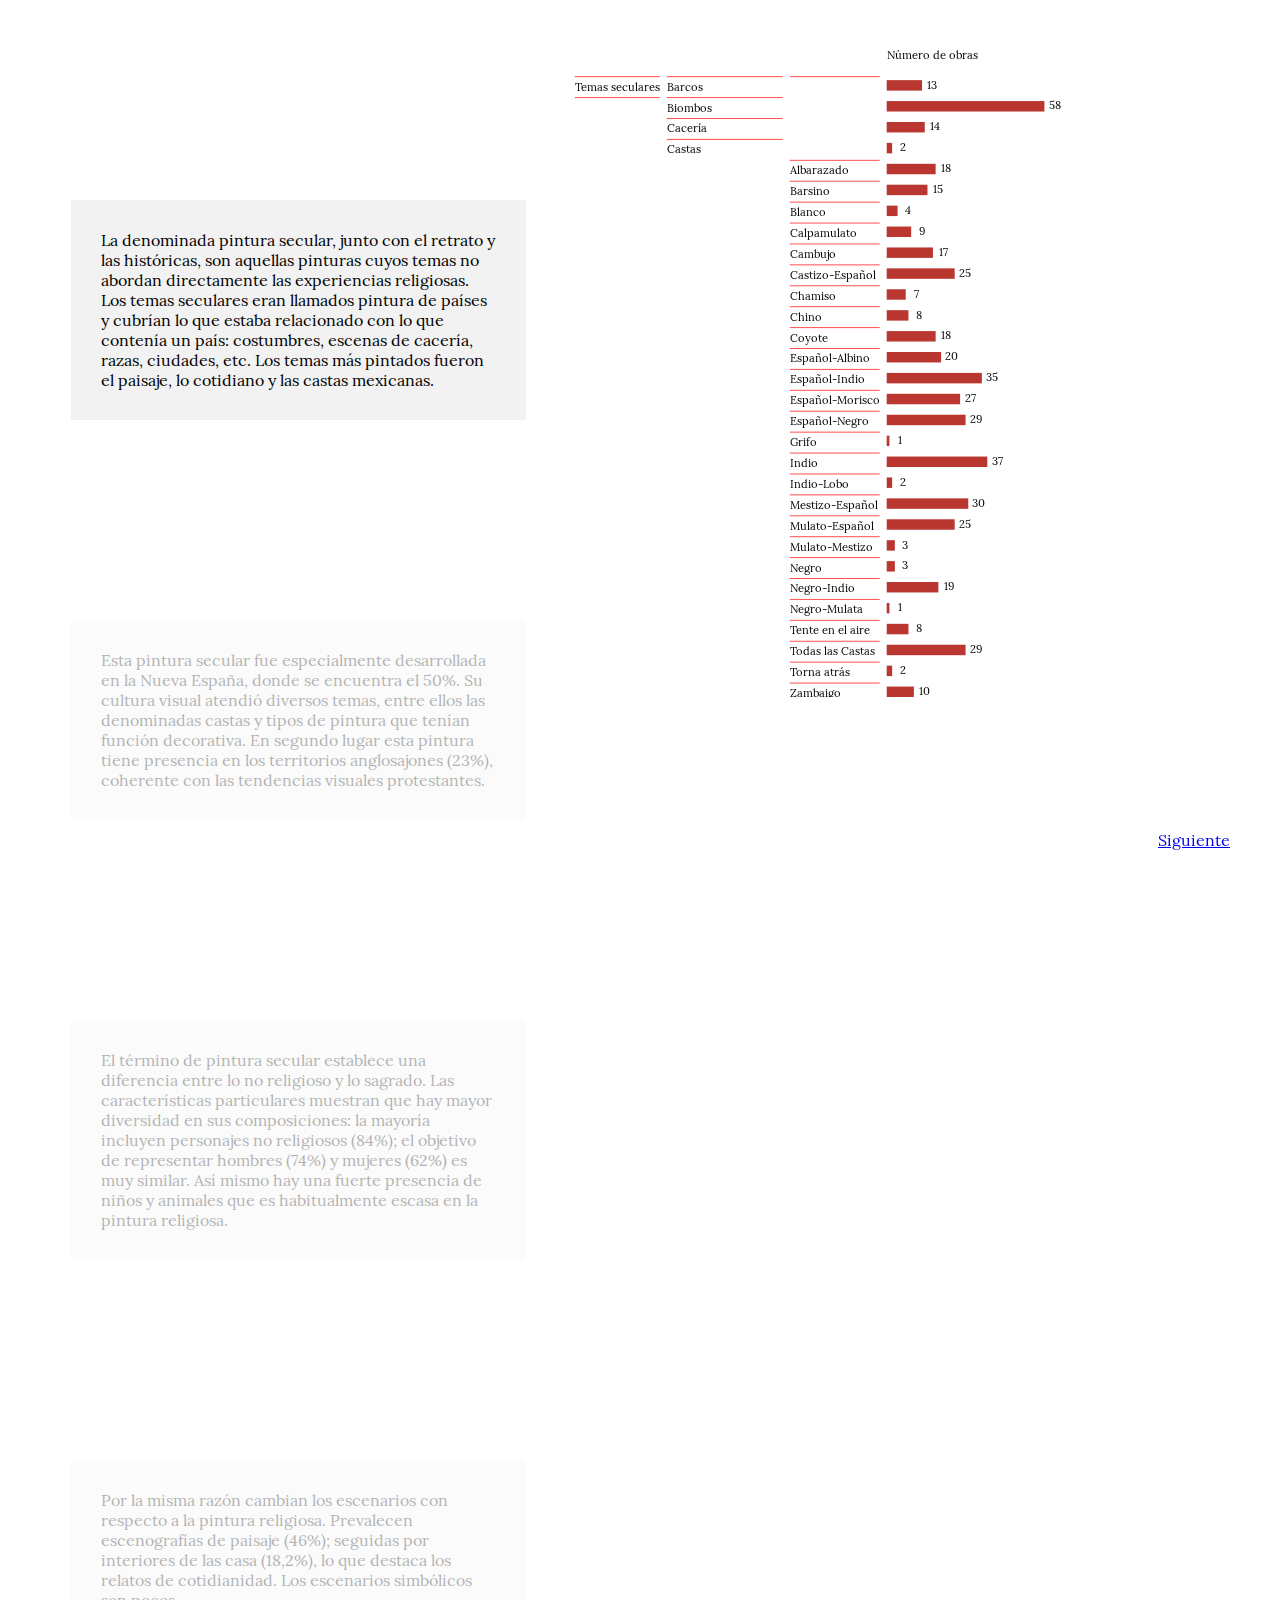
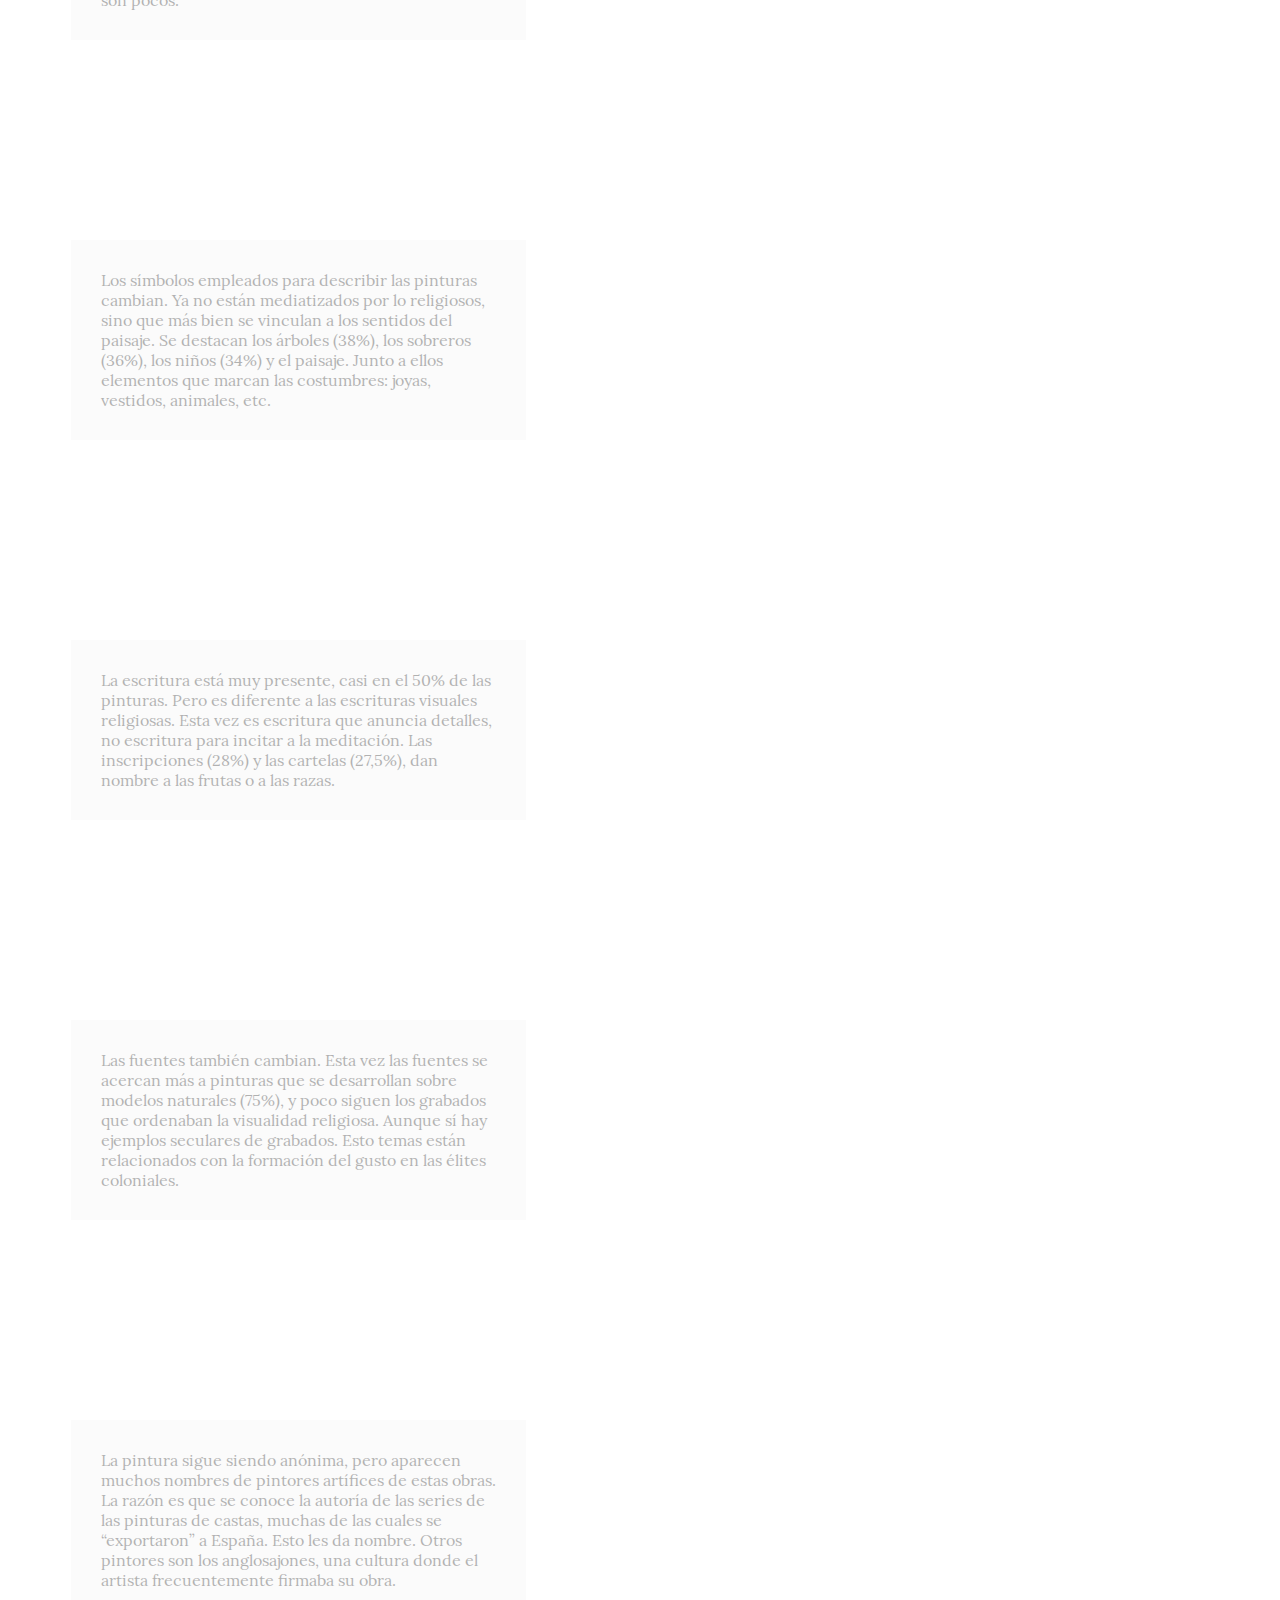
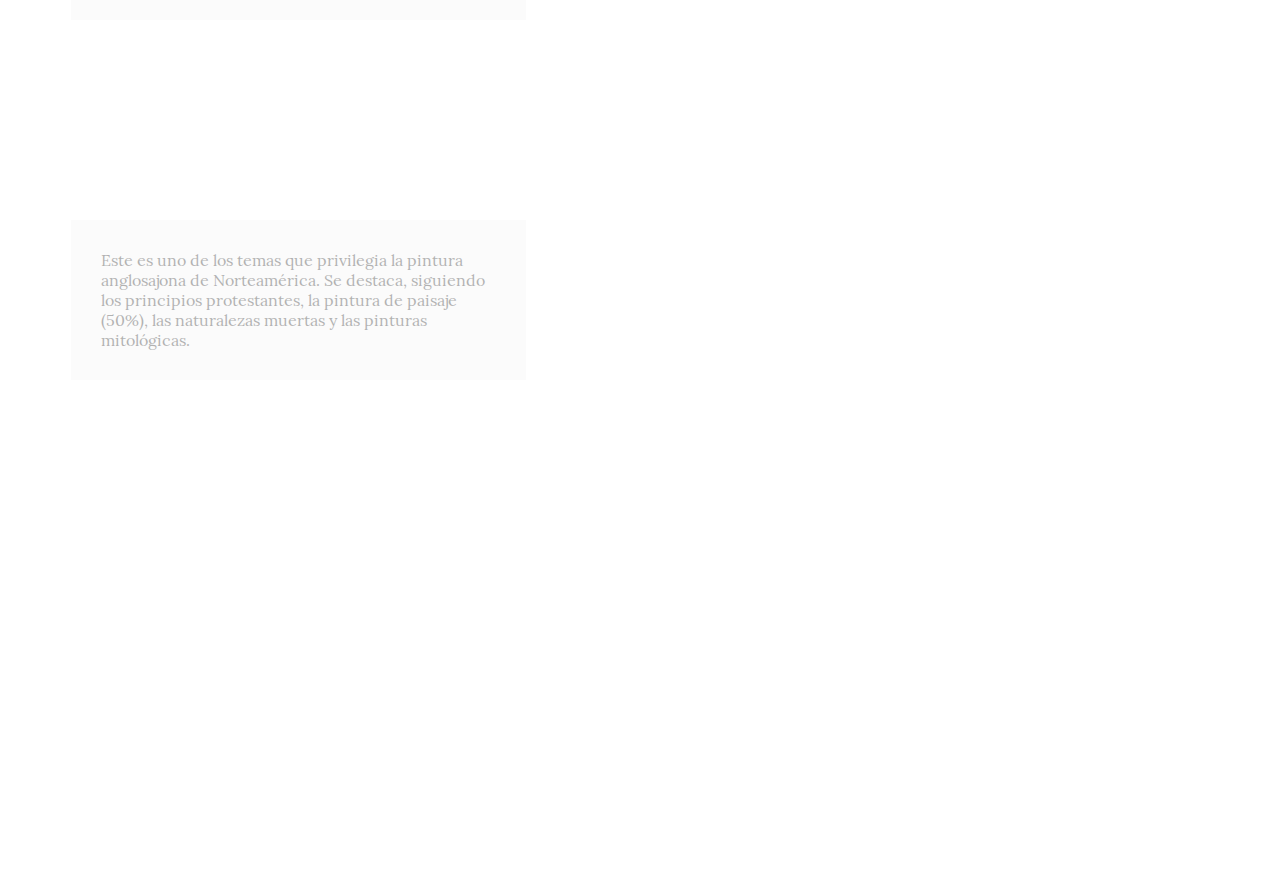
<file: 8/index.html>
<!DOCTYPE html>
<html>
<head>
  <title></title>
  <meta charset="utf-8">

  <link rel="stylesheet" type="text/css" href="../style.css">
</head>
<body>

<div class="container">
  <div class="graph-container"><div id="graph"></div></div>

  <div class="section-container">
  <section><div class="text">La denominada pintura secular, junto con el retrato y las históricas, son aquellas pinturas cuyos temas no abordan directamente las experiencias religiosas. Los temas seculares eran llamados pintura de países y cubrían lo que estaba relacionado con lo que contenía un país: costumbres, escenas de cacería, razas, ciudades, etc. Los temas más pintados fueron el paisaje, lo cotidiano y las castas mexicanas.</div></section>

  <section><div class="text">Esta pintura secular fue especialmente desarrollada en la Nueva España, donde se encuentra el 50%. Su cultura visual atendió diversos temas, entre ellos las denominadas castas y tipos de pintura que tenían función decorativa. En segundo lugar esta pintura tiene presencia en los territorios anglosajones (23%), coherente con las tendencias visuales protestantes.  </div></section>

  <section><div class="text">El término de pintura secular establece una diferencia entre lo no religioso y lo sagrado. Las características particulares muestran que hay mayor diversidad en sus composiciones: la mayoría incluyen personajes no religiosos (84%);  el objetivo de representar hombres (74%) y mujeres (62%) es muy similar. Así mismo hay una fuerte presencia de niños y animales   que es habitualmente escasa en la pintura religiosa. </div></section>

  <section><div class="text">Por la misma razón cambian los escenarios con respecto a la pintura religiosa. Prevalecen escenografías de paisaje (46%); seguidas por interiores de las casa (18,2%), lo que destaca los relatos de cotidianidad. Los escenarios simbólicos son pocos. </div></section>

  <section><div class="text">Los símbolos empleados para describir las pinturas cambian. Ya no están mediatizados por lo religiosos, sino que más bien se vinculan a los sentidos del paisaje. Se destacan los árboles (38%), los sobreros (36%), los niños (34%) y el paisaje. Junto a ellos elementos que marcan las costumbres: joyas, vestidos, animales, etc. </div></section>

  <section><div class="text">La escritura está muy presente, casi en el 50% de las pinturas. Pero es diferente a las escrituras visuales religiosas. Esta vez es escritura que anuncia detalles, no escritura para incitar a la meditación. Las inscripciones (28%) y las cartelas (27,5%), dan nombre a las frutas o a las razas.</div></section>

  <section><div class="text">Las fuentes también cambian. Esta vez las fuentes se acercan más a pinturas que se desarrollan sobre modelos naturales (75%), y poco siguen  los grabados que  ordenaban la visualidad religiosa. Aunque sí hay ejemplos seculares de grabados. Esto temas están relacionados con la formación del gusto en las élites coloniales.</div></section>

  <section><div class="text">La pintura sigue siendo anónima, pero aparecen muchos nombres de pintores artífices de estas obras. La razón es que se conoce la autoría de las series de las pinturas de castas, muchas de las cuales se “exportaron” a España. Esto les da nombre. Otros pintores son los anglosajones, una cultura donde el artista frecuentemente firmaba su obra.</div></section>

  <section><div class="text">Este es uno de los temas que privilegia la pintura anglosajona de Norteamérica. Se destaca, siguiendo los principios protestantes, la pintura de paisaje (50%), las naturalezas muertas  y las pinturas mitológicas.</div></section>
  </div>
</div>

<script type="text/javascript" src="https://code.jquery.com/jquery-3.3.1.min.js"></script> 
<script type="text/javascript" src="../d3v4+jetpack.js"></script>
<script src="../graph-scroll.js"></script>
<script type="text/javascript" src="../bubbles.js"></script>
</body>
</html>
</file>
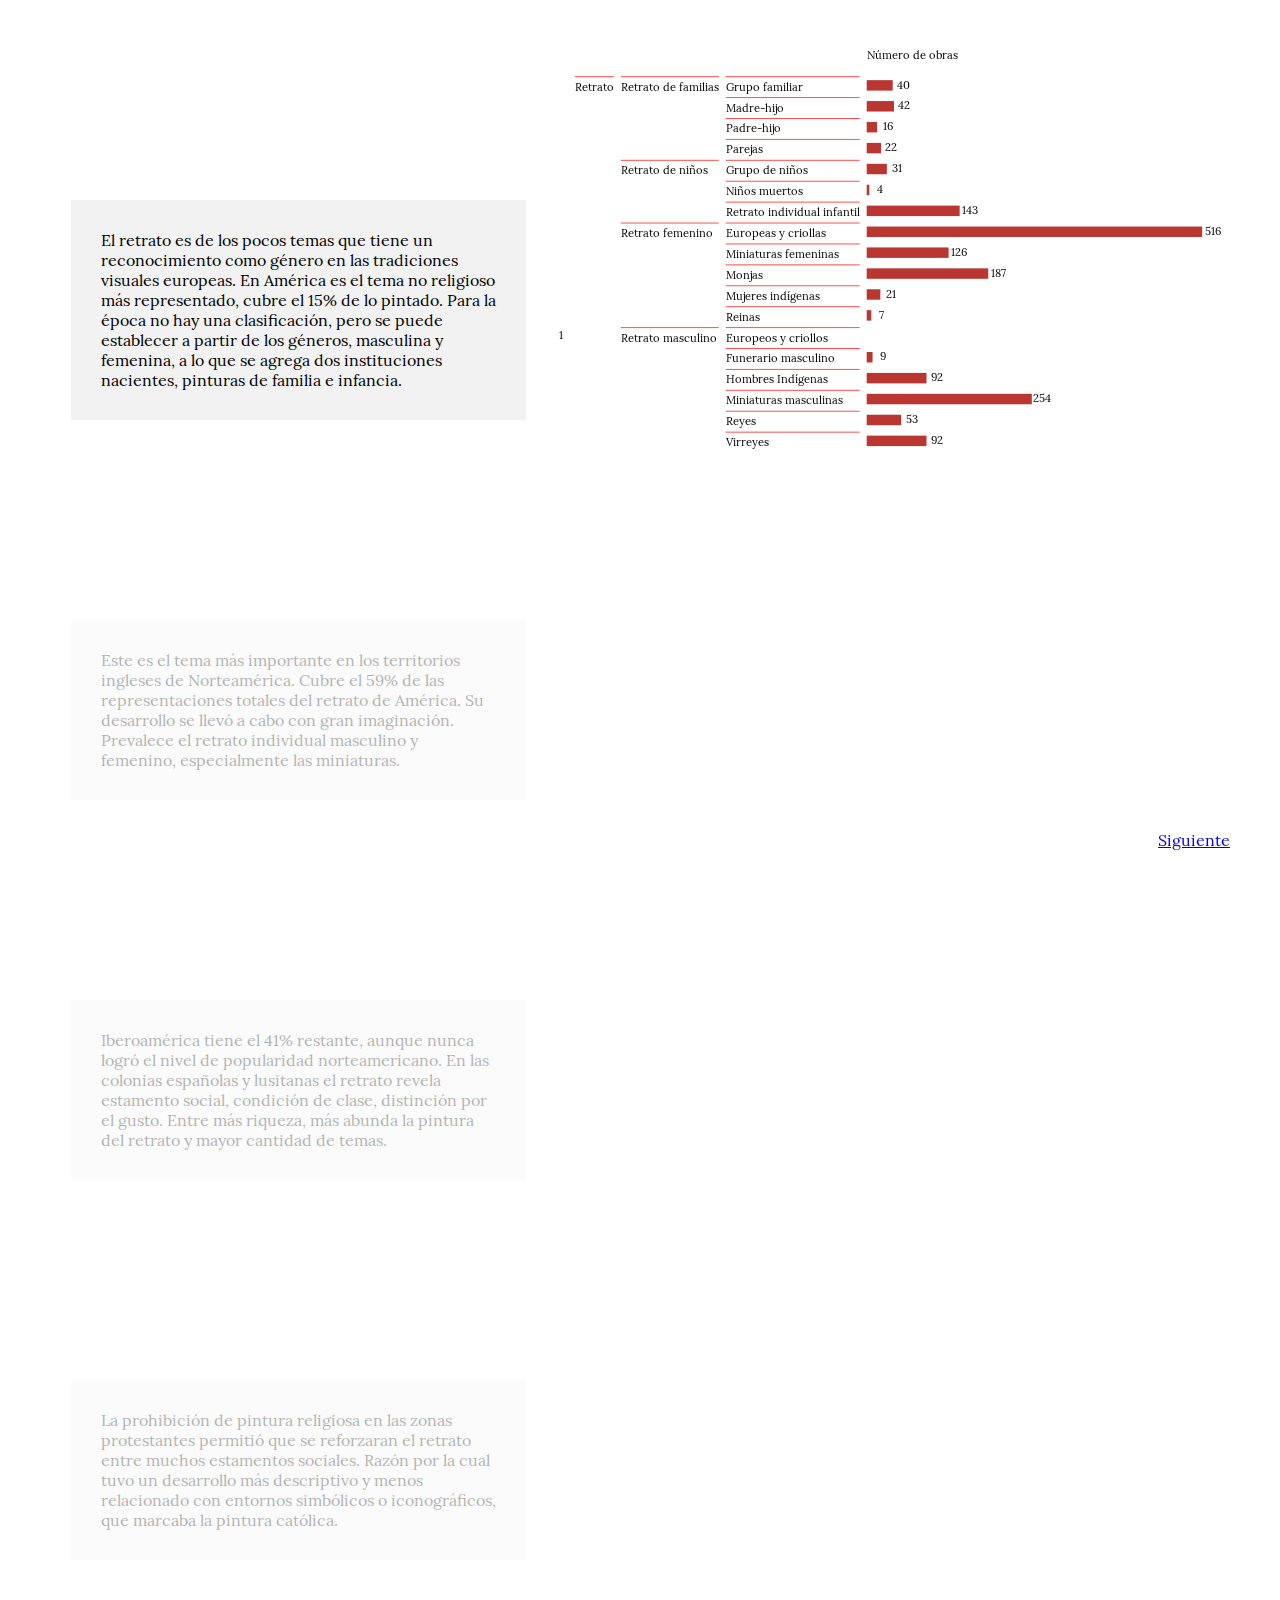
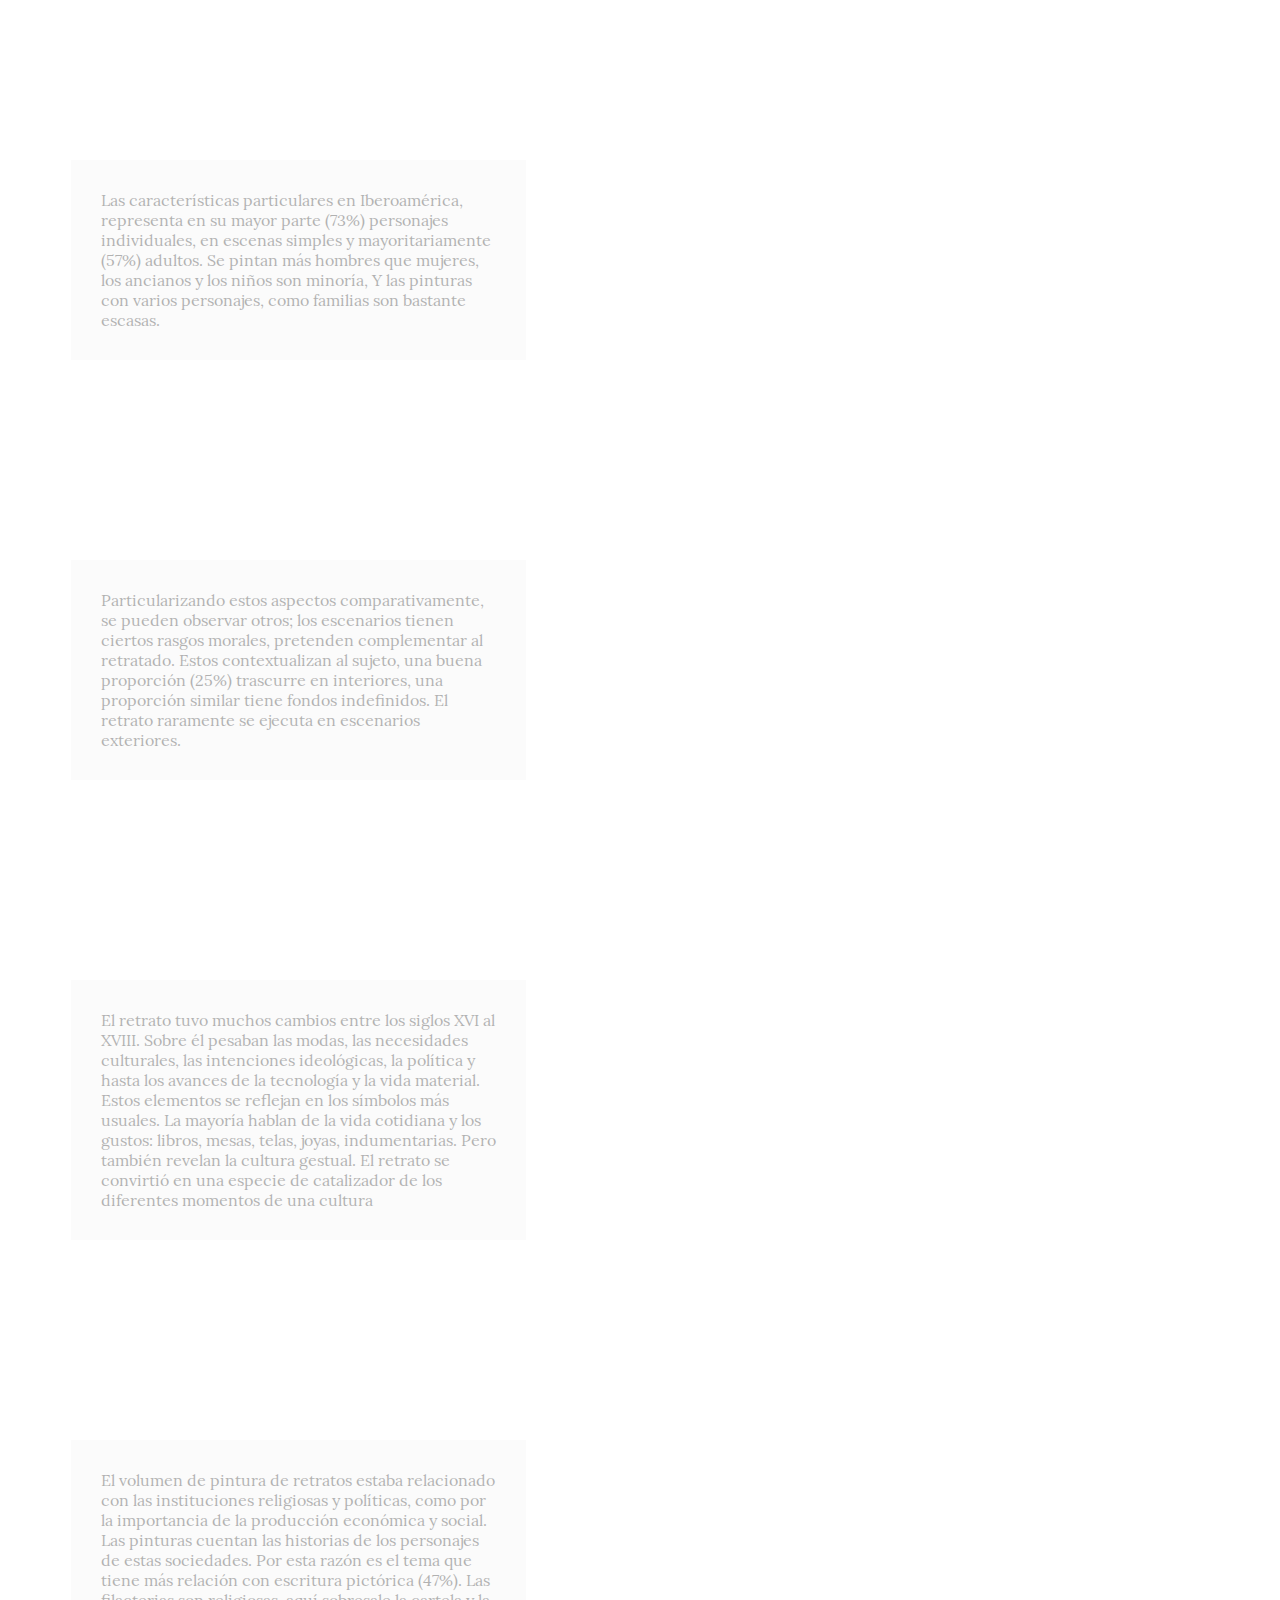
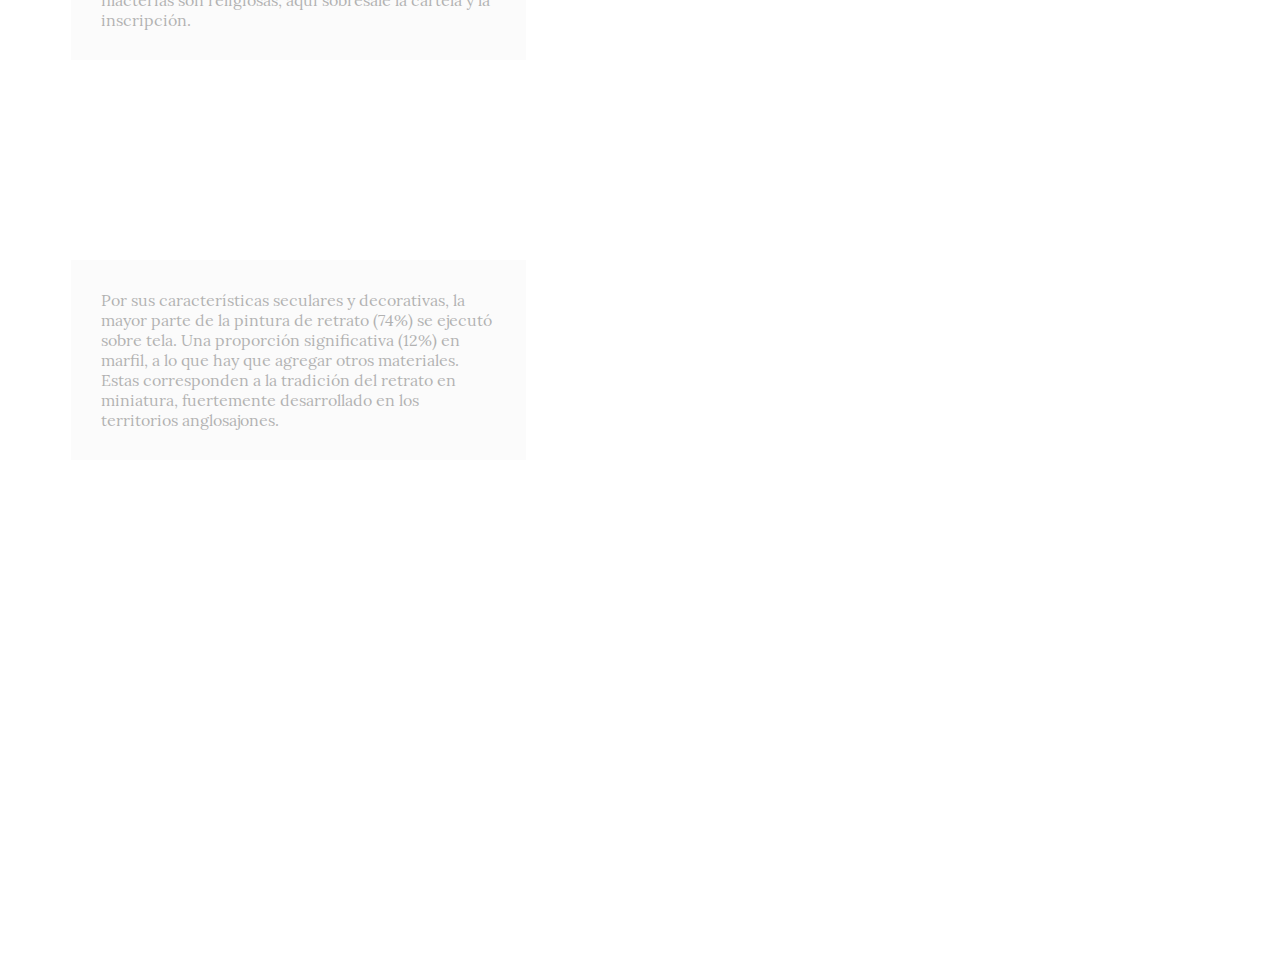
<file: 9/index.html>
<!DOCTYPE html>
<html>
<head>
  <title></title>
  <meta charset="utf-8">

  <link rel="stylesheet" type="text/css" href="../style.css">
</head>
<body>

<div class="container">
  <div class="graph-container"><div id="graph"></div></div>

  <div class="section-container">
  <section><div class="text">El retrato es de los pocos temas que tiene un reconocimiento como género en las tradiciones visuales europeas. En América es el tema no religioso más representado, cubre el 15% de lo pintado. Para la época no hay una clasificación, pero se puede establecer a partir de los géneros, masculina y femenina, a lo que se agrega dos instituciones nacientes, pinturas de familia e infancia.</div></section>

  <section><div class="text">Este es el tema más importante en los territorios ingleses de Norteamérica. Cubre el 59% de las representaciones totales del retrato de América. Su desarrollo se llevó a cabo con gran imaginación. Prevalece el retrato individual masculino y femenino, especialmente las miniaturas.</div></section>

  <section><div class="text">Iberoamérica tiene el 41% restante, aunque nunca logró el nivel de popularidad  norteamericano. En las colonias españolas y lusitanas el retrato revela estamento social, condición de clase, distinción por el gusto. Entre más riqueza, más abunda la pintura del retrato y mayor cantidad de temas.</div></section>

  <section><div class="text">La prohibición de pintura religiosa en las zonas protestantes permitió que se reforzaran el retrato entre muchos estamentos sociales. Razón por la cual tuvo un desarrollo más descriptivo y menos relacionado con entornos simbólicos o iconográficos, que marcaba la pintura católica.</div></section>

  <section><div class="text">Las características particulares en Iberoamérica, representa en su mayor parte (73%) personajes individuales, en escenas simples y mayoritariamente (57%) adultos. Se pintan más hombres que mujeres, los ancianos y los niños son minoría, Y las pinturas con varios personajes, como familias son bastante escasas.</div></section>

  <section><div class="text">Particularizando estos aspectos comparativamente, se pueden observar otros; los escenarios tienen ciertos rasgos morales, pretenden complementar al retratado. Estos contextualizan al sujeto, una buena proporción (25%) trascurre en interiores, una proporción similar tiene fondos indefinidos. El retrato raramente se ejecuta en escenarios exteriores.</div></section>

  <section><div class="text">El retrato tuvo muchos cambios entre los siglos XVI al XVIII. Sobre él pesaban las modas, las necesidades culturales, las intenciones ideológicas, la política y hasta los avances de la tecnología y la vida material. Estos elementos se reflejan en los símbolos más usuales. La mayoría hablan de la vida cotidiana y los gustos: libros, mesas, telas, joyas, indumentarias. Pero también revelan la cultura gestual. El retrato se convirtió en una especie de catalizador de los diferentes momentos de una cultura</div></section>

  <section><div class="text">El volumen de pintura de retratos estaba relacionado con las instituciones religiosas y políticas, como por la importancia de la producción económica y social. Las pinturas cuentan las historias de los personajes de estas sociedades. Por esta razón es el tema  que tiene más relación con escritura pictórica (47%). Las filacterias son religiosas, aquí sobresale la cartela y la inscripción.  </div></section>

  <section><div class="text">Por sus características seculares y decorativas, la mayor parte de la pintura de retrato (74%) se ejecutó sobre tela. Una proporción significativa (12%) en marfil, a lo que hay que agregar otros materiales. Estas corresponden a la tradición del retrato en miniatura, fuertemente desarrollado en los territorios anglosajones.</div></section>

</div>

<script type="text/javascript" src="https://code.jquery.com/jquery-3.3.1.min.js"></script> 
<script type="text/javascript" src="../d3v4+jetpack.js"></script>
<script src="../graph-scroll.js"></script>
<script type="text/javascript" src="../bubbles.js"></script>
</body>
</html>
</file>
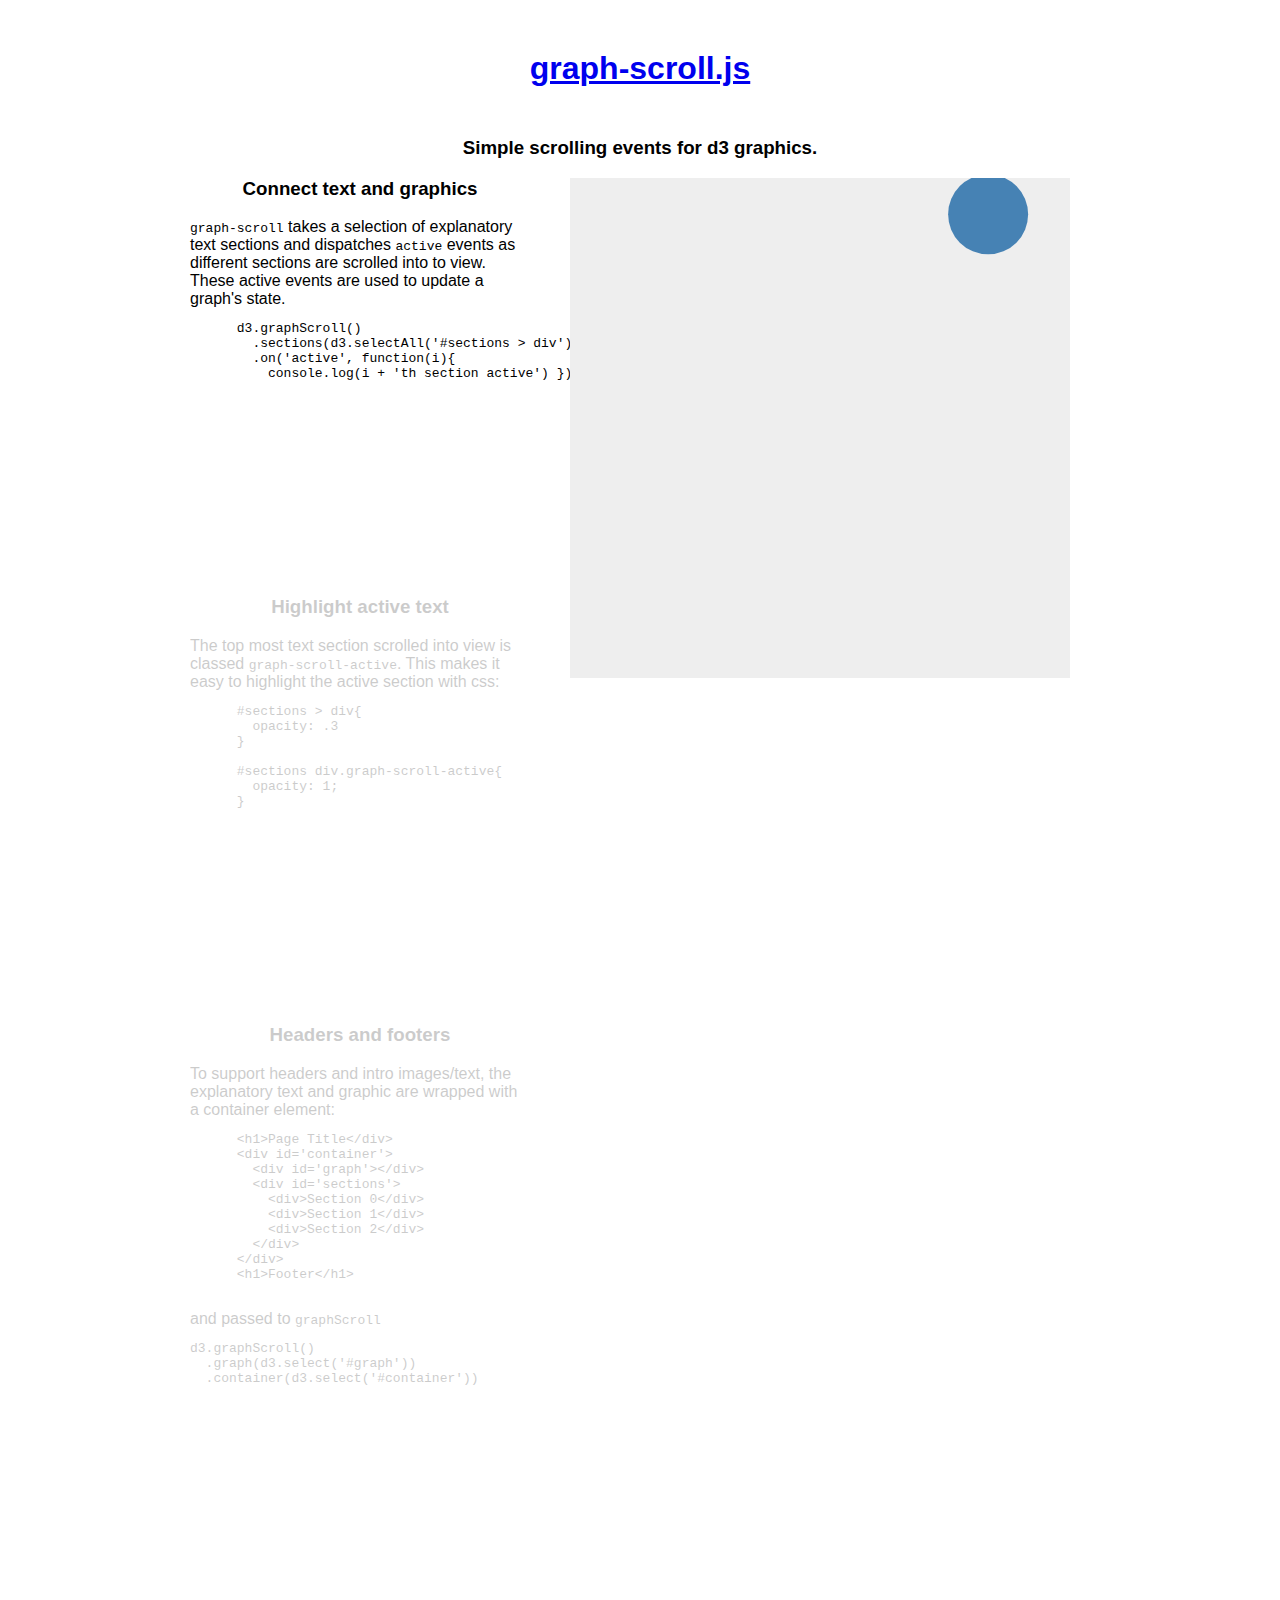
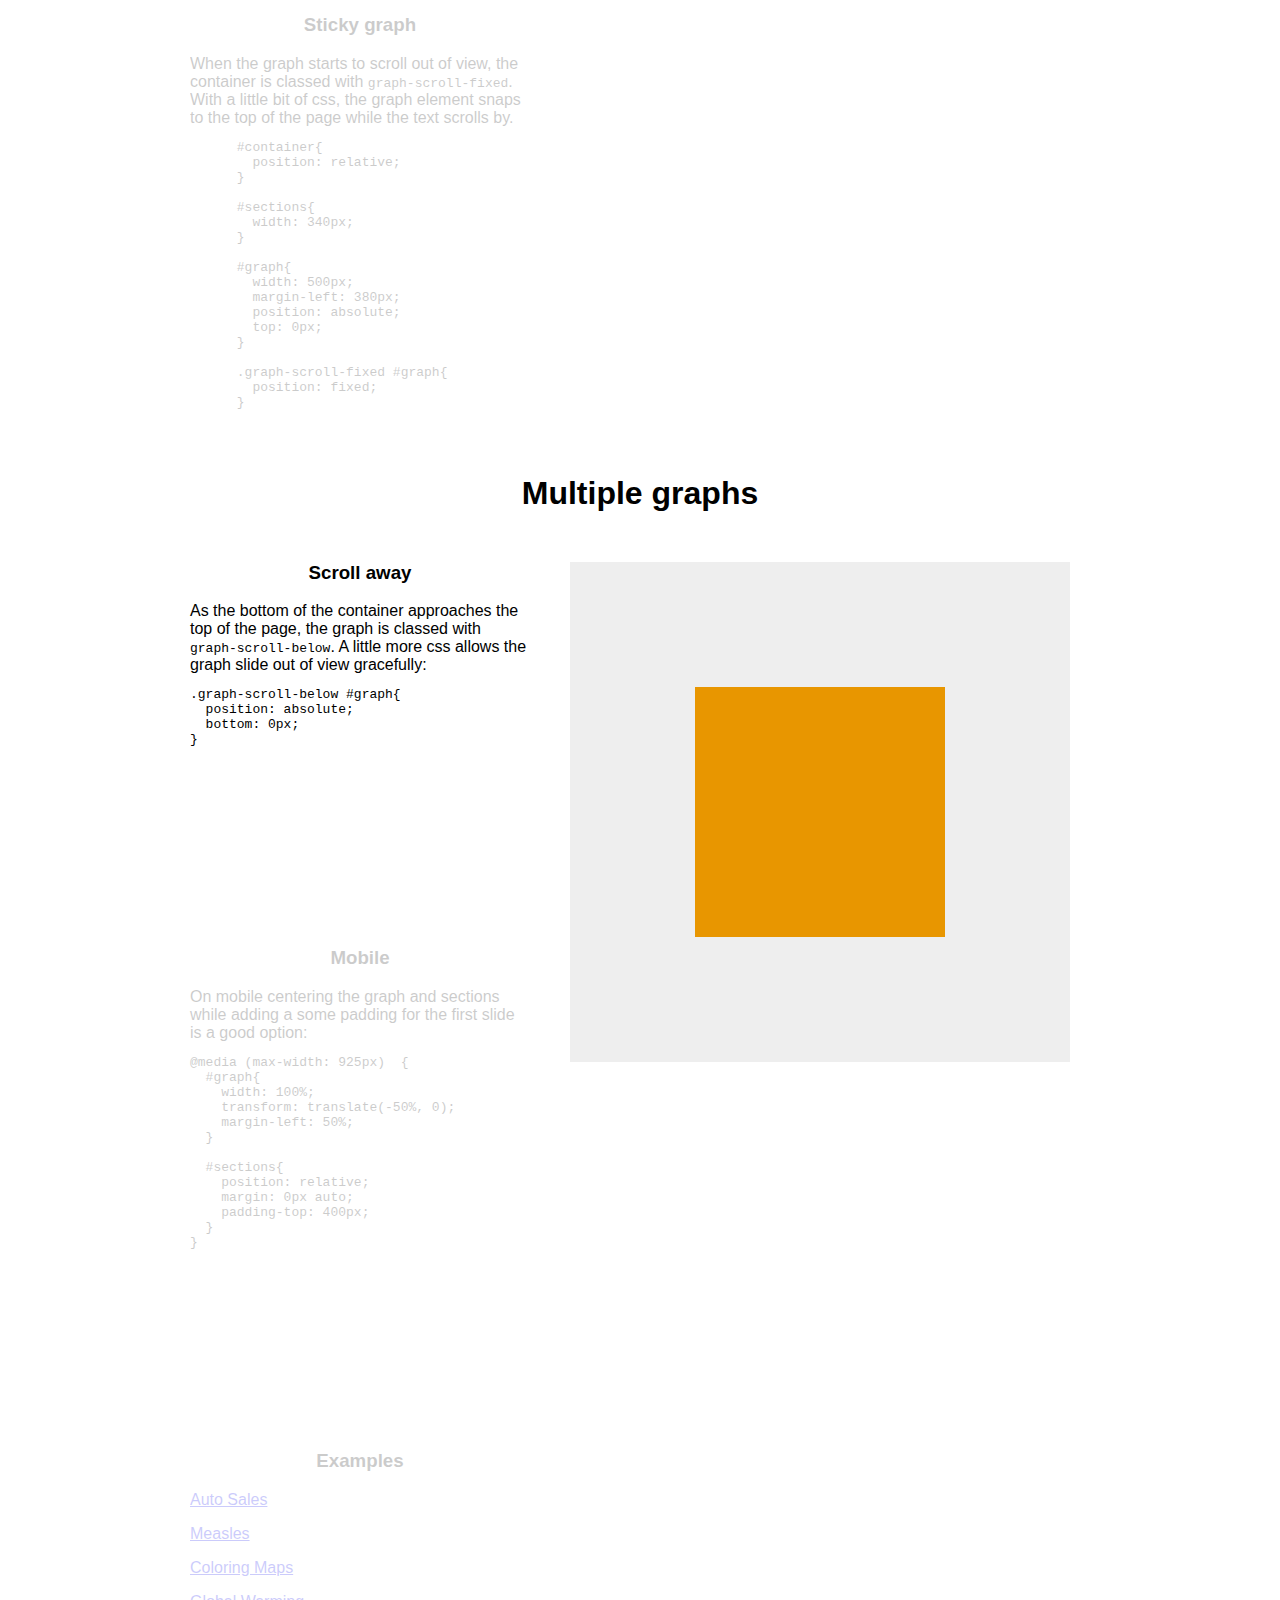
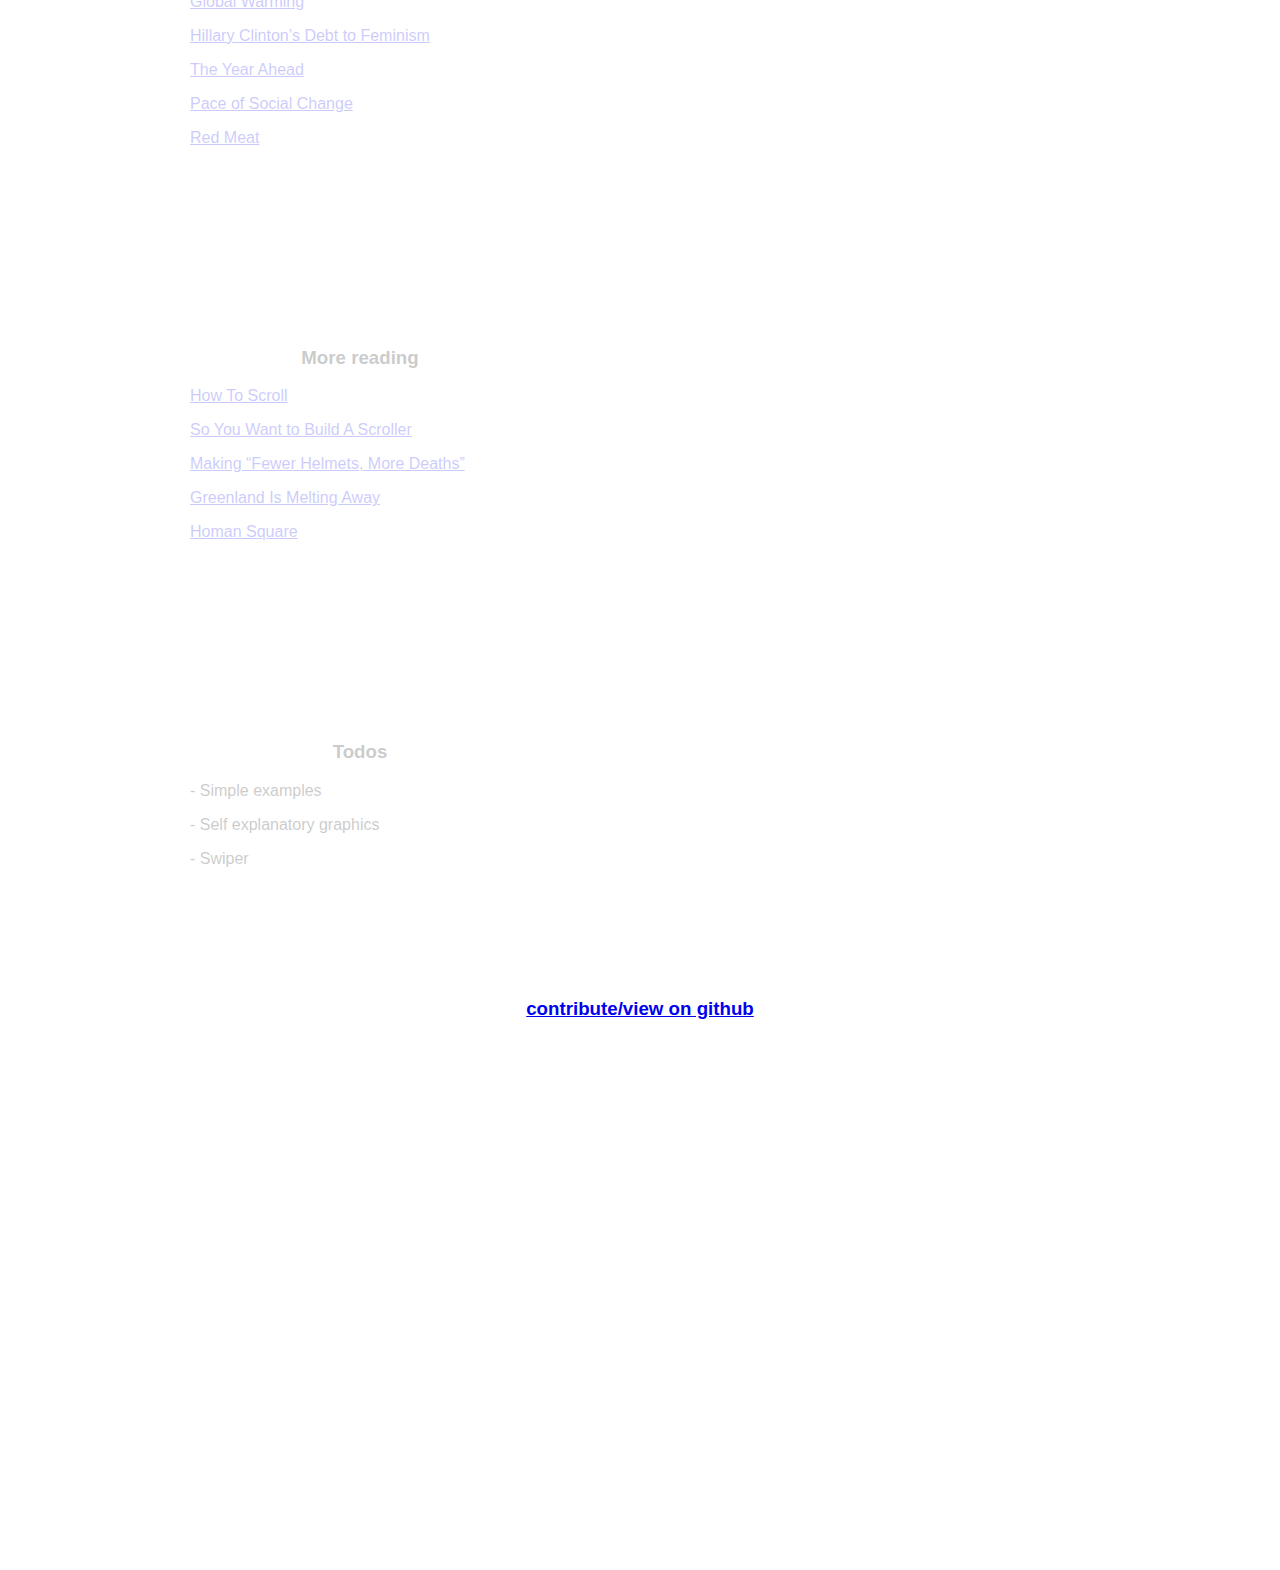
<file: indexold.html>
<!DOCTYPE html>
<meta charset="utf-8">
<meta name="viewport" content="width=device-width">
<style>

body{
  max-width: 900px;
  margin: 0px auto;
  font-family: "Helvetica Neue", Helvetica, Arial, sans-serif;
}

#container{
  position: relative;
}

#sections{
  width: 340px;
}

#sections > div{
  background: white;
  opacity: .2;
  margin-bottom: 200px;
}
#sections > div:last-child{
  margin-bottom: 30px;
}
#sections > div.graph-scroll-active{
  opacity: 1;
}

#graph{
  margin-left: 40px;
  width: 500px;
  position: absolute;
  top: 0px;
  margin-left: 380px;
}

.graph-scroll-fixed #graph{
  position: fixed;
  top: 0px;
}

.graph-scroll-below #graph{
  bottom: 0px;
  top: auto;
}

@media (max-width: 925px)  {
  #graph{
    width: 100%;
    transform: translate(-50%, 0);
    margin-left: 50%;
  }

  #sections{
    position: relative;
    margin: 0px auto;
    padding-top: 400px;
  }

  #sections div{
    background: rgba(255,255,255,.5);
    padding: 10px;
    border: 1px solid;
    max-width: 400px;
    margin-bottom: 500px;
  }
}

h1{
  margin: 50px;
}

h1, h3{
  text-align: center;
}

circle{
  fill: steelblue;
}

.mono{
  font-family: monospace;
}

svg{
  background-color: #eee;
}

</style>

<h1><a href='https://github.com/1wheel/graph-scroll'>graph-scroll.js</a></h1>
<h3>Simple scrolling events for d3 graphics.</h3>

<div id='container'>
  <div id='graph'></div>
  <div id='sections'>
    <div>
      <h3>Connect text and graphics</h3>
      <span class='mono'>graph-scroll</span> 
      takes a selection of explanatory text sections and dispatches <span class='mono'>active</span> events as different sections are scrolled into to view. These active events are used to update a graph's state.
      <pre>
      d3.graphScroll()
        .sections(d3.selectAll('#sections > div'))
        .on('active', function(i){
          console.log(i + 'th section active') })
      </pre>

    </div>

    <div>
      <h3>Highlight active text</h3>
      The top most text section scrolled into view is classed <span class='mono'>graph-scroll-active</span>. This makes it easy to highlight the active section with css: 
      <pre>
      #sections > div{
        opacity: .3
      } 

      #sections div.graph-scroll-active{
        opacity: 1;
      }
      </pre>
    </div>


    <div>
      <h3>Headers and footers</h3>
      To support headers and intro images/text, the explanatory text and graphic are wrapped with a container element:    
      <pre>
      &lt;h1&gt;Page Title&lt;/div&gt;
      &lt;div id='container'&gt;
        &lt;div id='graph'&gt;&lt;/div&gt;
        &lt;div id='sections'&gt;
          &lt;div&gt;Section 0&lt;/div&gt;
          &lt;div&gt;Section 1&lt;/div&gt;
          &lt;div&gt;Section 2&lt;/div&gt;
        &lt;/div&gt;
      &lt;/div&gt;
      &lt;h1&gt;Footer&lt;/h1&gt;
      </pre>

    and passed to <span class='mono'>graphScroll</span>

<pre>
d3.graphScroll()
  .graph(d3.select('#graph'))
  .container(d3.select('#container'))
<pre>
    </div>

    <div>
      <h3>Sticky graph</h3>
      When the graph starts to scroll out of view, the container is classed with <span class='mono'>graph-scroll-fixed</span>. With a little bit of css, the graph element snaps to the top of the page while the text scrolls by. 
      <pre>
      #container{
        position: relative;
      }

      #sections{
        width: 340px;
      }

      #graph{
        width: 500px;
        margin-left: 380px;
        position: absolute;
        top: 0px;
      }

      .graph-scroll-fixed #graph{
        position: fixed;
      }
      </pre>
    </div>

  </div>

</div>

<h1>
  Multiple graphs
</h1>

<div id='container' class='container-2'>
  <div id='graph'></div>

  <div id='sections'>
    <div>
      <h3>Scroll away</h3>

      As the bottom of the container approaches the top of the page, the graph is classed with <span class='mono'>graph-scroll-below</span>. A little more css allows the graph slide out of view gracefully:
<pre>
.graph-scroll-below #graph{
  position: absolute;
  bottom: 0px;
}
</pre>
    </div>

    <div>
      <h3>Mobile</h3>

      On mobile centering the graph and sections while adding a some padding for the first slide is a good option: 
<pre>
@media (max-width: 925px)  {
  #graph{
    width: 100%;
    transform: translate(-50%, 0);
    margin-left: 50%;
  }

  #sections{
    position: relative;
    margin: 0px auto;
    padding-top: 400px;
  }
}
</pre>
    </div>

    <div>
      <h3>Examples</h3>
      <p><a href='http://www.bloomberg.com/graphics/2015-auto-sales/'>Auto Sales</a></p>
      <p><a href='http://www.bloomberg.com/graphics/2015-measles-outbreaks/'>Measles</a></p>
      <p><a href='http://roadtolarissa.com/blog/2015/01/04/coloring-maps-with-d3/'>Coloring Maps</a></p>
      <!--<p><a href='http://www.bloomberg.com/graphics/2015-fifa-scandal/'>FIFA Scandal</a></p>-->
      <p><a href='http://www.bloomberg.com/graphics/2015-whats-warming-the-world/'>Global Warming</a></p>
      <p><a href='http://www.bloomberg.com/politics/graphics/2015-hillary-womens-movement-timeline/'>Hillary Clinton’s Debt to Feminism
</a></p>
      <p><a href='http://www.bloomberg.com/graphics/year-ahead-2016/'>The Year Ahead</a></p>
      <p><a href='http://www.bloomberg.com/graphics/2015-pace-of-social-change/'>Pace of Social Change</a></p>
      <p><a href='http://www.bloomberg.com/graphics/2015-red-meat-cancer/'>Red Meat</a></p>
    </div>

    <div>
      <h3>More reading</h3>
      <p><a href='http://bost.ocks.org/mike/scroll/'>How To Scroll</a></p>
      <p><a href='http://vallandingham.me/scroller.html/'>So You Want to Build A Scroller</a></p>
      <p><a href='https://source.opennews.org/en-US/articles/behind-scenes-fewer-helmets-more-deaths/'>Making “Fewer Helmets, More Deaths”</a></p>
      <p><a href='http://www.nytimes.com/interactive/2015/10/27/world/greenland-is-melting-away.html'>Greenland Is Melting Away</a></p>
      <p><a href='http://www.theguardian.com/us-news/ng-interactive/2015/oct/19/homan-square-chicago-police-detainees'>Homan Square</a></p>
   </div>

    <div>
      <h3>Todos</h3>
      <p>- Simple examples
      <p>- Self explanatory graphics
      <p>- Swiper 
    </div>
  </div>


</div>

<h3 id='source'><a href='https://github.com/1wheel/graph-scroll'>contribute/view on github</a></h3>


<script src="d3v4+jetpack.js"></script>
<script src="graph-scroll.js"></script>
<script>

var oldWidth = 0
function render(){
  if (oldWidth == innerWidth) return
  oldWidth = innerWidth

  var width = d3.select('#graph').node().offsetWidth,
      height = innerWidth > 925 ? width : innerHeight*.7,
      r = 40

  var svg = d3.select('#graph').html('')
    .append('svg')
      .attrs({width: width, height: height})

  var circle = svg.append('circle')
      .attrs({cx: 0, cy: 0, r: r})

  var colors = ['orange', 'purple', 'steelblue', 'pink', 'black']
  var gs = d3.graphScroll()
      .container(d3.select('#container'))
      .graph(d3.selectAll('#graph'))
      .eventId('uniqueId1')  // namespace for scroll and resize events
      .sections(d3.selectAll('#sections > div'))
      // .offset(innerWidth < 900 ? innerHeight - 30 : 200)
      .on('active', function(i){
        var pos = [ {cx: width - r, cy: r},
                    {cx: r,         cy: r},
                    {cx: width - r, cy: height - r},
                    {cx: width/2,   cy: height/2} ][i]
        
        circle.transition().duration(1000)
            .attrs(pos)
          .transition()
            .style('fill', colors[i])
      })


  var svg2 = d3.select('.container-2 #graph').html('')
    .append('svg')
      .attrs({width: width, height: height})

  var path = svg2.append('path')

  var gs2 = d3.graphScroll()
      .container(d3.select('.container-2'))
      .graph(d3.selectAll('.container-2 #graph'))
      .eventId('uniqueId2')  // namespace for scroll and resize events
      .sections(d3.selectAll('.container-2 #sections > div'))
      .on('active', function(i){
        var h = height
        var w = width
        var dArray = [
          [[w/4, h/4], [w*3/4, h/4],  [w*3/4, h*3/4], [w/4, h*3/4]],
          [[0, 0],     [w*3/4, h/4],  [w*3/4, h*3/4], [w/4, h*3/4]],
          [[w/2, h/2], [w, h/4],      [w, h],         [w/4, h]],
          [[w/2, h/2], [w, h/4],      [w, h],         [w/4, h]],
          [[w/2, h/2], [w, h/2],      [0, 0],         [w/4, h/2]],
          [[w/2, h/2], [0, h/4],      [0, h/2],         [w/4, 0]],
        ].map(function(d){ return 'M' + d.join(' L ') })


        path.transition().duration(1000)
            .attr('d', dArray[i])
            .style('fill', colors[i])
      })

  d3.select('#source')
      .styles({'margin-bottom': window.innerHeight - 450 + 'px', padding: '100px'})
}
render()
d3.select(window).on('resize', render)


</script>
</file>
<file: style.css>
/* lora-regular - latin */
@font-face {
  font-family: 'Lora';
  font-style: normal;
  font-weight: 400;
  src: url('./fonts/lora-v12-latin-regular.eot'); /* IE9 Compat Modes */
  src: local('Lora Regular'), local('Lora-Regular'),
       url('./fonts/lora-v12-latin-regular.eot?#iefix') format('embedded-opentype'), /* IE6-IE8 */
       url('./fonts/lora-v12-latin-regular.woff2') format('woff2'), /* Super Modern Browsers */
       url('./fonts/lora-v12-latin-regular.woff') format('woff'), /* Modern Browsers */
       url('./fonts/lora-v12-latin-regular.ttf') format('truetype'), /* Safari, Android, iOS */
       url('./fonts/lora-v12-latin-regular.svg#Lora') format('svg'); /* Legacy iOS */
}

body {
  font-family: 'Lora';
}

    .svg-container {
    display: inline-block;
    position: relative;
    width: 100%;
    padding-bottom: 100%; /* aspect ratio */
    vertical-align: top;
    overflow: hidden;
}
.svg-content-responsive {
    display: inline-block;
    position: absolute;
    top: 10px;
    left: 0;
}

.container {
  width: 90%;
  margin: 0 auto;
}

.graph-container {
  width: 60%;
  float: right;
}

div.section-container {
  width: 40%;
  /*float: left;*/
  margin-bottom: 500px;
}

section {
  margin-top: 200px;
  opacity: 0.3;
}

div.text {
  padding: 30px;
  margin: 0 auto;
  background-color: #f2f2f2;
  /*font-family: sans-serif;*/
}

#graph{
  position: fixed;
  top: 0px;
  width: 55vw;
}

section.graph-scroll-active {
  opacity: 1;
}
</file>
